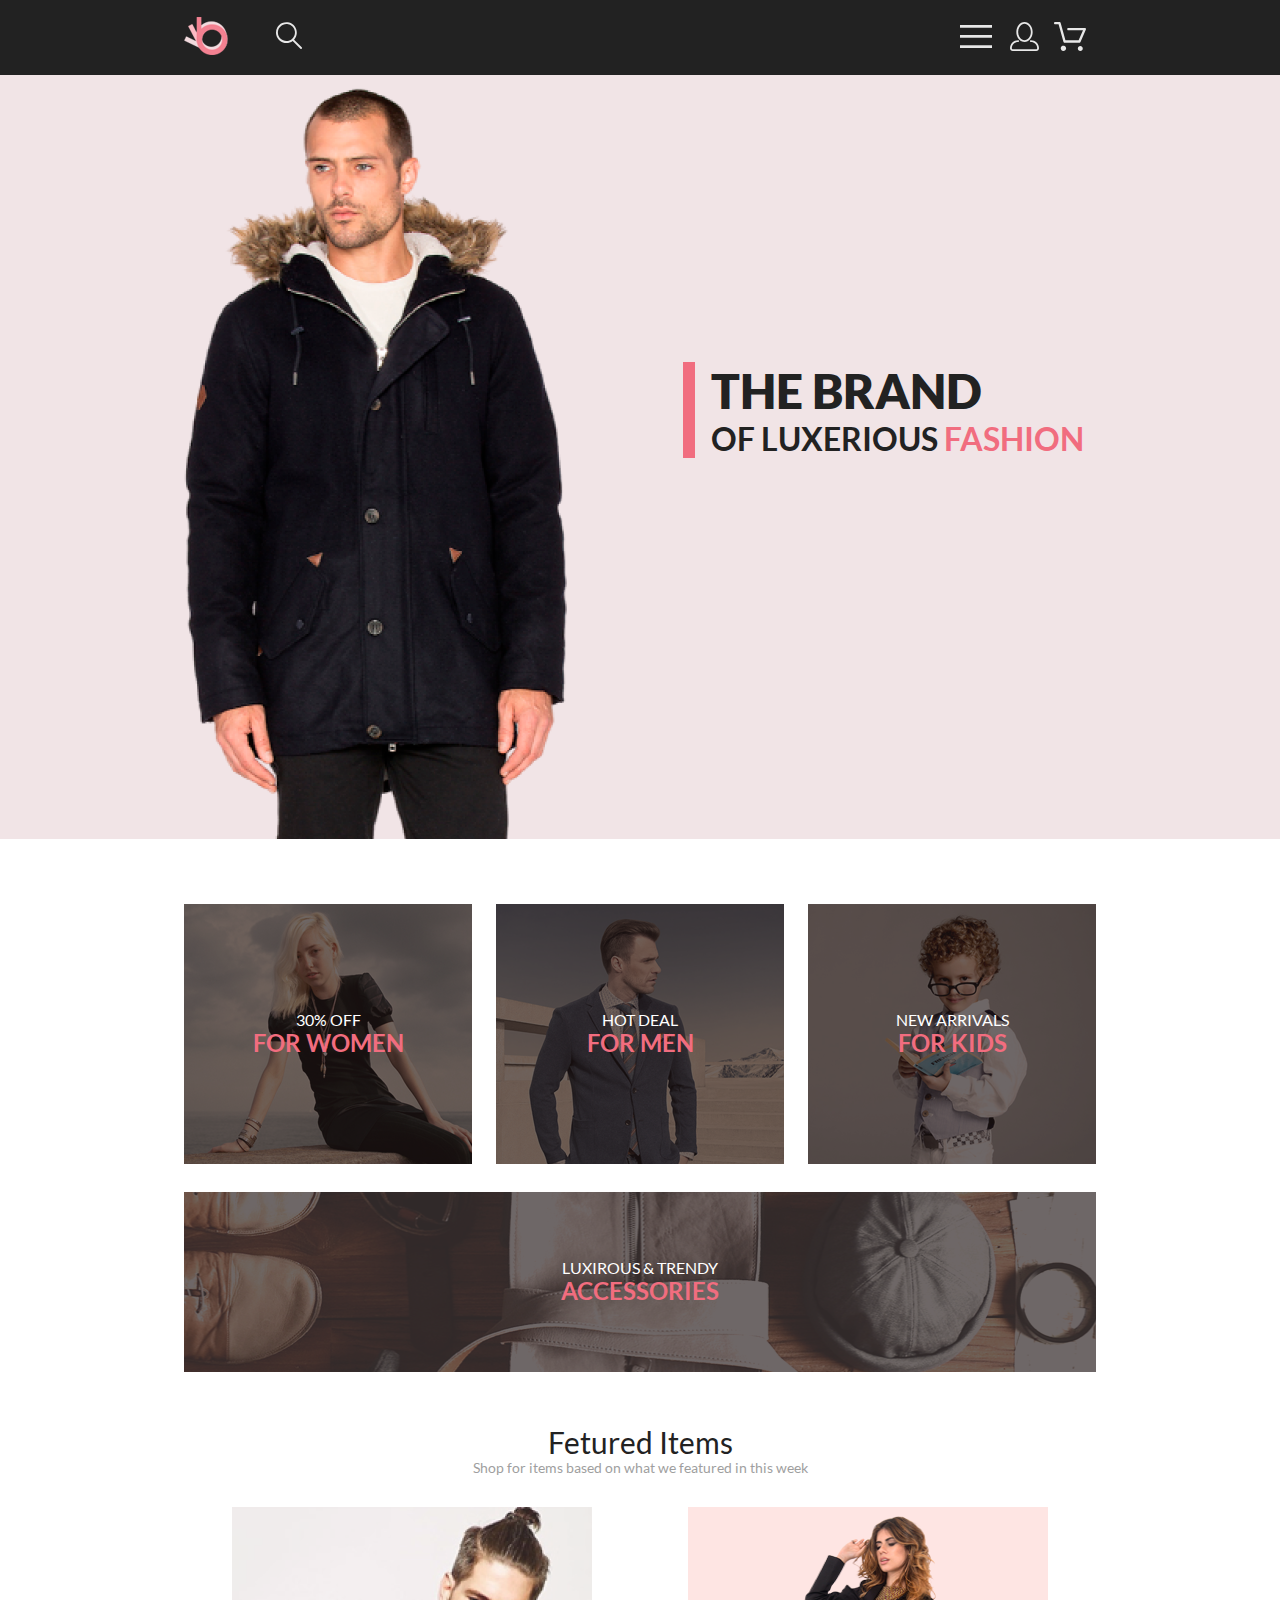
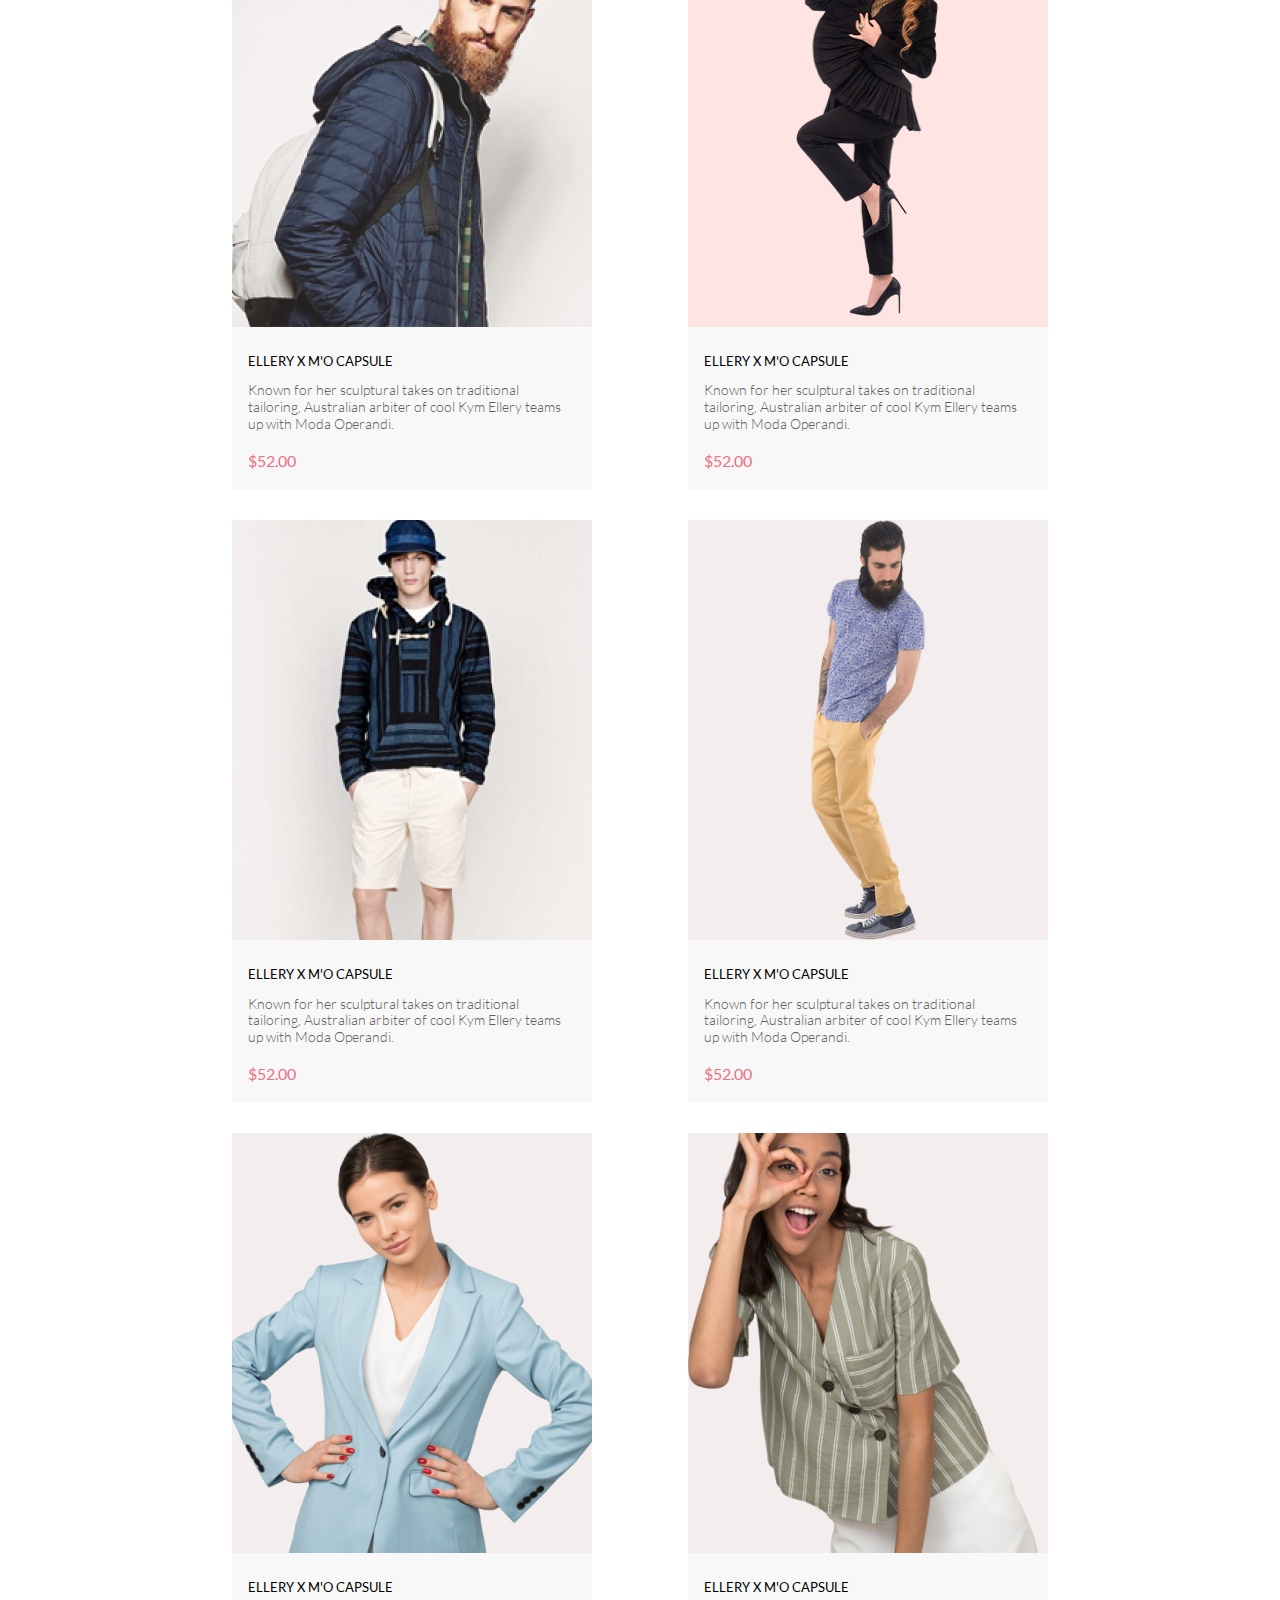
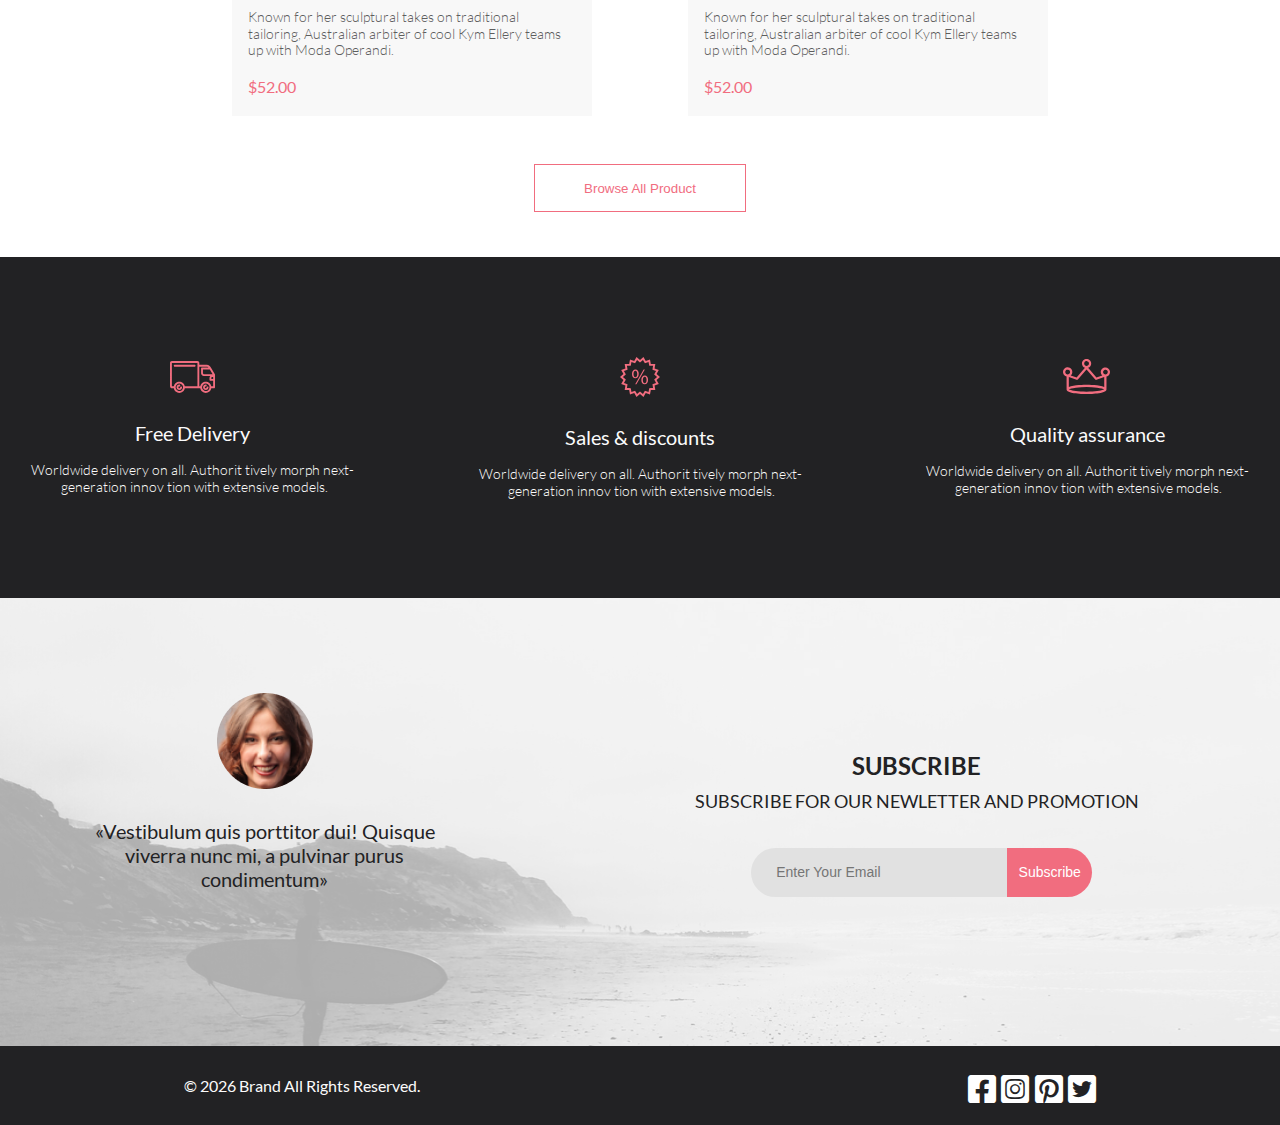
<file: src/index.html>
<!doctype html>
<html lang="en">
<head>
  <meta charset="UTF-8">
  <meta name="viewport"
        content="width=device-width, user-scalable=no, initial-scale=1.0, maximum-scale=1.0, minimum-scale=1.0">
  <meta http-equiv="X-UA-Compatible" content="ie=edge">
  <link rel="stylesheet" href="css/style.css"/>
  <link rel="stylesheet" href="css/all.min.css">
  <title>Главная</title>
</head>
<body>
<div class="container">
  <!--  header  -->
  <header class="page-header">
    <div class="logo-and-search">
      <a class="logo" href="index.html">
        <img src="image/logo.png" alt="logo" height="38">
      </a>
      <div class="search-container">
        <button class="search-icon">
          <svg width="27" height="28" viewBox="0 0 27 28" xmlns="http://www.w3.org/2000/svg">
            <path d="M19.0596 17.6259C20.6713 15.8658 21.6282 13.6048 21.7698 11.2225C21.9113 8.84018 21.2288 6.48173 19.8369 4.54318C18.445 2.60463 16.4285 1.20404 14.126 0.576619C11.8234 -0.0508009 9.3751 0.13316 7.19217 1.09761C5.00923 2.06205 3.22463 3.74825 2.13804 5.87302C1.05145 7.9978 0.729054 10.4318 1.225 12.7661C1.72094 15.1005 3.00501 17.1932 4.86158 18.6927C6.71814 20.1922 9.03413 21.0072 11.4206 21.0009C13.673 21.004 15.8645 20.27 17.6606 18.9109L25.4086 26.7179C25.4941 26.807 25.5965 26.8781 25.7099 26.927C25.8232 26.9759 25.9452 27.0017 26.0686 27.0029C26.1923 27.0033 26.3148 26.9782 26.4283 26.9292C26.5419 26.8801 26.6441 26.8082 26.7286 26.7179C26.9025 26.537 26.9997 26.2958 26.9997 26.0449C26.9997 25.794 26.9025 25.5528 26.7286 25.3719L19.0596 17.6259ZM2.88662 10.5009C2.89946 8.81563 3.41094 7.17187 4.35659 5.77685C5.30224 4.38183 6.63972 3.29801 8.20044 2.662C9.76115 2.02599 11.4752 1.86627 13.1266 2.20298C14.7779 2.53969 16.2926 3.35775 17.4797 4.55404C18.6668 5.75033 19.4732 7.27129 19.7972 8.92519C20.1212 10.5791 19.9483 12.2919 19.3002 13.8476C18.6522 15.4034 17.5581 16.7325 16.1559 17.6674C14.7536 18.6023 13.1059 19.1011 11.4206 19.1009C9.14916 19.0901 6.97482 18.1784 5.37484 16.566C3.77486 14.9537 2.87998 12.7724 2.88662 10.5009Z" />
          </svg>
        </button>
        <form class="search-form" action="#">
          <input class="search-text" type="search" placeholder="Enter Your Text">
          <input class="search-btn" type="submit" value="Search">
        </form>
      </div>
    </div>
    <div class="page-header-btn">
      <button onclick="myFunction()" class="menu-btn">
        <svg width="32" height="23" viewBox="0 0 32 23" xmlns="http://www.w3.org/2000/svg">
          <path d="M0 23V20.31H32V23H0ZM0 12.76V10.07H32V12.76H0ZM0 2.69V0H32V2.69H0Z" />
        </svg>
      </button>
      <a href="registration.html" class="account-btn">
        <svg width="29" height="29" viewBox="0 0 29 29" xmlns="http://www.w3.org/2000/svg">
          <path d="M14.5 19.937C19 19.937 22.656 15.464 22.656 9.968C22.656 4.472 19 0 14.5 0C13.3631 0.0217413 12.2463 0.303398 11.2351 0.823397C10.2239 1.34339 9.34507 2.08794 8.66602 3C7.12663 4.99573 6.30819 7.45381 6.34399 9.974C6.34399 15.465 10 19.937 14.5 19.937ZM14.5 1.813C18 1.813 20.844 5.472 20.844 9.969C20.844 14.466 17.998 18.125 14.5 18.125C11.002 18.125 8.15603 14.465 8.15503 9.969C8.15403 5.473 11 1.813 14.5 1.813ZM20.844 18.125C20.6036 18.125 20.373 18.2205 20.203 18.3905C20.033 18.5605 19.9375 18.7911 19.9375 19.0315C19.9375 19.2719 20.033 19.5025 20.203 19.6725C20.373 19.8425 20.6036 19.938 20.844 19.938C22.526 19.9399 24.1386 20.6088 25.3279 21.7982C26.5172 22.9875 27.1861 24.6 27.188 26.282C27.1875 26.5221 27.0918 26.7523 26.922 26.9221C26.7522 27.0918 26.5221 27.1875 26.282 27.188H2.71997C2.47985 27.1875 2.24975 27.0918 2.07996 26.9221C1.91016 26.7523 1.81449 26.5221 1.81396 26.282C1.81608 24.6001 2.48517 22.9877 3.67444 21.7985C4.86371 20.6092 6.47608 19.9401 8.15796 19.938C8.39824 19.938 8.62868 19.8425 8.79858 19.6726C8.96849 19.5027 9.06396 19.2723 9.06396 19.032C9.06396 18.7917 8.96849 18.5613 8.79858 18.3914C8.62868 18.2215 8.39824 18.126 8.15796 18.126C5.99541 18.1279 3.92201 18.9875 2.39258 20.5164C0.863144 22.0453 0.00264777 24.1185 0 26.281C0.000794067 27.0019 0.287502 27.693 0.797241 28.2027C1.30698 28.7125 1.99811 28.9992 2.71899 29H26.282C27.0027 28.9989 27.6936 28.7121 28.2031 28.2024C28.7126 27.6927 28.9992 27.0017 29 26.281C28.9974 24.1187 28.1372 22.0457 26.6083 20.5168C25.0793 18.9878 23.0063 18.1276 20.844 18.125Z" />
        </svg>
      </a>
      <a href="cart.html" class="cart-btn">
        <svg width="46" height="45" viewBox="0 0 46 45" xmlns="http://www.w3.org/2000/svg">
          <path d="M30.2009 37C29.5532 36.9738 28.9415 36.6948 28.4972 36.2227C28.0529 35.7506 27.8114 35.1232 27.8245 34.475C27.8376 33.8269 28.1043 33.2097 28.5673 32.7559C29.0303 32.3022 29.6527 32.048 30.301 32.048C30.9493 32.048 31.5717 32.3022 32.0347 32.7559C32.4977 33.2097 32.7644 33.8269 32.7775 34.475C32.7906 35.1232 32.549 35.7506 32.1047 36.2227C31.6604 36.6948 31.0488 36.9738 30.401 37H30.2009ZM10.7529 34.32C10.7529 33.79 10.9101 33.2718 11.2046 32.8311C11.4991 32.3904 11.9176 32.0469 12.4073 31.844C12.8971 31.6412 13.4359 31.5881 13.9558 31.6915C14.4757 31.7949 14.9532 32.0502 15.328 32.425C15.7028 32.7998 15.9581 33.2773 16.0615 33.7972C16.1649 34.317 16.1118 34.8559 15.9089 35.3456C15.7061 35.8353 15.3626 36.2539 14.9219 36.5483C14.4812 36.8428 13.963 37 13.433 37C13.0809 37.0003 12.7321 36.9311 12.4067 36.7966C12.0814 36.662 11.7857 36.4646 11.5366 36.2158C11.2875 35.9669 11.09 35.6713 10.9552 35.3461C10.8204 35.0208 10.751 34.6721 10.751 34.32H10.7529ZM14.553 28.686C14.2935 28.6868 14.0409 28.6024 13.8341 28.4457C13.6273 28.2891 13.4776 28.0689 13.408 27.819L8.57495 10.364H5.18201C4.86852 10.364 4.56786 10.2395 4.34619 10.0178C4.12452 9.79614 4 9.49549 4 9.18201C4 8.86852 4.12452 8.56787 4.34619 8.3462C4.56786 8.12454 4.86852 8.00001 5.18201 8.00001H9.46301C9.7225 7.99919 9.97504 8.08372 10.1818 8.24057C10.3885 8.39742 10.5378 8.61788 10.6069 8.86801L15.4399 26.323H28.6179L33.001 16.275H18.401C18.2428 16.2796 18.0854 16.2524 17.9379 16.1951C17.7904 16.1377 17.6559 16.0513 17.5424 15.9411C17.4288 15.8308 17.3386 15.6989 17.277 15.5532C17.2154 15.4074 17.1836 15.2508 17.1836 15.0925C17.1836 14.9343 17.2154 14.7776 17.277 14.6319C17.3386 14.4861 17.4288 14.3542 17.5424 14.2439C17.6559 14.1337 17.7904 14.0473 17.9379 13.9899C18.0854 13.9326 18.2428 13.9054 18.401 13.91H34.814C35.0097 13.91 35.2022 13.9587 35.3744 14.0517C35.5465 14.1448 35.6928 14.2793 35.7999 14.443C35.9078 14.6073 35.9734 14.7957 35.9908 14.9914C36.0083 15.1872 35.9771 15.3842 35.9 15.565L30.495 27.977C30.4026 28.1876 30.251 28.3668 30.0585 28.4927C29.866 28.6186 29.641 28.6858 29.411 28.686H14.553Z" />
        </svg>
      </a>
    </div>
  </header>
  <!--  main  -->
  <main>
    <!--  navbar  -->
    <nav class="for-menu">
      <div id="myDropdown" class="menu">
        <button onclick="myFunction()" class="close-btn">
          <svg width="13" height="13" viewBox="0 0 13 13" xmlns="http://www.w3.org/2000/svg">
            <path d="M7.4158 6.00409L11.7158 1.71409C11.9041 1.52579 12.0099 1.27039 12.0099 1.00409C12.0099 0.73779 11.9041 0.482395 11.7158 0.294092C11.5275 0.105788 11.2721 0 11.0058 0C10.7395 0 10.4841 0.105788 10.2958 0.294092L6.0058 4.59409L1.7158 0.294092C1.52749 0.105788 1.2721 -1.9841e-09 1.0058 0C0.739497 1.9841e-09 0.484102 0.105788 0.295798 0.294092C0.107495 0.482395 0.0017066 0.73779 0.0017066 1.00409C0.0017066 1.27039 0.107495 1.52579 0.295798 1.71409L4.5958 6.00409L0.295798 10.2941C0.20207 10.3871 0.127676 10.4977 0.0769072 10.6195C0.0261385 10.7414 0 10.8721 0 11.0041C0 11.1361 0.0261385 11.2668 0.0769072 11.3887C0.127676 11.5105 0.20207 11.6211 0.295798 11.7141C0.388761 11.8078 0.499362 11.8822 0.621222 11.933C0.743081 11.9838 0.873786 12.0099 1.0058 12.0099C1.13781 12.0099 1.26852 11.9838 1.39038 11.933C1.51223 11.8822 1.62284 11.8078 1.7158 11.7141L6.0058 7.41409L10.2958 11.7141C10.3888 11.8078 10.4994 11.8822 10.6212 11.933C10.7431 11.9838 10.8738 12.0099 11.0058 12.0099C11.1378 12.0099 11.2685 11.9838 11.3904 11.933C11.5122 11.8822 11.6228 11.8078 11.7158 11.7141C11.8095 11.6211 11.8839 11.5105 11.9347 11.3887C11.9855 11.2668 12.0116 11.1361 12.0116 11.0041C12.0116 10.8721 11.9855 10.7414 11.9347 10.6195C11.8839 10.4977 11.8095 10.3871 11.7158 10.2941L7.4158 6.00409Z" />
          </svg>
        </button>
        <ul class="ul-menu">
          <li class="li-first"><a href="#" class="link-menu li-colored">menu</a></li>
          <li><a href="#" class="link-menu">man</a>
            <ul class="sub-ul-menu">
              <li><a class="sub-link-menu" href="#">Accessories</a></li>
              <li><a class="sub-link-menu" href="#">Bags</a></li>
              <li><a class="sub-link-menu" href="#">Denim</a></li>
              <li><a class="sub-link-menu" href="#">T-Shirts</a></li>
            </ul>
          </li>
          <li><a href="#" class="link-menu">woman</a>
            <ul class="sub-ul-menu">
              <li><a class="sub-link-menu" href="#">Accessories</a></li>
              <li><a class="sub-link-menu" href="#">Jackets & Coats</a></li>
              <li><a class="sub-link-menu" href="#">Polos</a></li>
              <li><a class="sub-link-menu" href="#">T-Shirts</a></li>
              <li><a class="sub-link-menu" href="#">Shirts</a></li>
            </ul>
          </li>
          <li><a href="#" class="link-menu">kids</a>
            <ul class="sub-ul-menu">
              <li><a class="sub-link-menu" href="#">Accessories</a></li>
              <li><a class="sub-link-menu" href="#">Jackets & Coats</a></li>
              <li><a class="sub-link-menu" href="#">Polos</a></li>
              <li><a class="sub-link-menu" href="#">T-Shirts</a></li>
              <li><a class="sub-link-menu" href="#">Shirts</a></li>
              <li><a class="sub-link-menu" href="#">Bags</a></li>
            </ul>
          </li>
        </ul>
      </div>
    </nav>
    <!--  banner  -->
    <section id="myBlackout" class="banner">
      <div class="for-fashionable-man">
        <img src="image/man.png" alt="fashionable man">
      </div>
      <div class="banner-title">
        <a class="banner-link-title" href="#">
          <span class="banner-txt-title">the brand</span>
          <span class="banner-txt-subtitle">of luxerious <span class="span-colored">fashion</span></span>
        </a>
      </div>
    </section>
    <!--  categories  -->
    <section class="categories">
      <div class="categories-item item-for-women">
        <div class="blackout-layer">
          <a href="catalog.html" class="link-item">
            <span class="categories-item-subtitle">30% off</span>
            <span class="categories-item-title">for women</span>
          </a>
        </div>
      </div>
      <div class="categories-item item-for-men">
        <div class="blackout-layer">
          <a href="catalog.html" class="link-item">
            <span class="categories-item-subtitle">hot deal</span>
            <span class="categories-item-title">for men</span>
          </a>
        </div>
      </div>
      <div class="categories-item item-for-kids">
        <div class="blackout-layer">
          <a href="catalog.html" class="link-item">
            <span class="categories-item-subtitle">new arrivals</span>
            <span class="categories-item-title">for kids</span>
          </a>
        </div>
      </div>
      <div class="categories-item item-accessories">
        <div class="blackout-layer-accessories">
          <a href="catalog.html" class="link-item">
            <span class="categories-item-subtitle">luxirous &amp;&nbsp;trendy</span>
            <span class="categories-item-title">accessories</span>
          </a>
        </div>
      </div>
    </section>
    <!--  products  -->
    <section class="products">
      <span class="products-title">Fetured Items
        <p class="products-subtitle">Shop for items based on what we featured in this week</p>
      </span>
      <div class="products-block">
        <div class="products-item">
          <div class="for-add-cart-btn">
            <img class="products-item-photo" src="image/products-item-1.png" alt="products-item-1" height="420">
            <button class="add-cart-btn">
              <svg width="46" height="45" viewBox="0 0 46 45" xmlns="http://www.w3.org/2000/svg">
                <path d="M30.2009 37C29.5532 36.9738 28.9415 36.6948 28.4972 36.2227C28.0529 35.7506 27.8114 35.1232 27.8245 34.475C27.8376 33.8269 28.1043 33.2097 28.5673 32.7559C29.0303 32.3022 29.6527 32.048 30.301 32.048C30.9493 32.048 31.5717 32.3022 32.0347 32.7559C32.4977 33.2097 32.7644 33.8269 32.7775 34.475C32.7906 35.1232 32.549 35.7506 32.1047 36.2227C31.6604 36.6948 31.0488 36.9738 30.401 37H30.2009ZM10.7529 34.32C10.7529 33.79 10.9101 33.2718 11.2046 32.8311C11.4991 32.3904 11.9176 32.0469 12.4073 31.844C12.8971 31.6412 13.4359 31.5881 13.9558 31.6915C14.4757 31.7949 14.9532 32.0502 15.328 32.425C15.7028 32.7998 15.9581 33.2773 16.0615 33.7972C16.1649 34.317 16.1118 34.8559 15.9089 35.3456C15.7061 35.8353 15.3626 36.2539 14.9219 36.5483C14.4812 36.8428 13.963 37 13.433 37C13.0809 37.0003 12.7321 36.9311 12.4067 36.7966C12.0814 36.662 11.7857 36.4646 11.5366 36.2158C11.2875 35.9669 11.09 35.6713 10.9552 35.3461C10.8204 35.0208 10.751 34.6721 10.751 34.32H10.7529ZM14.553 28.686C14.2935 28.6868 14.0409 28.6024 13.8341 28.4457C13.6273 28.2891 13.4776 28.0689 13.408 27.819L8.57495 10.364H5.18201C4.86852 10.364 4.56786 10.2395 4.34619 10.0178C4.12452 9.79614 4 9.49549 4 9.18201C4 8.86852 4.12452 8.56787 4.34619 8.3462C4.56786 8.12454 4.86852 8.00001 5.18201 8.00001H9.46301C9.7225 7.99919 9.97504 8.08372 10.1818 8.24057C10.3885 8.39742 10.5378 8.61788 10.6069 8.86801L15.4399 26.323H28.6179L33.001 16.275H18.401C18.2428 16.2796 18.0854 16.2524 17.9379 16.1951C17.7904 16.1377 17.6559 16.0513 17.5424 15.9411C17.4288 15.8308 17.3386 15.6989 17.277 15.5532C17.2154 15.4074 17.1836 15.2508 17.1836 15.0925C17.1836 14.9343 17.2154 14.7776 17.277 14.6319C17.3386 14.4861 17.4288 14.3542 17.5424 14.2439C17.6559 14.1337 17.7904 14.0473 17.9379 13.9899C18.0854 13.9326 18.2428 13.9054 18.401 13.91H34.814C35.0097 13.91 35.2022 13.9587 35.3744 14.0517C35.5465 14.1448 35.6928 14.2793 35.7999 14.443C35.9078 14.6073 35.9734 14.7957 35.9908 14.9914C36.0083 15.1872 35.9771 15.3842 35.9 15.565L30.495 27.977C30.4026 28.1876 30.251 28.3668 30.0585 28.4927C29.866 28.6186 29.641 28.6858 29.411 28.686H14.553Z" />
              </svg>Add to Cart
            </button>
          </div>
          <a href="product.html" class="products-link">
            <span class="products-item-title">ellery x m'o capsule</span>
            <p class="products-item-txt">Known for her sculptural takes on traditional tailoring, Australian arbiter of cool Kym Ellery teams up with Moda Operandi.</p>
            <span class="products-item-price">$52.00</span>
          </a>
        </div>
        <div class="products-item">
          <div class="for-add-cart-btn">
            <img class="products-item-photo" src="image/products-item-2.png" alt="products-item-2" height="420">
            <button class="add-cart-btn">
              <svg width="46" height="45" viewBox="0 0 46 45" xmlns="http://www.w3.org/2000/svg">
                <path d="M30.2009 37C29.5532 36.9738 28.9415 36.6948 28.4972 36.2227C28.0529 35.7506 27.8114 35.1232 27.8245 34.475C27.8376 33.8269 28.1043 33.2097 28.5673 32.7559C29.0303 32.3022 29.6527 32.048 30.301 32.048C30.9493 32.048 31.5717 32.3022 32.0347 32.7559C32.4977 33.2097 32.7644 33.8269 32.7775 34.475C32.7906 35.1232 32.549 35.7506 32.1047 36.2227C31.6604 36.6948 31.0488 36.9738 30.401 37H30.2009ZM10.7529 34.32C10.7529 33.79 10.9101 33.2718 11.2046 32.8311C11.4991 32.3904 11.9176 32.0469 12.4073 31.844C12.8971 31.6412 13.4359 31.5881 13.9558 31.6915C14.4757 31.7949 14.9532 32.0502 15.328 32.425C15.7028 32.7998 15.9581 33.2773 16.0615 33.7972C16.1649 34.317 16.1118 34.8559 15.9089 35.3456C15.7061 35.8353 15.3626 36.2539 14.9219 36.5483C14.4812 36.8428 13.963 37 13.433 37C13.0809 37.0003 12.7321 36.9311 12.4067 36.7966C12.0814 36.662 11.7857 36.4646 11.5366 36.2158C11.2875 35.9669 11.09 35.6713 10.9552 35.3461C10.8204 35.0208 10.751 34.6721 10.751 34.32H10.7529ZM14.553 28.686C14.2935 28.6868 14.0409 28.6024 13.8341 28.4457C13.6273 28.2891 13.4776 28.0689 13.408 27.819L8.57495 10.364H5.18201C4.86852 10.364 4.56786 10.2395 4.34619 10.0178C4.12452 9.79614 4 9.49549 4 9.18201C4 8.86852 4.12452 8.56787 4.34619 8.3462C4.56786 8.12454 4.86852 8.00001 5.18201 8.00001H9.46301C9.7225 7.99919 9.97504 8.08372 10.1818 8.24057C10.3885 8.39742 10.5378 8.61788 10.6069 8.86801L15.4399 26.323H28.6179L33.001 16.275H18.401C18.2428 16.2796 18.0854 16.2524 17.9379 16.1951C17.7904 16.1377 17.6559 16.0513 17.5424 15.9411C17.4288 15.8308 17.3386 15.6989 17.277 15.5532C17.2154 15.4074 17.1836 15.2508 17.1836 15.0925C17.1836 14.9343 17.2154 14.7776 17.277 14.6319C17.3386 14.4861 17.4288 14.3542 17.5424 14.2439C17.6559 14.1337 17.7904 14.0473 17.9379 13.9899C18.0854 13.9326 18.2428 13.9054 18.401 13.91H34.814C35.0097 13.91 35.2022 13.9587 35.3744 14.0517C35.5465 14.1448 35.6928 14.2793 35.7999 14.443C35.9078 14.6073 35.9734 14.7957 35.9908 14.9914C36.0083 15.1872 35.9771 15.3842 35.9 15.565L30.495 27.977C30.4026 28.1876 30.251 28.3668 30.0585 28.4927C29.866 28.6186 29.641 28.6858 29.411 28.686H14.553Z" />
              </svg>Add to Cart
            </button>
          </div>
          <a href="product.html" class="products-link">
            <span class="products-item-title">ellery x m'o capsule</span>
            <p class="products-item-txt">Known for her sculptural takes on traditional tailoring, Australian arbiter of cool Kym Ellery teams up with Moda Operandi.</p>
            <span class="products-item-price">$52.00</span>
          </a>
        </div>
        <div class="products-item">
          <div class="for-add-cart-btn">
            <img class="products-item-photo" src="image/products-item-3.png" alt="products-item-3" height="420">
            <button class="add-cart-btn">
              <svg width="46" height="45" viewBox="0 0 46 45" xmlns="http://www.w3.org/2000/svg">
                <path d="M30.2009 37C29.5532 36.9738 28.9415 36.6948 28.4972 36.2227C28.0529 35.7506 27.8114 35.1232 27.8245 34.475C27.8376 33.8269 28.1043 33.2097 28.5673 32.7559C29.0303 32.3022 29.6527 32.048 30.301 32.048C30.9493 32.048 31.5717 32.3022 32.0347 32.7559C32.4977 33.2097 32.7644 33.8269 32.7775 34.475C32.7906 35.1232 32.549 35.7506 32.1047 36.2227C31.6604 36.6948 31.0488 36.9738 30.401 37H30.2009ZM10.7529 34.32C10.7529 33.79 10.9101 33.2718 11.2046 32.8311C11.4991 32.3904 11.9176 32.0469 12.4073 31.844C12.8971 31.6412 13.4359 31.5881 13.9558 31.6915C14.4757 31.7949 14.9532 32.0502 15.328 32.425C15.7028 32.7998 15.9581 33.2773 16.0615 33.7972C16.1649 34.317 16.1118 34.8559 15.9089 35.3456C15.7061 35.8353 15.3626 36.2539 14.9219 36.5483C14.4812 36.8428 13.963 37 13.433 37C13.0809 37.0003 12.7321 36.9311 12.4067 36.7966C12.0814 36.662 11.7857 36.4646 11.5366 36.2158C11.2875 35.9669 11.09 35.6713 10.9552 35.3461C10.8204 35.0208 10.751 34.6721 10.751 34.32H10.7529ZM14.553 28.686C14.2935 28.6868 14.0409 28.6024 13.8341 28.4457C13.6273 28.2891 13.4776 28.0689 13.408 27.819L8.57495 10.364H5.18201C4.86852 10.364 4.56786 10.2395 4.34619 10.0178C4.12452 9.79614 4 9.49549 4 9.18201C4 8.86852 4.12452 8.56787 4.34619 8.3462C4.56786 8.12454 4.86852 8.00001 5.18201 8.00001H9.46301C9.7225 7.99919 9.97504 8.08372 10.1818 8.24057C10.3885 8.39742 10.5378 8.61788 10.6069 8.86801L15.4399 26.323H28.6179L33.001 16.275H18.401C18.2428 16.2796 18.0854 16.2524 17.9379 16.1951C17.7904 16.1377 17.6559 16.0513 17.5424 15.9411C17.4288 15.8308 17.3386 15.6989 17.277 15.5532C17.2154 15.4074 17.1836 15.2508 17.1836 15.0925C17.1836 14.9343 17.2154 14.7776 17.277 14.6319C17.3386 14.4861 17.4288 14.3542 17.5424 14.2439C17.6559 14.1337 17.7904 14.0473 17.9379 13.9899C18.0854 13.9326 18.2428 13.9054 18.401 13.91H34.814C35.0097 13.91 35.2022 13.9587 35.3744 14.0517C35.5465 14.1448 35.6928 14.2793 35.7999 14.443C35.9078 14.6073 35.9734 14.7957 35.9908 14.9914C36.0083 15.1872 35.9771 15.3842 35.9 15.565L30.495 27.977C30.4026 28.1876 30.251 28.3668 30.0585 28.4927C29.866 28.6186 29.641 28.6858 29.411 28.686H14.553Z" />
              </svg>Add to Cart
            </button>
          </div>
          <a href="product.html" class="products-link">
            <span class="products-item-title">ellery x m'o capsule</span>
            <p class="products-item-txt">Known for her sculptural takes on traditional tailoring, Australian arbiter of cool Kym Ellery teams up with Moda Operandi.</p>
            <span class="products-item-price">$52.00</span>
          </a>
        </div>
        <div class="products-item">
          <div class="for-add-cart-btn">
            <img class="products-item-photo" src="image/products-item-4.png" alt="products-item-4" height="420">
            <button class="add-cart-btn">
              <svg width="46" height="45" viewBox="0 0 46 45" xmlns="http://www.w3.org/2000/svg">
                <path d="M30.2009 37C29.5532 36.9738 28.9415 36.6948 28.4972 36.2227C28.0529 35.7506 27.8114 35.1232 27.8245 34.475C27.8376 33.8269 28.1043 33.2097 28.5673 32.7559C29.0303 32.3022 29.6527 32.048 30.301 32.048C30.9493 32.048 31.5717 32.3022 32.0347 32.7559C32.4977 33.2097 32.7644 33.8269 32.7775 34.475C32.7906 35.1232 32.549 35.7506 32.1047 36.2227C31.6604 36.6948 31.0488 36.9738 30.401 37H30.2009ZM10.7529 34.32C10.7529 33.79 10.9101 33.2718 11.2046 32.8311C11.4991 32.3904 11.9176 32.0469 12.4073 31.844C12.8971 31.6412 13.4359 31.5881 13.9558 31.6915C14.4757 31.7949 14.9532 32.0502 15.328 32.425C15.7028 32.7998 15.9581 33.2773 16.0615 33.7972C16.1649 34.317 16.1118 34.8559 15.9089 35.3456C15.7061 35.8353 15.3626 36.2539 14.9219 36.5483C14.4812 36.8428 13.963 37 13.433 37C13.0809 37.0003 12.7321 36.9311 12.4067 36.7966C12.0814 36.662 11.7857 36.4646 11.5366 36.2158C11.2875 35.9669 11.09 35.6713 10.9552 35.3461C10.8204 35.0208 10.751 34.6721 10.751 34.32H10.7529ZM14.553 28.686C14.2935 28.6868 14.0409 28.6024 13.8341 28.4457C13.6273 28.2891 13.4776 28.0689 13.408 27.819L8.57495 10.364H5.18201C4.86852 10.364 4.56786 10.2395 4.34619 10.0178C4.12452 9.79614 4 9.49549 4 9.18201C4 8.86852 4.12452 8.56787 4.34619 8.3462C4.56786 8.12454 4.86852 8.00001 5.18201 8.00001H9.46301C9.7225 7.99919 9.97504 8.08372 10.1818 8.24057C10.3885 8.39742 10.5378 8.61788 10.6069 8.86801L15.4399 26.323H28.6179L33.001 16.275H18.401C18.2428 16.2796 18.0854 16.2524 17.9379 16.1951C17.7904 16.1377 17.6559 16.0513 17.5424 15.9411C17.4288 15.8308 17.3386 15.6989 17.277 15.5532C17.2154 15.4074 17.1836 15.2508 17.1836 15.0925C17.1836 14.9343 17.2154 14.7776 17.277 14.6319C17.3386 14.4861 17.4288 14.3542 17.5424 14.2439C17.6559 14.1337 17.7904 14.0473 17.9379 13.9899C18.0854 13.9326 18.2428 13.9054 18.401 13.91H34.814C35.0097 13.91 35.2022 13.9587 35.3744 14.0517C35.5465 14.1448 35.6928 14.2793 35.7999 14.443C35.9078 14.6073 35.9734 14.7957 35.9908 14.9914C36.0083 15.1872 35.9771 15.3842 35.9 15.565L30.495 27.977C30.4026 28.1876 30.251 28.3668 30.0585 28.4927C29.866 28.6186 29.641 28.6858 29.411 28.686H14.553Z" />
              </svg>Add to Cart
            </button>
          </div>
          <a href="product.html" class="products-link">
            <span class="products-item-title">ellery x m'o capsule</span>
            <p class="products-item-txt">Known for her sculptural takes on traditional tailoring, Australian arbiter of cool Kym Ellery teams up with Moda Operandi.</p>
            <span class="products-item-price">$52.00</span>
          </a>
        </div>
        <div class="products-item">
          <div class="for-add-cart-btn">
            <img class="products-item-photo" src="image/products-item-5.png" alt="products-item-5" height="420">
            <button class="add-cart-btn">
              <svg width="46" height="45" viewBox="0 0 46 45" xmlns="http://www.w3.org/2000/svg">
                <path d="M30.2009 37C29.5532 36.9738 28.9415 36.6948 28.4972 36.2227C28.0529 35.7506 27.8114 35.1232 27.8245 34.475C27.8376 33.8269 28.1043 33.2097 28.5673 32.7559C29.0303 32.3022 29.6527 32.048 30.301 32.048C30.9493 32.048 31.5717 32.3022 32.0347 32.7559C32.4977 33.2097 32.7644 33.8269 32.7775 34.475C32.7906 35.1232 32.549 35.7506 32.1047 36.2227C31.6604 36.6948 31.0488 36.9738 30.401 37H30.2009ZM10.7529 34.32C10.7529 33.79 10.9101 33.2718 11.2046 32.8311C11.4991 32.3904 11.9176 32.0469 12.4073 31.844C12.8971 31.6412 13.4359 31.5881 13.9558 31.6915C14.4757 31.7949 14.9532 32.0502 15.328 32.425C15.7028 32.7998 15.9581 33.2773 16.0615 33.7972C16.1649 34.317 16.1118 34.8559 15.9089 35.3456C15.7061 35.8353 15.3626 36.2539 14.9219 36.5483C14.4812 36.8428 13.963 37 13.433 37C13.0809 37.0003 12.7321 36.9311 12.4067 36.7966C12.0814 36.662 11.7857 36.4646 11.5366 36.2158C11.2875 35.9669 11.09 35.6713 10.9552 35.3461C10.8204 35.0208 10.751 34.6721 10.751 34.32H10.7529ZM14.553 28.686C14.2935 28.6868 14.0409 28.6024 13.8341 28.4457C13.6273 28.2891 13.4776 28.0689 13.408 27.819L8.57495 10.364H5.18201C4.86852 10.364 4.56786 10.2395 4.34619 10.0178C4.12452 9.79614 4 9.49549 4 9.18201C4 8.86852 4.12452 8.56787 4.34619 8.3462C4.56786 8.12454 4.86852 8.00001 5.18201 8.00001H9.46301C9.7225 7.99919 9.97504 8.08372 10.1818 8.24057C10.3885 8.39742 10.5378 8.61788 10.6069 8.86801L15.4399 26.323H28.6179L33.001 16.275H18.401C18.2428 16.2796 18.0854 16.2524 17.9379 16.1951C17.7904 16.1377 17.6559 16.0513 17.5424 15.9411C17.4288 15.8308 17.3386 15.6989 17.277 15.5532C17.2154 15.4074 17.1836 15.2508 17.1836 15.0925C17.1836 14.9343 17.2154 14.7776 17.277 14.6319C17.3386 14.4861 17.4288 14.3542 17.5424 14.2439C17.6559 14.1337 17.7904 14.0473 17.9379 13.9899C18.0854 13.9326 18.2428 13.9054 18.401 13.91H34.814C35.0097 13.91 35.2022 13.9587 35.3744 14.0517C35.5465 14.1448 35.6928 14.2793 35.7999 14.443C35.9078 14.6073 35.9734 14.7957 35.9908 14.9914C36.0083 15.1872 35.9771 15.3842 35.9 15.565L30.495 27.977C30.4026 28.1876 30.251 28.3668 30.0585 28.4927C29.866 28.6186 29.641 28.6858 29.411 28.686H14.553Z" />
              </svg>Add to Cart
            </button>
          </div>
          <a href="product.html" class="products-link">
            <span class="products-item-title">ellery x m'o capsule</span>
            <p class="products-item-txt">Known for her sculptural takes on traditional tailoring, Australian arbiter of cool Kym Ellery teams up with Moda Operandi.</p>
            <span class="products-item-price">$52.00</span>
          </a>
        </div>
        <div class="products-item">
          <div class="for-add-cart-btn">
            <img class="products-item-photo" src="image/products-item-6.png" alt="products-item-6" height="420">
            <button class="add-cart-btn">
              <svg width="46" height="45" viewBox="0 0 46 45" xmlns="http://www.w3.org/2000/svg">
                <path d="M30.2009 37C29.5532 36.9738 28.9415 36.6948 28.4972 36.2227C28.0529 35.7506 27.8114 35.1232 27.8245 34.475C27.8376 33.8269 28.1043 33.2097 28.5673 32.7559C29.0303 32.3022 29.6527 32.048 30.301 32.048C30.9493 32.048 31.5717 32.3022 32.0347 32.7559C32.4977 33.2097 32.7644 33.8269 32.7775 34.475C32.7906 35.1232 32.549 35.7506 32.1047 36.2227C31.6604 36.6948 31.0488 36.9738 30.401 37H30.2009ZM10.7529 34.32C10.7529 33.79 10.9101 33.2718 11.2046 32.8311C11.4991 32.3904 11.9176 32.0469 12.4073 31.844C12.8971 31.6412 13.4359 31.5881 13.9558 31.6915C14.4757 31.7949 14.9532 32.0502 15.328 32.425C15.7028 32.7998 15.9581 33.2773 16.0615 33.7972C16.1649 34.317 16.1118 34.8559 15.9089 35.3456C15.7061 35.8353 15.3626 36.2539 14.9219 36.5483C14.4812 36.8428 13.963 37 13.433 37C13.0809 37.0003 12.7321 36.9311 12.4067 36.7966C12.0814 36.662 11.7857 36.4646 11.5366 36.2158C11.2875 35.9669 11.09 35.6713 10.9552 35.3461C10.8204 35.0208 10.751 34.6721 10.751 34.32H10.7529ZM14.553 28.686C14.2935 28.6868 14.0409 28.6024 13.8341 28.4457C13.6273 28.2891 13.4776 28.0689 13.408 27.819L8.57495 10.364H5.18201C4.86852 10.364 4.56786 10.2395 4.34619 10.0178C4.12452 9.79614 4 9.49549 4 9.18201C4 8.86852 4.12452 8.56787 4.34619 8.3462C4.56786 8.12454 4.86852 8.00001 5.18201 8.00001H9.46301C9.7225 7.99919 9.97504 8.08372 10.1818 8.24057C10.3885 8.39742 10.5378 8.61788 10.6069 8.86801L15.4399 26.323H28.6179L33.001 16.275H18.401C18.2428 16.2796 18.0854 16.2524 17.9379 16.1951C17.7904 16.1377 17.6559 16.0513 17.5424 15.9411C17.4288 15.8308 17.3386 15.6989 17.277 15.5532C17.2154 15.4074 17.1836 15.2508 17.1836 15.0925C17.1836 14.9343 17.2154 14.7776 17.277 14.6319C17.3386 14.4861 17.4288 14.3542 17.5424 14.2439C17.6559 14.1337 17.7904 14.0473 17.9379 13.9899C18.0854 13.9326 18.2428 13.9054 18.401 13.91H34.814C35.0097 13.91 35.2022 13.9587 35.3744 14.0517C35.5465 14.1448 35.6928 14.2793 35.7999 14.443C35.9078 14.6073 35.9734 14.7957 35.9908 14.9914C36.0083 15.1872 35.9771 15.3842 35.9 15.565L30.495 27.977C30.4026 28.1876 30.251 28.3668 30.0585 28.4927C29.866 28.6186 29.641 28.6858 29.411 28.686H14.553Z" />
              </svg>Add to Cart
            </button>
          </div>
          <a href="product.html" class="products-link">
            <span class="products-item-title">ellery x m'o capsule</span>
            <p class="products-item-txt">Known for her sculptural takes on traditional tailoring, Australian arbiter of cool Kym Ellery teams up with Moda Operandi.</p>
            <span class="products-item-price">$52.00</span>
          </a>
        </div>
      </div>
      <button class="products-btn">Browse All Product</button>
    </section>
    <!--  features  -->
    <section class="features">
      <div class="features-item">
        <svg class="features-item-icon" width="46" height="32" viewBox="0 0 46 32" xmlns="http://www.w3.org/2000/svg">
          <path d="M30.2873 27.2429H14.8103C14.6031 28.5509 13.936 29.742 12.929 30.6021C11.922 31.4621 10.6411 31.9346 9.31682 31.9346C7.99252 31.9346 6.71166 31.4621 5.70464 30.6021C4.69762 29.742 4.03052 28.5509 3.82332 27.2429H1.88631C1.39149 27.2397 0.918139 27.0404 0.570025 26.6887C0.221911 26.337 0.0274507 25.8618 0.0293142 25.3669V1.87695C0.0271852 1.38195 0.221516 0.906335 0.569658 0.554443C0.917801 0.202551 1.39131 0.00317363 1.88631 0H27.4373C27.9322 0.00317353 28.4056 0.202522 28.7536 0.554443C29.1016 0.906364 29.2957 1.38204 29.2933 1.87695V3.78198H36.4143C36.4947 3.78164 36.5747 3.79208 36.6523 3.81299C38.9523 4.01299 40.1093 5.2129 41.3293 7.2749L44.8883 13.3689C44.9732 13.5136 45.018 13.6782 45.0183 13.8459V26.304C45.0194 26.5515 44.9221 26.7892 44.7479 26.9651C44.5737 27.141 44.3369 27.2406 44.0893 27.2419H41.2753C41.0681 28.5499 40.401 29.741 39.394 30.6011C38.387 31.4611 37.1061 31.9336 35.7818 31.9336C34.4575 31.9336 33.1767 31.4611 32.1696 30.6011C31.1626 29.741 30.4955 28.5499 30.2883 27.2419L30.2873 27.2429ZM32.0653 26.304C32.0732 27.0369 32.2977 27.7511 32.7107 28.3567C33.1236 28.9623 33.7065 29.4322 34.3859 29.7073C35.0653 29.9824 35.811 30.0503 36.5289 29.9026C37.2469 29.7548 37.9051 29.398 38.4207 28.877C38.9363 28.3559 39.2862 27.6941 39.4265 26.9746C39.5667 26.2551 39.491 25.5103 39.2088 24.8337C38.9267 24.1572 38.4507 23.5794 37.8408 23.1729C37.2309 22.7663 36.5143 22.5491 35.7813 22.5488C34.791 22.5552 33.8436 22.9543 33.1469 23.6582C32.4503 24.3621 32.0613 25.3136 32.0653 26.304ZM5.60134 26.304C5.60923 27.0369 5.83376 27.7511 6.24669 28.3567C6.65962 28.9623 7.2425 29.4322 7.92192 29.7073C8.60135 29.9824 9.34697 30.0503 10.0649 29.9026C10.7829 29.7548 11.4411 29.398 11.9567 28.877C12.4723 28.3559 12.8222 27.6941 12.9625 26.9746C13.1027 26.2551 13.027 25.5103 12.7448 24.8337C12.4627 24.1572 11.9867 23.5794 11.3768 23.1729C10.7669 22.7663 10.0503 22.5491 9.31731 22.5488C8.32679 22.5549 7.37915 22.9537 6.6823 23.6577C5.98545 24.3617 5.59634 25.3134 5.60033 26.304H5.60134ZM41.2733 25.366H43.1593V19.7478H40.4233C40.3007 19.7473 40.1794 19.7227 40.0664 19.6753C39.9533 19.6279 39.8507 19.5585 39.7644 19.4714C39.6781 19.3843 39.6099 19.281 39.5635 19.1675C39.5172 19.054 39.4937 18.9324 39.4943 18.8098V16.9629C39.494 16.2423 39.7696 15.5488 40.2643 15.0249H33.8853C33.8081 15.0248 33.7312 15.015 33.6563 14.9958C32.9516 14.933 32.2961 14.6081 31.8194 14.0852C31.3428 13.5623 31.0798 12.8794 31.0823 12.1719V7.47192C31.0817 7.34927 31.1052 7.22758 31.1515 7.11401C31.1978 7.00044 31.2661 6.89725 31.3523 6.81006C31.4386 6.72286 31.5412 6.6535 31.6543 6.60596C31.7674 6.55841 31.8887 6.53361 32.0113 6.53296H38.4943C38.15 6.21428 37.7426 5.97123 37.2986 5.81982C36.8545 5.66842 36.3836 5.61187 35.9163 5.65381H29.2933V25.3618H30.2873C30.4945 24.0538 31.1616 22.8627 32.1687 22.0027C33.1757 21.1426 34.4565 20.6702 35.7808 20.6702C37.1051 20.6702 38.386 21.1426 39.393 22.0027C40.4 22.8627 41.0671 24.0538 41.2743 25.3618L41.2733 25.366ZM14.8093 25.366H27.4363V1.87598H1.88631V25.366H3.82332C4.03052 24.058 4.69762 22.8666 5.70464 22.0066C6.71166 21.1465 7.99252 20.6741 9.31682 20.6741C10.6411 20.6741 11.922 21.1465 12.929 22.0066C13.936 22.8666 14.6031 24.058 14.8103 25.366H14.8093ZM41.3513 16.9658V17.875H43.1593V16.0278H42.2803C42.0335 16.0294 41.7973 16.1288 41.6234 16.304C41.4495 16.4792 41.352 16.716 41.3523 16.9629L41.3513 16.9658ZM32.9383 12.1738C32.9372 12.4263 33.0363 12.6691 33.2139 12.8486C33.3914 13.0282 33.6328 13.13 33.8853 13.1318C33.9492 13.1316 34.0129 13.1384 34.0753 13.1519H42.6003L39.8343 8.41602H32.9343L32.9383 12.1738ZM33.0313 26.3059C33.0284 25.5734 33.3162 24.8695 33.8316 24.3489C34.3469 23.8283 35.0478 23.5333 35.7803 23.5288C36.0291 23.5288 36.2677 23.6278 36.4436 23.8037C36.6195 23.9796 36.7183 24.218 36.7183 24.4668C36.7183 24.7156 36.6195 24.9542 36.4436 25.1301C36.2677 25.306 36.0291 25.4048 35.7803 25.4048C35.602 25.4032 35.4272 25.4548 35.2782 25.5527C35.1291 25.6507 35.0125 25.7905 34.9432 25.9548C34.8738 26.1191 34.8548 26.3005 34.8887 26.4756C34.9225 26.6507 35.0076 26.8118 35.1331 26.9385C35.2586 27.0651 35.419 27.1516 35.5938 27.187C35.7686 27.2224 35.9499 27.2051 36.1149 27.1372C36.2798 27.0693 36.4208 26.9538 36.5201 26.8057C36.6193 26.6575 36.6723 26.4833 36.6723 26.3049C36.6723 26.0587 36.7701 25.8226 36.9443 25.6484C37.1184 25.4743 37.3546 25.3765 37.6008 25.3765C37.8471 25.3765 38.0832 25.4743 38.2574 25.6484C38.4315 25.8226 38.5293 26.0587 38.5293 26.3049C38.5293 27.0343 38.2396 27.7338 37.7239 28.2495C37.2081 28.7652 36.5087 29.0549 35.7793 29.0549C35.05 29.0549 34.3505 28.7652 33.8348 28.2495C33.319 27.7338 33.0293 27.0343 33.0293 26.3049L33.0313 26.3059ZM6.56731 26.3059C6.56438 25.5734 6.8522 24.8695 7.36757 24.3489C7.88294 23.8283 8.58378 23.5333 9.31633 23.5288C9.5651 23.5288 9.80369 23.6278 9.9796 23.8037C10.1555 23.9796 10.2543 24.218 10.2543 24.4668C10.2543 24.7156 10.1555 24.9542 9.9796 25.1301C9.80369 25.306 9.5651 25.4048 9.31633 25.4048C9.138 25.4032 8.96319 25.4548 8.81413 25.5527C8.66508 25.6507 8.54849 25.7905 8.47914 25.9548C8.4098 26.1191 8.39082 26.3005 8.42464 26.4756C8.45846 26.6507 8.54354 26.8118 8.66908 26.9385C8.79463 27.0651 8.95498 27.1516 9.12978 27.187C9.30458 27.2224 9.48595 27.2051 9.65087 27.1372C9.81579 27.0693 9.95683 26.9538 10.0561 26.8057C10.1553 26.6575 10.2083 26.4833 10.2083 26.3049C10.2083 26.0587 10.3061 25.8226 10.4803 25.6484C10.6544 25.4743 10.8906 25.3765 11.1368 25.3765C11.3831 25.3765 11.6193 25.4743 11.7934 25.6484C11.9675 25.8226 12.0653 26.0587 12.0653 26.3049C12.0653 27.0343 11.7756 27.7338 11.2599 28.2495C10.7441 28.7652 10.0447 29.0549 9.31532 29.0549C8.58598 29.0549 7.8865 28.7652 7.37078 28.2495C6.85505 27.7338 6.56532 27.0343 6.56532 26.3049L6.56731 26.3059ZM4.70934 5.65991C4.46056 5.65991 4.22198 5.56116 4.04607 5.38525C3.87016 5.20934 3.77132 4.9707 3.77132 4.72192C3.77132 4.47315 3.87016 4.2345 4.04607 4.05859C4.22198 3.88268 4.46056 3.78394 4.70934 3.78394H24.6093C24.8581 3.78394 25.0967 3.88268 25.2726 4.05859C25.4485 4.2345 25.5473 4.47315 25.5473 4.72192C25.5473 4.9707 25.4485 5.20934 25.2726 5.38525C25.0967 5.56116 24.8581 5.65991 24.6093 5.65991H4.70934Z"/>
        </svg>
        <span class="features-item-title">Free Delivery</span>
        <p class="features-item-txt">Worldwide delivery on all. Authorit tively morph next-&nbsp;generation innov tion with extensive models.</p>
      </div>
      <div class="features-item">
        <svg class="features-item-icon" width="40" height="40" viewBox="0 0 40 40" xmlns="http://www.w3.org/2000/svg">
          <path d="M19.994 37.0239L16.523 39.9238L14.235 36.0039L9.995 37.5159L9.17297 33.0359L4.67999 32.991L5.41199 28.491L1.20398 26.8909L3.414 22.925L0 19.96L3.41199 16.9929L1.20203 13.0278L5.41101 11.428L4.67798 6.93286L9.172 6.88892L9.99402 2.40894L14.234 3.91992L16.522 0L19.993 2.8999L23.464 0L25.753 3.9209L29.993 2.40894L30.814 6.88989L35.308 6.93481L34.576 11.4299L38.784 13.03L36.574 16.9958L39.986 19.9609L36.574 22.928L38.783 26.894L34.574 28.4939L35.307 32.988L30.812 33.033L29.991 37.5139L25.753 36.0029L23.464 39.9229L19.994 37.0239ZM21.2 35.541L22.961 37.012L24.122 35.022L24.914 33.666L26.382 34.189L28.533 34.957L28.95 32.6838L29.235 31.1289L30.796 31.113L33.078 31.092L32.706 28.8098L32.452 27.25L33.911 26.696L36.045 25.8828L34.925 23.873L34.159 22.498L35.342 21.4709L37.076 19.9609L35.343 18.4609L34.16 17.4319L34.926 16.0559L36.047 14.0449L33.913 13.2339L32.454 12.6809L32.709 11.1208L33.081 8.83984L30.799 8.81689L29.239 8.80103L28.954 7.24683L28.538 4.97388L26.386 5.74097L24.918 6.26392L24.125 4.90698L22.963 2.91699L21.201 4.38794L19.996 5.39282L18.791 4.38794L17.03 2.91699L15.869 4.90601L15.077 6.26294L13.608 5.73999L11.458 4.97192L11.04 7.24585L10.755 8.80005L9.19501 8.81592L6.914 8.83789L7.28601 11.1199L7.53998 12.678L6.08099 13.2329L3.94598 14.0439L5.06702 16.0549L5.83301 17.4299L4.65002 18.459L2.91602 19.967L4.64899 21.4739L5.83197 22.5029L5.06598 23.8779L3.94501 25.8879L6.078 26.698L7.53802 27.2529L7.28302 28.812L6.91199 31.0959L9.19299 31.1189L10.753 31.135L11.038 32.6899L11.455 34.9619L13.607 34.1948L15.076 33.6719L15.868 35.0288L17.03 37.019L18.791 35.5479L19.996 34.543L21.2 35.541ZM21.318 23.02C21.318 20.093 22.883 18.4648 24.777 18.4648C26.783 18.4648 28.077 20.0279 28.077 22.7949C28.077 25.8539 26.492 27.3718 24.662 27.3718C22.883 27.3718 21.338 25.922 21.318 23.02ZM22.839 22.9319C22.816 24.7829 23.521 26.1899 24.711 26.1899C25.988 26.1899 26.561 24.8049 26.561 22.8899C26.561 21.1249 26.054 19.6528 24.711 19.6528C23.5 19.6488 22.839 21.1029 22.839 22.9309V22.9319ZM15.194 27.332L23.609 12.613H24.842L16.427 27.332H15.194ZM11.979 16.99C11.979 14.09 13.542 12.458 15.437 12.458C17.437 12.458 18.763 14.022 18.763 16.79C18.763 19.848 17.177 21.365 15.327 21.365C13.544 21.365 12 19.915 11.979 16.991V16.99ZM13.521 16.9238C13.477 18.7748 14.162 20.1809 15.371 20.1829C16.648 20.1829 17.221 18.7988 17.221 16.8828C17.221 15.1168 16.714 13.645 15.371 13.645C14.162 13.642 13.521 15.092 13.521 16.925V16.9238Z"/>
        </svg>
        <span class="features-item-title">Sales &amp;&nbsp;discounts</span>
        <p class="features-item-txt">Worldwide delivery on all. Authorit tively morph next-&nbsp;generation innov tion with extensive models.</p>
      </div>
      <div class="features-item">
        <svg class="features-item-icon" width="48" height="35" viewBox="0 0 48 35" xmlns="http://www.w3.org/2000/svg">
          <path d="M42.3938 8.53564C41.1774 8.52335 40.0058 8.99349 39.1351 9.84302C38.2644 10.6925 37.7655 11.8522 37.7479 13.0686C37.751 13.7086 37.892 14.3405 38.1612 14.9211C38.4304 15.5018 38.8215 16.0176 39.3079 16.4336L33.4479 18.4888L25.1089 8.80566C26.0042 8.50693 26.784 7.93646 27.3396 7.17358C27.8953 6.41071 28.1992 5.49331 28.2089 4.54956C28.1837 3.33432 27.6832 2.17743 26.8149 1.3269C25.9465 0.476377 24.7794 0 23.5639 0C22.3484 0 21.1813 0.476377 20.3129 1.3269C19.4446 2.17743 18.9441 3.33432 18.9189 4.54956C18.9285 5.48395 19.2261 6.39274 19.771 7.15186C20.316 7.91097 21.0817 8.48368 21.9639 8.79175L13.6119 18.4917L7.75396 16.4368C8.24003 16.0206 8.63074 15.5045 8.89959 14.9238C9.16843 14.3432 9.30908 13.7116 9.31194 13.0718C9.33497 12.195 9.10937 11.3296 8.6613 10.5757C8.21324 9.82172 7.56095 9.2099 6.77983 8.81104C5.99872 8.41217 5.12072 8.2424 4.24724 8.32153C3.37376 8.40067 2.54051 8.72555 1.8438 9.2583C1.14709 9.79105 0.61538 10.5101 0.310108 11.3323C0.00483695 12.1545 -0.0615238 13.0462 0.118702 13.9045C0.298928 14.7629 0.718349 15.5526 1.32854 16.1826C1.93873 16.8126 2.7148 17.2571 3.56694 17.4646V29.7556C3.5743 29.8376 3.59101 29.9184 3.61687 29.9966C3.58394 30.1233 3.56721 30.2538 3.56694 30.3848C3.56694 34.7968 21.4859 34.9268 23.5289 34.9268C25.5719 34.9268 43.4909 34.7978 43.4909 30.3848C43.4902 30.2539 43.4733 30.1234 43.4408 29.9966C43.4685 29.9189 43.4853 29.8379 43.4909 29.7556V17.4646C44.5898 17.2244 45.5595 16.5828 46.2103 15.6653C46.861 14.7478 47.1458 13.6204 47.0091 12.5039C46.8724 11.3874 46.3239 10.3621 45.471 9.62866C44.6181 8.89526 43.5223 8.50653 42.3979 8.53857L42.3938 8.53564ZM21.1749 4.55176C21.1633 4.07755 21.2934 3.61062 21.5485 3.21069C21.8036 2.81076 22.172 2.49591 22.6069 2.3064C23.0417 2.11688 23.5232 2.06132 23.9898 2.14673C24.4564 2.23214 24.887 2.45463 25.2265 2.78589C25.566 3.11715 25.7991 3.542 25.8959 4.00635C25.9928 4.4707 25.9491 4.95345 25.7703 5.39282C25.5916 5.8322 25.2859 6.20831 24.8924 6.47314C24.4988 6.73798 24.0353 6.8795 23.561 6.87964C22.9362 6.88605 22.3343 6.64481 21.8871 6.2085C21.44 5.77218 21.1838 5.17647 21.1749 4.55176ZM13.5849 20.8276C13.8019 20.9026 14.0362 20.9113 14.2581 20.8525C14.48 20.7938 14.6794 20.6701 14.8309 20.4976L23.5309 10.3977L32.2309 20.4976C32.3821 20.6702 32.5813 20.7938 32.803 20.8528C33.0248 20.9117 33.2589 20.9033 33.4759 20.8286L41.2339 18.1038V28.0408C36.3489 25.9188 25.1249 25.8406 23.5339 25.8406C21.9429 25.8406 10.7149 25.9198 5.83391 28.0408V18.1038L13.5849 20.8276ZM23.5279 32.7166C14.8279 32.7166 9.27888 31.7057 6.97087 30.8547C6.6198 30.7373 6.28407 30.578 5.97087 30.3806C6.69287 29.8596 9.03194 29.1487 12.9369 28.6487C19.9723 27.844 27.0765 27.844 34.1119 28.6487C38.0119 29.1487 40.357 29.8596 41.077 30.3806C40.7663 30.5794 40.4321 30.7388 40.082 30.8547C37.78 31.7037 32.2359 32.7166 23.5279 32.7166ZM2.28093 13.0686C2.2698 12.5945 2.40025 12.1279 2.65557 11.7283C2.91089 11.3286 3.27952 11.0139 3.71441 10.8247C4.14929 10.6355 4.63063 10.5801 5.0971 10.6658C5.56356 10.7514 5.99399 10.9743 6.3333 11.3057C6.67261 11.637 6.90543 12.0618 7.00212 12.5261C7.09882 12.9904 7.05498 13.4731 6.87615 13.9124C6.69732 14.3516 6.39159 14.7277 5.9981 14.9924C5.6046 15.2572 5.14118 15.3986 4.66692 15.3987C4.04176 15.4054 3.43941 15.1638 2.99212 14.7271C2.54482 14.2903 2.28911 13.6937 2.28093 13.0686ZM42.3938 15.3987C41.9359 15.3875 41.4914 15.2414 41.116 14.9788C40.7406 14.7162 40.451 14.3487 40.2834 13.9224C40.1158 13.496 40.0776 13.0297 40.1738 12.5818C40.2699 12.1339 40.496 11.7241 40.8238 11.4041C41.1516 11.084 41.5664 10.8677 42.0165 10.7822C42.4666 10.6968 42.9319 10.7459 43.3542 10.9236C43.7765 11.1013 44.137 11.3997 44.3906 11.7812C44.6442 12.1628 44.7796 12.6105 44.78 13.0686C44.7713 13.6935 44.5153 14.2895 44.068 14.7261C43.6208 15.1626 43.0188 15.4041 42.3938 15.3977V15.3987Z"/>
        </svg>
        <span class="features-item-title">Quality assurance</span>
        <p class="features-item-txt">Worldwide delivery on all. Authorit tively morph next-&nbsp;generation innov tion with extensive models.</p>
      </div>
    </section>
    <!--  feedback  -->
    <section class="feedback">
      <div class="feedback-review">
        <div class="feedback-review-avatar"></div>
        <p class="feedback-review-txt">&laquo;Vestibulum quis porttitor dui! Quisque viverra nunc&nbsp;mi,
          <span>a&nbsp;pulvinar purus condimentum&raquo;</span>
        </p>
      </div>
      <div class="subscribing">
        <span class="subscribing-title">subscribe</span>
        <span class="subscribing-subtitle">subscribe for our newletter and promotion</span>
        <form action="#" class="subscribing-form search-form">
          <input class="subscribing-form-email" type="email" placeholder="Enter Your Email" required>
          <input class="subscribing-form-btn" type="submit" value="Subscribe">
        </form>
      </div>
    </section>
  </main>
<!--  footer  -->
  <footer class="page-footer">
    <p class="footer-copyright">&copy;&nbsp;<script>document.write(new Date().getFullYear())</script> Brand All Rights Reserved.</p>
    <div class="footer-social-list">
      <a href="#" class="fab fa-facebook-square"></a>
      <a href="#" class="fab fa-instagram-square"></a>
      <a href="#" class="fab fa-pinterest-square"></a>
      <a href="#" class="fab fa-twitter-square"></a>
    </div>
  </footer>
</div>
<script src="js/script.js"></script>
</body>
</html>
</file>
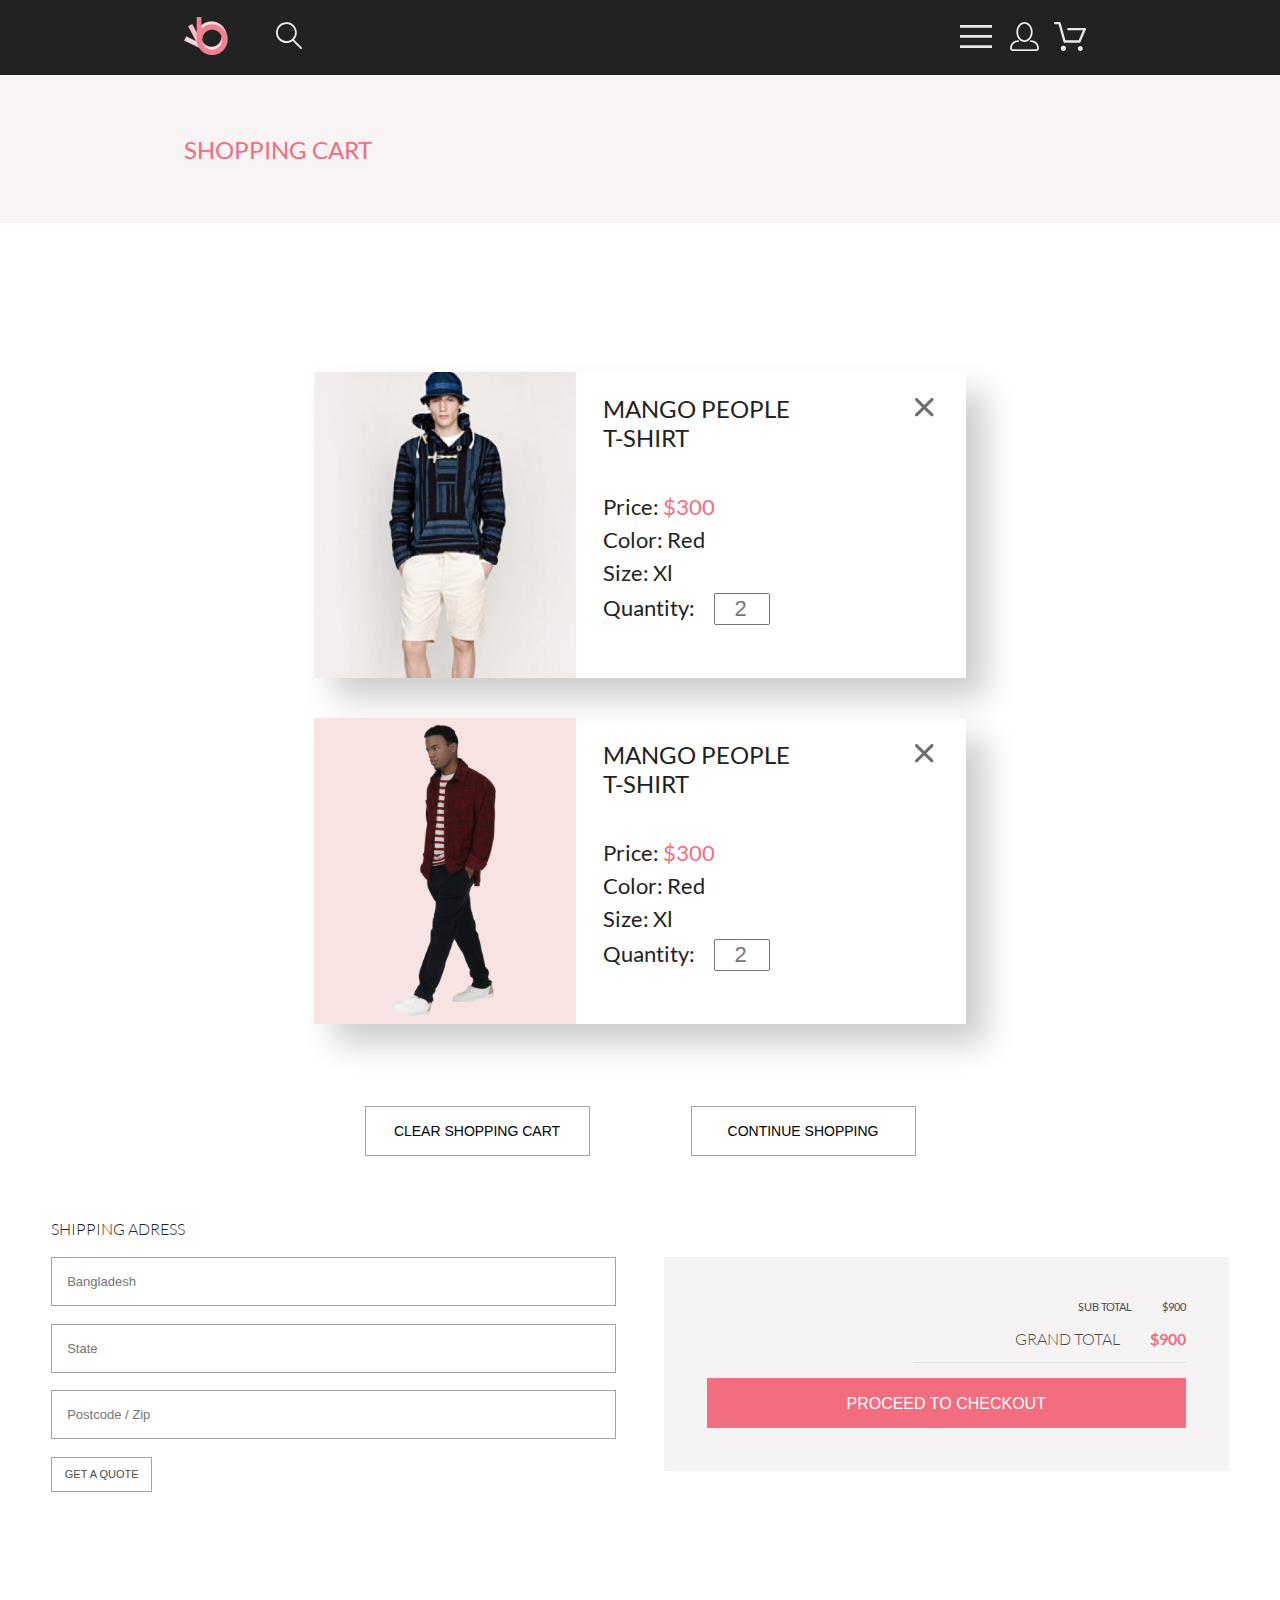
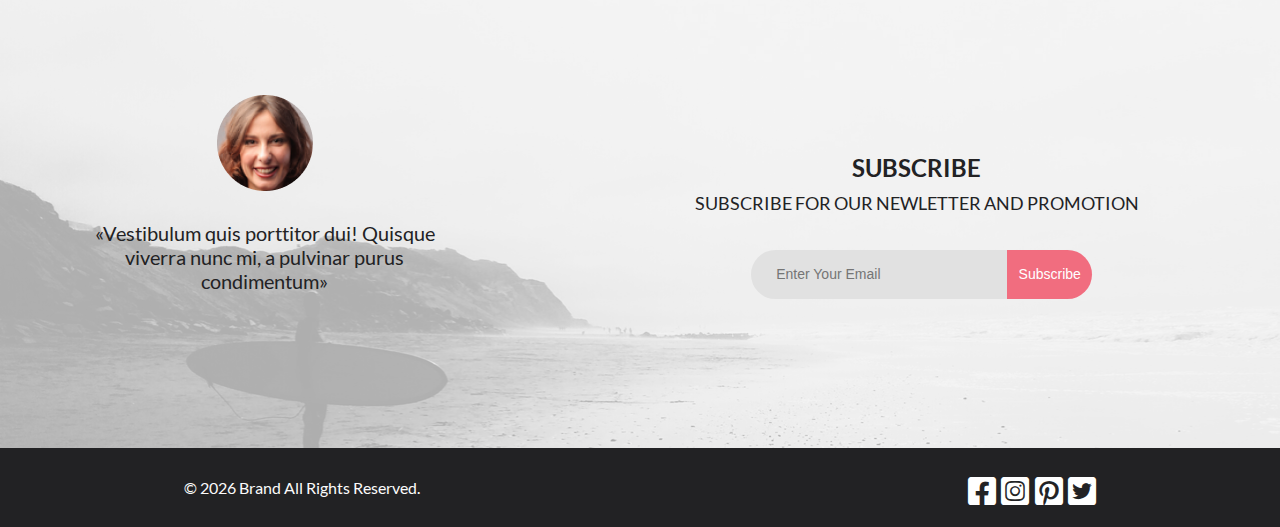
<file: src/cart.html>
<!doctype html>
<html lang="en">
<head>
  <meta charset="UTF-8">
  <meta name="viewport"
        content="width=device-width, user-scalable=no, initial-scale=1.0, maximum-scale=1.0, minimum-scale=1.0">
  <meta http-equiv="X-UA-Compatible" content="ie=edge">
  <link rel="stylesheet" href="css/style.css"/>
  <link rel="stylesheet" href="css/all.min.css">
  <title>Корзина</title>
</head>
<body>
<div class="container">
  <!--  header  -->
  <header class="page-header">
    <div class="logo-and-search">
      <a class="logo" href="index.html">
        <img src="image/logo.png" alt="logo" height="38">
      </a>
      <div class="search-container">
        <button class="search-icon">
          <svg width="27" height="28" viewBox="0 0 27 28" xmlns="http://www.w3.org/2000/svg">
            <path d="M19.0596 17.6259C20.6713 15.8658 21.6282 13.6048 21.7698 11.2225C21.9113 8.84018 21.2288 6.48173 19.8369 4.54318C18.445 2.60463 16.4285 1.20404 14.126 0.576619C11.8234 -0.0508009 9.3751 0.13316 7.19217 1.09761C5.00923 2.06205 3.22463 3.74825 2.13804 5.87302C1.05145 7.9978 0.729054 10.4318 1.225 12.7661C1.72094 15.1005 3.00501 17.1932 4.86158 18.6927C6.71814 20.1922 9.03413 21.0072 11.4206 21.0009C13.673 21.004 15.8645 20.27 17.6606 18.9109L25.4086 26.7179C25.4941 26.807 25.5965 26.8781 25.7099 26.927C25.8232 26.9759 25.9452 27.0017 26.0686 27.0029C26.1923 27.0033 26.3148 26.9782 26.4283 26.9292C26.5419 26.8801 26.6441 26.8082 26.7286 26.7179C26.9025 26.537 26.9997 26.2958 26.9997 26.0449C26.9997 25.794 26.9025 25.5528 26.7286 25.3719L19.0596 17.6259ZM2.88662 10.5009C2.89946 8.81563 3.41094 7.17187 4.35659 5.77685C5.30224 4.38183 6.63972 3.29801 8.20044 2.662C9.76115 2.02599 11.4752 1.86627 13.1266 2.20298C14.7779 2.53969 16.2926 3.35775 17.4797 4.55404C18.6668 5.75033 19.4732 7.27129 19.7972 8.92519C20.1212 10.5791 19.9483 12.2919 19.3002 13.8476C18.6522 15.4034 17.5581 16.7325 16.1559 17.6674C14.7536 18.6023 13.1059 19.1011 11.4206 19.1009C9.14916 19.0901 6.97482 18.1784 5.37484 16.566C3.77486 14.9537 2.87998 12.7724 2.88662 10.5009Z" />
          </svg>
        </button>
        <form class="search-form" action="#">
          <input class="search-text" type="search" placeholder="Enter Your Text">
          <input class="search-btn" type="submit" value="Search">
        </form>
      </div>
    </div>
    <div class="page-header-btn">
      <button onclick="myFunction()" class="menu-btn">
        <svg width="32" height="23" viewBox="0 0 32 23" xmlns="http://www.w3.org/2000/svg">
          <path d="M0 23V20.31H32V23H0ZM0 12.76V10.07H32V12.76H0ZM0 2.69V0H32V2.69H0Z" />
        </svg>
      </button>
      <a href="registration.html" class="account-btn">
        <svg width="29" height="29" viewBox="0 0 29 29" xmlns="http://www.w3.org/2000/svg">
          <path d="M14.5 19.937C19 19.937 22.656 15.464 22.656 9.968C22.656 4.472 19 0 14.5 0C13.3631 0.0217413 12.2463 0.303398 11.2351 0.823397C10.2239 1.34339 9.34507 2.08794 8.66602 3C7.12663 4.99573 6.30819 7.45381 6.34399 9.974C6.34399 15.465 10 19.937 14.5 19.937ZM14.5 1.813C18 1.813 20.844 5.472 20.844 9.969C20.844 14.466 17.998 18.125 14.5 18.125C11.002 18.125 8.15603 14.465 8.15503 9.969C8.15403 5.473 11 1.813 14.5 1.813ZM20.844 18.125C20.6036 18.125 20.373 18.2205 20.203 18.3905C20.033 18.5605 19.9375 18.7911 19.9375 19.0315C19.9375 19.2719 20.033 19.5025 20.203 19.6725C20.373 19.8425 20.6036 19.938 20.844 19.938C22.526 19.9399 24.1386 20.6088 25.3279 21.7982C26.5172 22.9875 27.1861 24.6 27.188 26.282C27.1875 26.5221 27.0918 26.7523 26.922 26.9221C26.7522 27.0918 26.5221 27.1875 26.282 27.188H2.71997C2.47985 27.1875 2.24975 27.0918 2.07996 26.9221C1.91016 26.7523 1.81449 26.5221 1.81396 26.282C1.81608 24.6001 2.48517 22.9877 3.67444 21.7985C4.86371 20.6092 6.47608 19.9401 8.15796 19.938C8.39824 19.938 8.62868 19.8425 8.79858 19.6726C8.96849 19.5027 9.06396 19.2723 9.06396 19.032C9.06396 18.7917 8.96849 18.5613 8.79858 18.3914C8.62868 18.2215 8.39824 18.126 8.15796 18.126C5.99541 18.1279 3.92201 18.9875 2.39258 20.5164C0.863144 22.0453 0.00264777 24.1185 0 26.281C0.000794067 27.0019 0.287502 27.693 0.797241 28.2027C1.30698 28.7125 1.99811 28.9992 2.71899 29H26.282C27.0027 28.9989 27.6936 28.7121 28.2031 28.2024C28.7126 27.6927 28.9992 27.0017 29 26.281C28.9974 24.1187 28.1372 22.0457 26.6083 20.5168C25.0793 18.9878 23.0063 18.1276 20.844 18.125Z" />
        </svg>
      </a>
      <a href="cart.html" class="cart-btn">
        <svg width="46" height="45" viewBox="0 0 46 45" xmlns="http://www.w3.org/2000/svg">
          <path d="M30.2009 37C29.5532 36.9738 28.9415 36.6948 28.4972 36.2227C28.0529 35.7506 27.8114 35.1232 27.8245 34.475C27.8376 33.8269 28.1043 33.2097 28.5673 32.7559C29.0303 32.3022 29.6527 32.048 30.301 32.048C30.9493 32.048 31.5717 32.3022 32.0347 32.7559C32.4977 33.2097 32.7644 33.8269 32.7775 34.475C32.7906 35.1232 32.549 35.7506 32.1047 36.2227C31.6604 36.6948 31.0488 36.9738 30.401 37H30.2009ZM10.7529 34.32C10.7529 33.79 10.9101 33.2718 11.2046 32.8311C11.4991 32.3904 11.9176 32.0469 12.4073 31.844C12.8971 31.6412 13.4359 31.5881 13.9558 31.6915C14.4757 31.7949 14.9532 32.0502 15.328 32.425C15.7028 32.7998 15.9581 33.2773 16.0615 33.7972C16.1649 34.317 16.1118 34.8559 15.9089 35.3456C15.7061 35.8353 15.3626 36.2539 14.9219 36.5483C14.4812 36.8428 13.963 37 13.433 37C13.0809 37.0003 12.7321 36.9311 12.4067 36.7966C12.0814 36.662 11.7857 36.4646 11.5366 36.2158C11.2875 35.9669 11.09 35.6713 10.9552 35.3461C10.8204 35.0208 10.751 34.6721 10.751 34.32H10.7529ZM14.553 28.686C14.2935 28.6868 14.0409 28.6024 13.8341 28.4457C13.6273 28.2891 13.4776 28.0689 13.408 27.819L8.57495 10.364H5.18201C4.86852 10.364 4.56786 10.2395 4.34619 10.0178C4.12452 9.79614 4 9.49549 4 9.18201C4 8.86852 4.12452 8.56787 4.34619 8.3462C4.56786 8.12454 4.86852 8.00001 5.18201 8.00001H9.46301C9.7225 7.99919 9.97504 8.08372 10.1818 8.24057C10.3885 8.39742 10.5378 8.61788 10.6069 8.86801L15.4399 26.323H28.6179L33.001 16.275H18.401C18.2428 16.2796 18.0854 16.2524 17.9379 16.1951C17.7904 16.1377 17.6559 16.0513 17.5424 15.9411C17.4288 15.8308 17.3386 15.6989 17.277 15.5532C17.2154 15.4074 17.1836 15.2508 17.1836 15.0925C17.1836 14.9343 17.2154 14.7776 17.277 14.6319C17.3386 14.4861 17.4288 14.3542 17.5424 14.2439C17.6559 14.1337 17.7904 14.0473 17.9379 13.9899C18.0854 13.9326 18.2428 13.9054 18.401 13.91H34.814C35.0097 13.91 35.2022 13.9587 35.3744 14.0517C35.5465 14.1448 35.6928 14.2793 35.7999 14.443C35.9078 14.6073 35.9734 14.7957 35.9908 14.9914C36.0083 15.1872 35.9771 15.3842 35.9 15.565L30.495 27.977C30.4026 28.1876 30.251 28.3668 30.0585 28.4927C29.866 28.6186 29.641 28.6858 29.411 28.686H14.553Z" />
        </svg>
      </a>
    </div>
  </header>
  <!--  main  -->
  <main>
    <!--  navbar  -->
    <nav class="for-menu">
      <div id="myDropdown" class="menu">
        <button onclick="myFunction()" class="close-btn">
          <svg width="13" height="13" viewBox="0 0 13 13" xmlns="http://www.w3.org/2000/svg">
            <path d="M7.4158 6.00409L11.7158 1.71409C11.9041 1.52579 12.0099 1.27039 12.0099 1.00409C12.0099 0.73779 11.9041 0.482395 11.7158 0.294092C11.5275 0.105788 11.2721 0 11.0058 0C10.7395 0 10.4841 0.105788 10.2958 0.294092L6.0058 4.59409L1.7158 0.294092C1.52749 0.105788 1.2721 -1.9841e-09 1.0058 0C0.739497 1.9841e-09 0.484102 0.105788 0.295798 0.294092C0.107495 0.482395 0.0017066 0.73779 0.0017066 1.00409C0.0017066 1.27039 0.107495 1.52579 0.295798 1.71409L4.5958 6.00409L0.295798 10.2941C0.20207 10.3871 0.127676 10.4977 0.0769072 10.6195C0.0261385 10.7414 0 10.8721 0 11.0041C0 11.1361 0.0261385 11.2668 0.0769072 11.3887C0.127676 11.5105 0.20207 11.6211 0.295798 11.7141C0.388761 11.8078 0.499362 11.8822 0.621222 11.933C0.743081 11.9838 0.873786 12.0099 1.0058 12.0099C1.13781 12.0099 1.26852 11.9838 1.39038 11.933C1.51223 11.8822 1.62284 11.8078 1.7158 11.7141L6.0058 7.41409L10.2958 11.7141C10.3888 11.8078 10.4994 11.8822 10.6212 11.933C10.7431 11.9838 10.8738 12.0099 11.0058 12.0099C11.1378 12.0099 11.2685 11.9838 11.3904 11.933C11.5122 11.8822 11.6228 11.8078 11.7158 11.7141C11.8095 11.6211 11.8839 11.5105 11.9347 11.3887C11.9855 11.2668 12.0116 11.1361 12.0116 11.0041C12.0116 10.8721 11.9855 10.7414 11.9347 10.6195C11.8839 10.4977 11.8095 10.3871 11.7158 10.2941L7.4158 6.00409Z" />
          </svg>
        </button>
        <ul class="ul-menu">
          <li class="li-first"><a href="#" class="link-menu li-colored">menu</a></li>
          <li><a href="#" class="link-menu">man</a>
            <ul class="sub-ul-menu">
              <li><a class="sub-link-menu" href="#">Accessories</a></li>
              <li><a class="sub-link-menu" href="#">Bags</a></li>
              <li><a class="sub-link-menu" href="#">Denim</a></li>
              <li><a class="sub-link-menu" href="#">T-Shirts</a></li>
            </ul>
          </li>
          <li><a href="#" class="link-menu">woman</a>
            <ul class="sub-ul-menu">
              <li><a class="sub-link-menu" href="#">Accessories</a></li>
              <li><a class="sub-link-menu" href="#">Jackets & Coats</a></li>
              <li><a class="sub-link-menu" href="#">Polos</a></li>
              <li><a class="sub-link-menu" href="#">T-Shirts</a></li>
              <li><a class="sub-link-menu" href="#">Shirts</a></li>
            </ul>
          </li>
          <li><a href="#" class="link-menu">kids</a>
            <ul class="sub-ul-menu">
              <li><a class="sub-link-menu" href="#">Accessories</a></li>
              <li><a class="sub-link-menu" href="#">Jackets & Coats</a></li>
              <li><a class="sub-link-menu" href="#">Polos</a></li>
              <li><a class="sub-link-menu" href="#">T-Shirts</a></li>
              <li><a class="sub-link-menu" href="#">Shirts</a></li>
              <li><a class="sub-link-menu" href="#">Bags</a></li>
            </ul>
          </li>
        </ul>
      </div>
    </nav>
    <!--  arrivals  -->
    <section class="arrivals arrivals-cart">
      <span class="arrivals-title">shopping cart</span>
    </section>
    <!--  cart  -->
    <section class="shopping-cart">
      <div class="carts-product">
        <div class="shopping-cart-product">
          <img class="products-item-photo" src="image/products-item-3.png" alt="catalog-item-3" height="306">
          <div class="cart-product-text">
            <span class="title-cart-content">mango  people  t-shirt</span>
            <span class="cart-product-characteristics">Price: <span class="span-colored">$300</span></span>
            <span class="cart-product-characteristics">Color: Red</span>
            <span class="cart-product-characteristics">Size: Xl</span>
            <form action="#" class="cart-product-characteristics product-quantity">
              <label for="quantity">Quantity:</label>
              <input type="number" name="quantity" id="quantity" class="quantity" placeholder="2">
            </form>
          </div>
          <button class="close-btn">
            <svg width="20" height="20" viewBox="0 0 13 13" xmlns="http://www.w3.org/2000/svg">
              <path d="M7.4158 6.00409L11.7158 1.71409C11.9041 1.52579 12.0099 1.27039 12.0099 1.00409C12.0099 0.73779 11.9041 0.482395 11.7158 0.294092C11.5275 0.105788 11.2721 0 11.0058 0C10.7395 0 10.4841 0.105788 10.2958 0.294092L6.0058 4.59409L1.7158 0.294092C1.52749 0.105788 1.2721 -1.9841e-09 1.0058 0C0.739497 1.9841e-09 0.484102 0.105788 0.295798 0.294092C0.107495 0.482395 0.0017066 0.73779 0.0017066 1.00409C0.0017066 1.27039 0.107495 1.52579 0.295798 1.71409L4.5958 6.00409L0.295798 10.2941C0.20207 10.3871 0.127676 10.4977 0.0769072 10.6195C0.0261385 10.7414 0 10.8721 0 11.0041C0 11.1361 0.0261385 11.2668 0.0769072 11.3887C0.127676 11.5105 0.20207 11.6211 0.295798 11.7141C0.388761 11.8078 0.499362 11.8822 0.621222 11.933C0.743081 11.9838 0.873786 12.0099 1.0058 12.0099C1.13781 12.0099 1.26852 11.9838 1.39038 11.933C1.51223 11.8822 1.62284 11.8078 1.7158 11.7141L6.0058 7.41409L10.2958 11.7141C10.3888 11.8078 10.4994 11.8822 10.6212 11.933C10.7431 11.9838 10.8738 12.0099 11.0058 12.0099C11.1378 12.0099 11.2685 11.9838 11.3904 11.933C11.5122 11.8822 11.6228 11.8078 11.7158 11.7141C11.8095 11.6211 11.8839 11.5105 11.9347 11.3887C11.9855 11.2668 12.0116 11.1361 12.0116 11.0041C12.0116 10.8721 11.9855 10.7414 11.9347 10.6195C11.8839 10.4977 11.8095 10.3871 11.7158 10.2941L7.4158 6.00409Z" />
            </svg>
          </button>
        </div>
        <div class="shopping-cart-product">
          <img class="products-item-photo" src="image/catalog-item-2.png" alt="catalog-item-2" height="306">
          <div class="cart-product-text">
            <span class="title-cart-content">mango  people  t-shirt</span>
            <span class="cart-product-characteristics">Price: <span class="span-colored">$300</span></span>
            <span class="cart-product-characteristics">Color: Red</span>
            <span class="cart-product-characteristics">Size: Xl</span>
            <form action="#" class="cart-product-characteristics product-quantity">
              <label for="quantity-two">Quantity:</label>
              <input type="number" name="quantity" id="quantity-two" class="quantity" placeholder="2">
            </form>
          </div>
          <button class="close-btn">
            <svg width="20" height="20" viewBox="0 0 13 13" xmlns="http://www.w3.org/2000/svg">
              <path d="M7.4158 6.00409L11.7158 1.71409C11.9041 1.52579 12.0099 1.27039 12.0099 1.00409C12.0099 0.73779 11.9041 0.482395 11.7158 0.294092C11.5275 0.105788 11.2721 0 11.0058 0C10.7395 0 10.4841 0.105788 10.2958 0.294092L6.0058 4.59409L1.7158 0.294092C1.52749 0.105788 1.2721 -1.9841e-09 1.0058 0C0.739497 1.9841e-09 0.484102 0.105788 0.295798 0.294092C0.107495 0.482395 0.0017066 0.73779 0.0017066 1.00409C0.0017066 1.27039 0.107495 1.52579 0.295798 1.71409L4.5958 6.00409L0.295798 10.2941C0.20207 10.3871 0.127676 10.4977 0.0769072 10.6195C0.0261385 10.7414 0 10.8721 0 11.0041C0 11.1361 0.0261385 11.2668 0.0769072 11.3887C0.127676 11.5105 0.20207 11.6211 0.295798 11.7141C0.388761 11.8078 0.499362 11.8822 0.621222 11.933C0.743081 11.9838 0.873786 12.0099 1.0058 12.0099C1.13781 12.0099 1.26852 11.9838 1.39038 11.933C1.51223 11.8822 1.62284 11.8078 1.7158 11.7141L6.0058 7.41409L10.2958 11.7141C10.3888 11.8078 10.4994 11.8822 10.6212 11.933C10.7431 11.9838 10.8738 12.0099 11.0058 12.0099C11.1378 12.0099 11.2685 11.9838 11.3904 11.933C11.5122 11.8822 11.6228 11.8078 11.7158 11.7141C11.8095 11.6211 11.8839 11.5105 11.9347 11.3887C11.9855 11.2668 12.0116 11.1361 12.0116 11.0041C12.0116 10.8721 11.9855 10.7414 11.9347 10.6195C11.8839 10.4977 11.8095 10.3871 11.7158 10.2941L7.4158 6.00409Z" />
            </svg>
          </button>
        </div>
        <div class="shopping-cart-btn">
          <button class="cart-content-btn">clear shopping cart</button>
          <button class="cart-content-btn">continue shopping</button>
        </div>
      </div>
      <div class="cart-form">
        <form class="shopping-cart-form" action="#" method="post">
          <span class="cart-form-title">shipping adress</span>
          <input class="cart-form-input cart-form-input-one" type="text" placeholder="Bangladesh">
          <input class="cart-form-input" type="text" placeholder="State">
          <input class="cart-form-input" type="text" placeholder="Postcode / Zip">
          <input class="cart-form-btn" type="submit" value="get a quote">
        </form>
        <div class="shopping-cart-checkout">
          <span class="cart-checkout-subtotal">sub total<span class="shop-cart-price">$900</span></span>
          <span class="cart-checkout-grandtotal">grand total<span class="span-colored">$900</span></span>
          <button class="checkout-btn">proceed to checkout</button>
        </div>
      </div>
    </section>
    <!--  feedback  -->
    <section class="feedback">
      <div class="feedback-review">
        <div class="feedback-review-avatar"></div>
        <p class="feedback-review-txt">&laquo;Vestibulum quis porttitor dui! Quisque viverra nunc&nbsp;mi,
          <span>a&nbsp;pulvinar purus condimentum&raquo;</span>
        </p>
      </div>
      <div class="subscribing">
        <span class="subscribing-title">subscribe</span>
        <span class="subscribing-subtitle">subscribe for our newletter and promotion</span>
        <form action="#" class="subscribing-form search-form">
          <input class="subscribing-form-email" type="email" placeholder="Enter Your Email" required>
          <input class="subscribing-form-btn" type="submit" value="Subscribe">
        </form>
      </div>
    </section>
  </main>
  <!--  footer  -->
  <footer class="page-footer">
    <p class="footer-copyright">&copy;&nbsp;<script>document.write(new Date().getFullYear())</script>
      Brand All Rights Reserved.
    </p>
    <div class="footer-social-list">
      <a href="#" class="fab fa-facebook-square"></a>
      <a href="#" class="fab fa-instagram-square"></a>
      <a href="#" class="fab fa-pinterest-square"></a>
      <a href="#" class="fab fa-twitter-square"></a>
    </div>
  </footer>
</div>
<script src="js/script.js"></script>
</body>
</html>
</file>
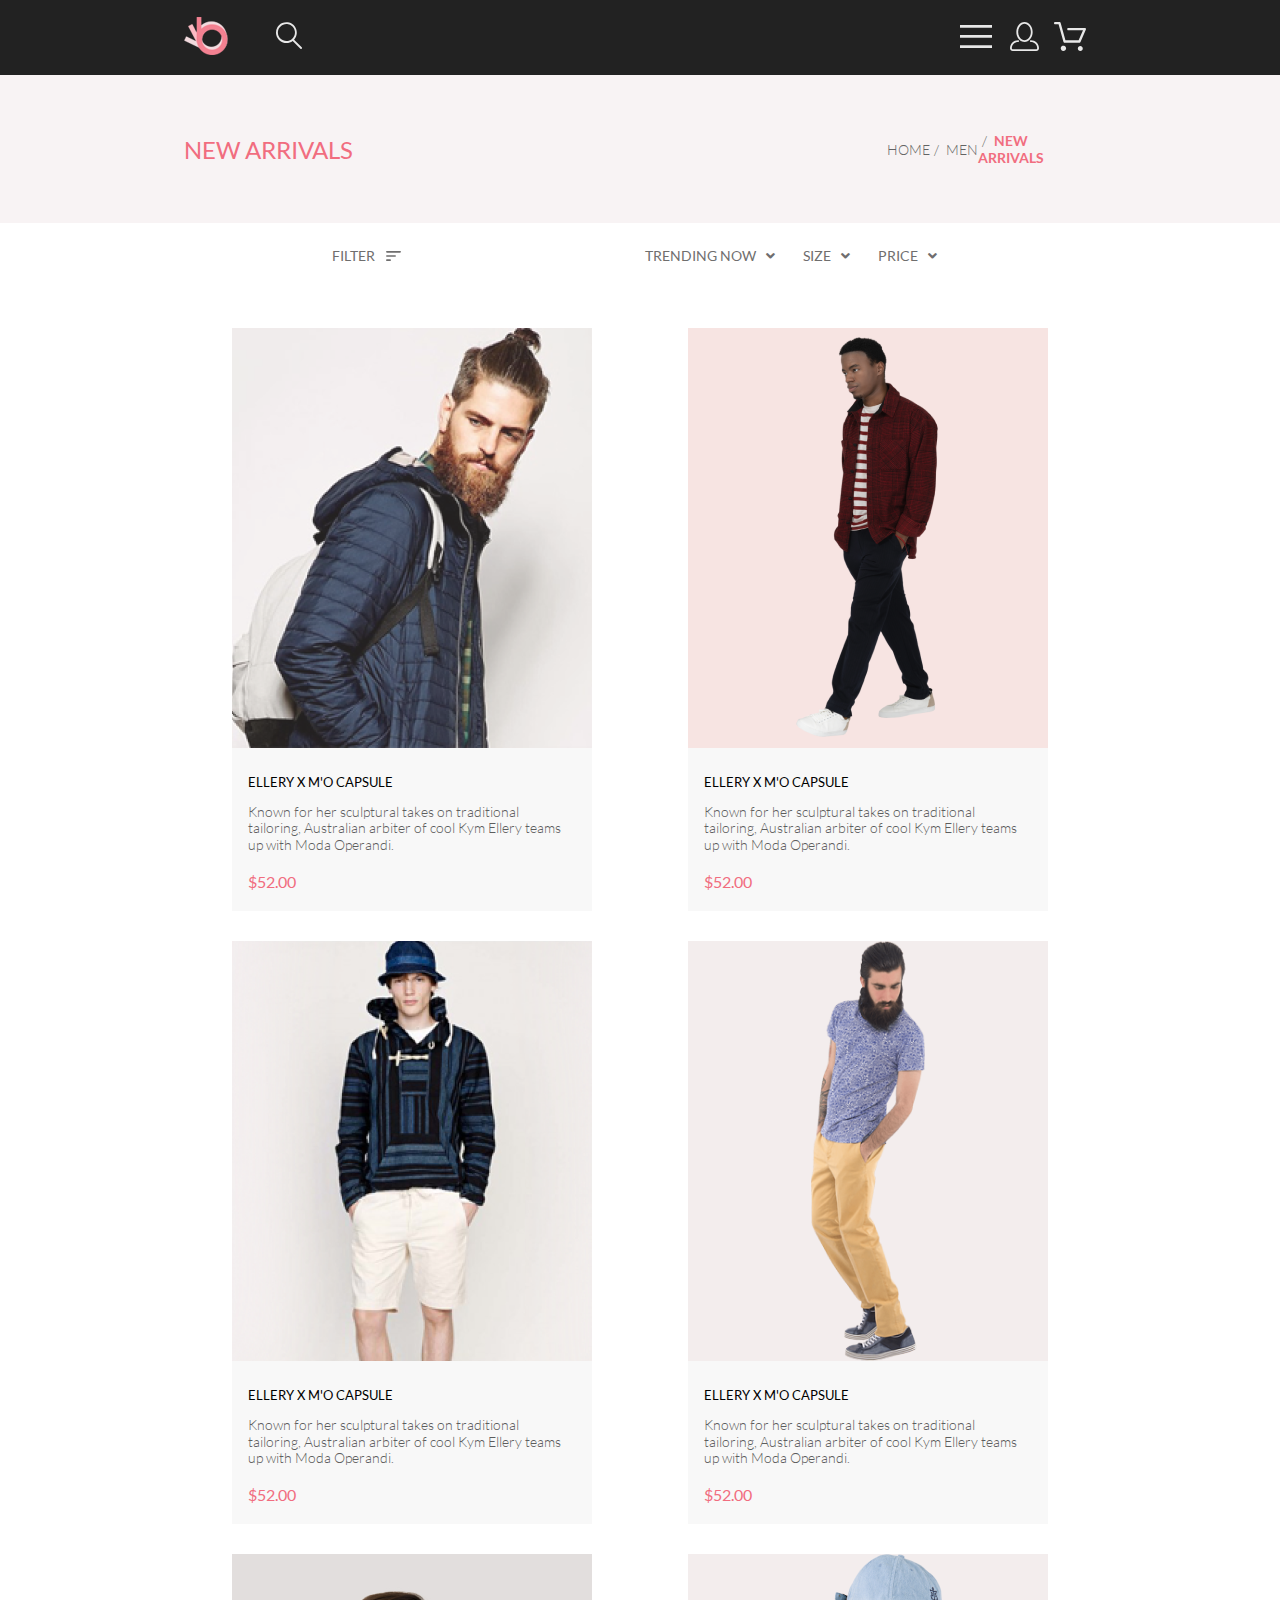
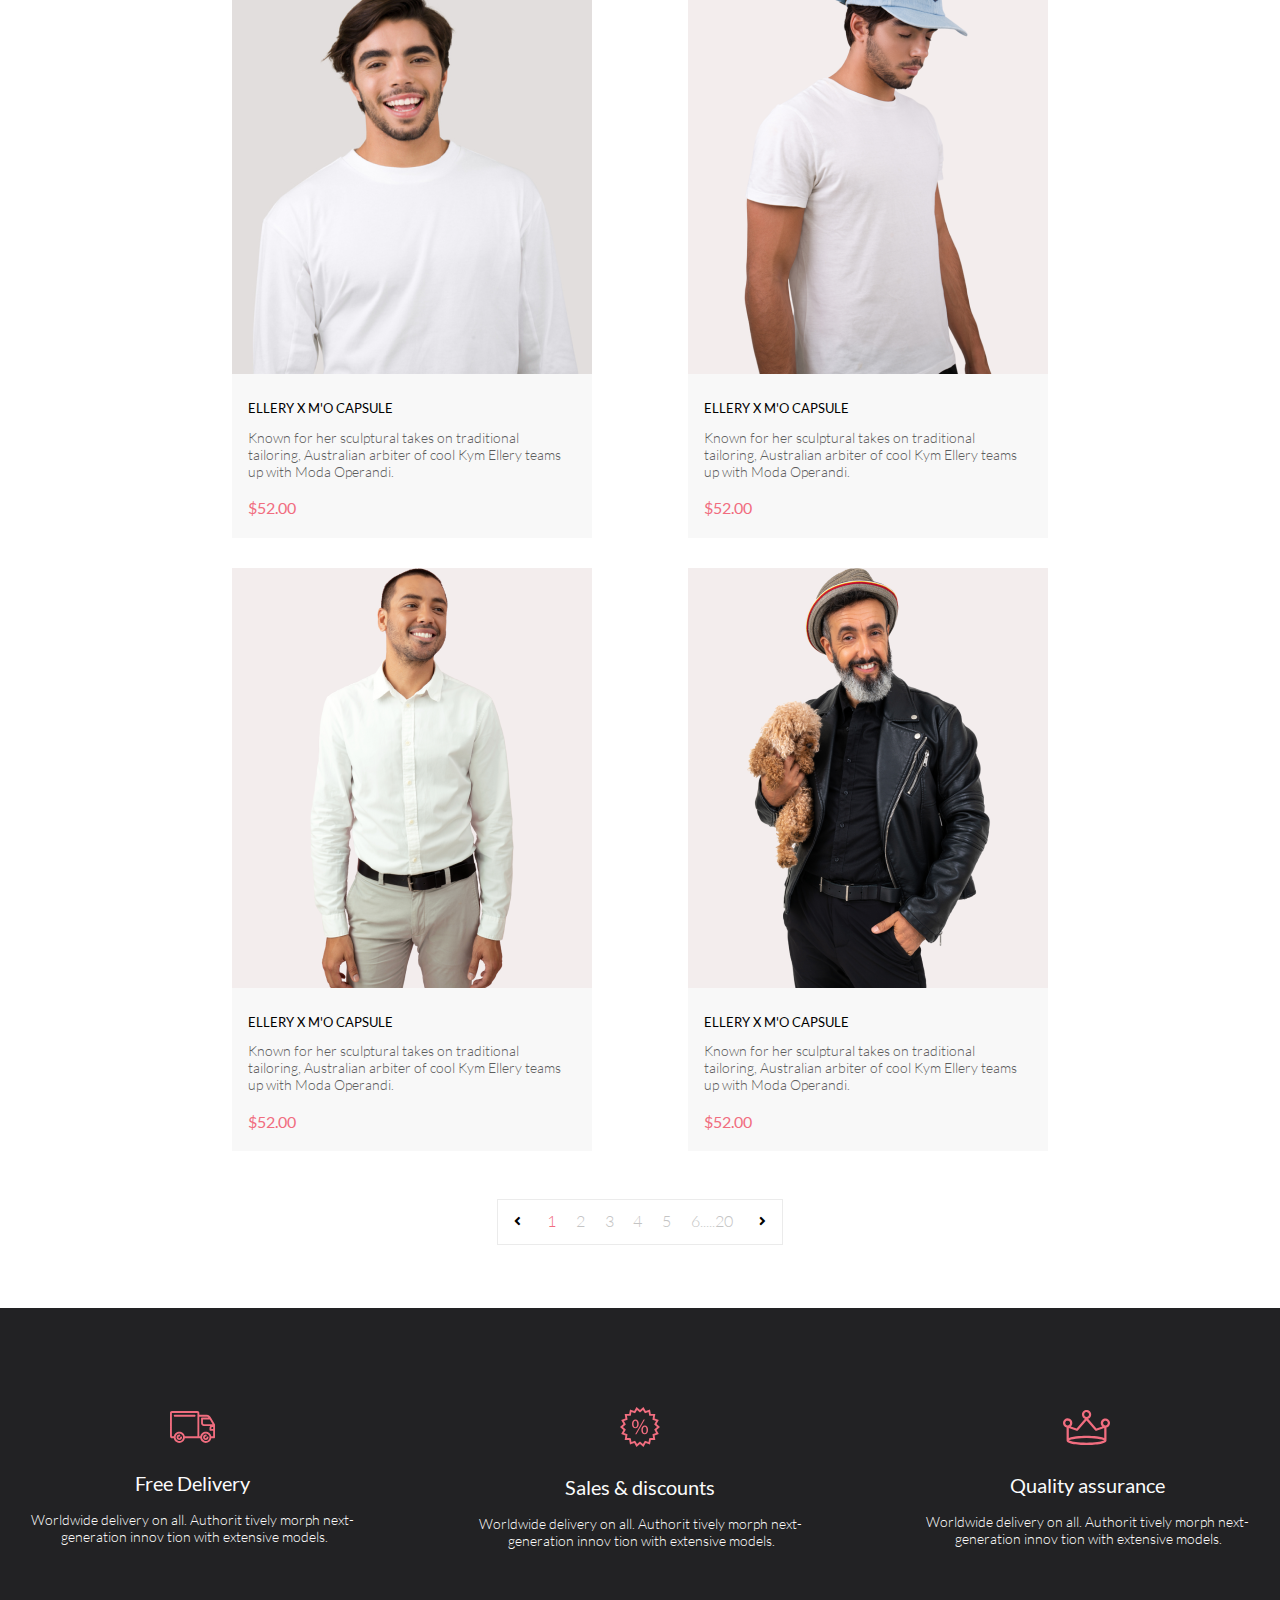
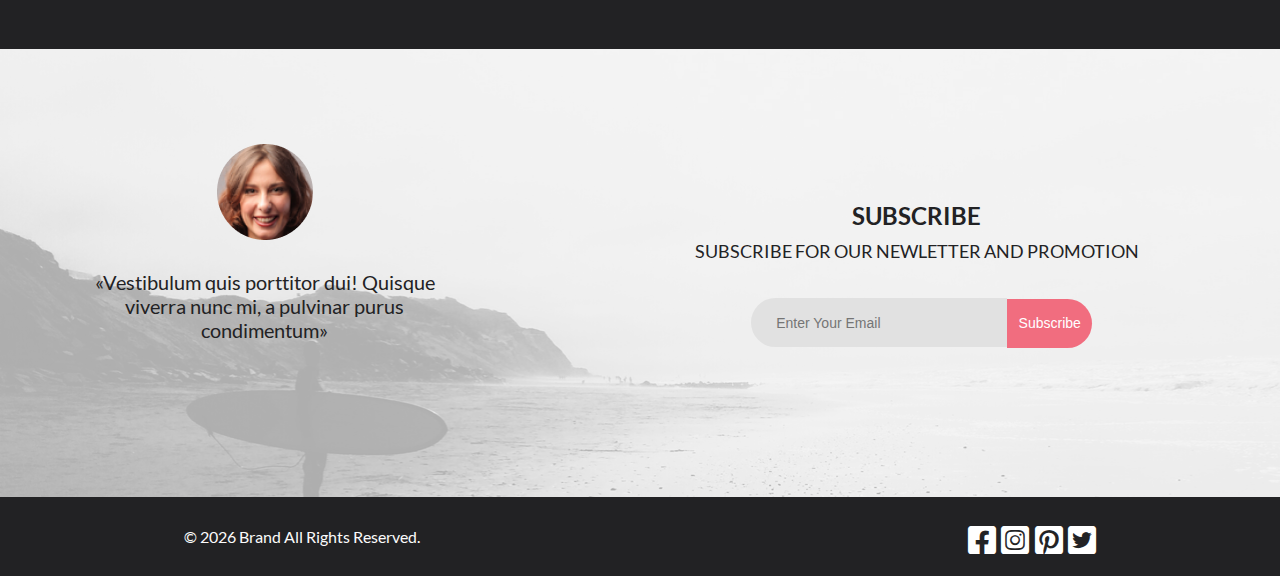
<file: src/catalog.html>
<!doctype html>
<html lang="en">
<head>
  <meta charset="UTF-8">
  <meta name="viewport"
        content="width=device-width, user-scalable=no, initial-scale=1.0, maximum-scale=1.0, minimum-scale=1.0">
  <meta http-equiv="X-UA-Compatible" content="ie=edge">
  <link rel="stylesheet" href="css/style.css"/>
  <link rel="stylesheet" href="css/all.min.css">
  <title>Каталог</title>
</head>
<body>
<div class="container">
  <!--  header  -->
  <header class="page-header">
    <div class="logo-and-search">
      <a class="logo" href="index.html">
        <img src="image/logo.png" alt="logo" height="38">
      </a>
      <div class="search-container">
        <button class="search-icon">
          <svg width="27" height="28" viewBox="0 0 27 28" xmlns="http://www.w3.org/2000/svg">
            <path d="M19.0596 17.6259C20.6713 15.8658 21.6282 13.6048 21.7698 11.2225C21.9113 8.84018 21.2288 6.48173 19.8369 4.54318C18.445 2.60463 16.4285 1.20404 14.126 0.576619C11.8234 -0.0508009 9.3751 0.13316 7.19217 1.09761C5.00923 2.06205 3.22463 3.74825 2.13804 5.87302C1.05145 7.9978 0.729054 10.4318 1.225 12.7661C1.72094 15.1005 3.00501 17.1932 4.86158 18.6927C6.71814 20.1922 9.03413 21.0072 11.4206 21.0009C13.673 21.004 15.8645 20.27 17.6606 18.9109L25.4086 26.7179C25.4941 26.807 25.5965 26.8781 25.7099 26.927C25.8232 26.9759 25.9452 27.0017 26.0686 27.0029C26.1923 27.0033 26.3148 26.9782 26.4283 26.9292C26.5419 26.8801 26.6441 26.8082 26.7286 26.7179C26.9025 26.537 26.9997 26.2958 26.9997 26.0449C26.9997 25.794 26.9025 25.5528 26.7286 25.3719L19.0596 17.6259ZM2.88662 10.5009C2.89946 8.81563 3.41094 7.17187 4.35659 5.77685C5.30224 4.38183 6.63972 3.29801 8.20044 2.662C9.76115 2.02599 11.4752 1.86627 13.1266 2.20298C14.7779 2.53969 16.2926 3.35775 17.4797 4.55404C18.6668 5.75033 19.4732 7.27129 19.7972 8.92519C20.1212 10.5791 19.9483 12.2919 19.3002 13.8476C18.6522 15.4034 17.5581 16.7325 16.1559 17.6674C14.7536 18.6023 13.1059 19.1011 11.4206 19.1009C9.14916 19.0901 6.97482 18.1784 5.37484 16.566C3.77486 14.9537 2.87998 12.7724 2.88662 10.5009Z" />
          </svg>
        </button>
        <form class="search-form" action="#">
          <input class="search-text" type="search" placeholder="Enter Your Text">
          <input class="search-btn" type="submit" value="Search">
        </form>
      </div>
    </div>
    <div class="page-header-btn">
      <button onclick="myFunction()" class="menu-btn">
        <svg width="32" height="23" viewBox="0 0 32 23" xmlns="http://www.w3.org/2000/svg">
          <path d="M0 23V20.31H32V23H0ZM0 12.76V10.07H32V12.76H0ZM0 2.69V0H32V2.69H0Z" />
        </svg>
      </button>
      <a href="registration.html" class="account-btn">
        <svg width="29" height="29" viewBox="0 0 29 29" xmlns="http://www.w3.org/2000/svg">
          <path d="M14.5 19.937C19 19.937 22.656 15.464 22.656 9.968C22.656 4.472 19 0 14.5 0C13.3631 0.0217413 12.2463 0.303398 11.2351 0.823397C10.2239 1.34339 9.34507 2.08794 8.66602 3C7.12663 4.99573 6.30819 7.45381 6.34399 9.974C6.34399 15.465 10 19.937 14.5 19.937ZM14.5 1.813C18 1.813 20.844 5.472 20.844 9.969C20.844 14.466 17.998 18.125 14.5 18.125C11.002 18.125 8.15603 14.465 8.15503 9.969C8.15403 5.473 11 1.813 14.5 1.813ZM20.844 18.125C20.6036 18.125 20.373 18.2205 20.203 18.3905C20.033 18.5605 19.9375 18.7911 19.9375 19.0315C19.9375 19.2719 20.033 19.5025 20.203 19.6725C20.373 19.8425 20.6036 19.938 20.844 19.938C22.526 19.9399 24.1386 20.6088 25.3279 21.7982C26.5172 22.9875 27.1861 24.6 27.188 26.282C27.1875 26.5221 27.0918 26.7523 26.922 26.9221C26.7522 27.0918 26.5221 27.1875 26.282 27.188H2.71997C2.47985 27.1875 2.24975 27.0918 2.07996 26.9221C1.91016 26.7523 1.81449 26.5221 1.81396 26.282C1.81608 24.6001 2.48517 22.9877 3.67444 21.7985C4.86371 20.6092 6.47608 19.9401 8.15796 19.938C8.39824 19.938 8.62868 19.8425 8.79858 19.6726C8.96849 19.5027 9.06396 19.2723 9.06396 19.032C9.06396 18.7917 8.96849 18.5613 8.79858 18.3914C8.62868 18.2215 8.39824 18.126 8.15796 18.126C5.99541 18.1279 3.92201 18.9875 2.39258 20.5164C0.863144 22.0453 0.00264777 24.1185 0 26.281C0.000794067 27.0019 0.287502 27.693 0.797241 28.2027C1.30698 28.7125 1.99811 28.9992 2.71899 29H26.282C27.0027 28.9989 27.6936 28.7121 28.2031 28.2024C28.7126 27.6927 28.9992 27.0017 29 26.281C28.9974 24.1187 28.1372 22.0457 26.6083 20.5168C25.0793 18.9878 23.0063 18.1276 20.844 18.125Z" />
        </svg>
      </a>
      <a href="cart.html" class="cart-btn">
        <svg width="46" height="45" viewBox="0 0 46 45" xmlns="http://www.w3.org/2000/svg">
          <path d="M30.2009 37C29.5532 36.9738 28.9415 36.6948 28.4972 36.2227C28.0529 35.7506 27.8114 35.1232 27.8245 34.475C27.8376 33.8269 28.1043 33.2097 28.5673 32.7559C29.0303 32.3022 29.6527 32.048 30.301 32.048C30.9493 32.048 31.5717 32.3022 32.0347 32.7559C32.4977 33.2097 32.7644 33.8269 32.7775 34.475C32.7906 35.1232 32.549 35.7506 32.1047 36.2227C31.6604 36.6948 31.0488 36.9738 30.401 37H30.2009ZM10.7529 34.32C10.7529 33.79 10.9101 33.2718 11.2046 32.8311C11.4991 32.3904 11.9176 32.0469 12.4073 31.844C12.8971 31.6412 13.4359 31.5881 13.9558 31.6915C14.4757 31.7949 14.9532 32.0502 15.328 32.425C15.7028 32.7998 15.9581 33.2773 16.0615 33.7972C16.1649 34.317 16.1118 34.8559 15.9089 35.3456C15.7061 35.8353 15.3626 36.2539 14.9219 36.5483C14.4812 36.8428 13.963 37 13.433 37C13.0809 37.0003 12.7321 36.9311 12.4067 36.7966C12.0814 36.662 11.7857 36.4646 11.5366 36.2158C11.2875 35.9669 11.09 35.6713 10.9552 35.3461C10.8204 35.0208 10.751 34.6721 10.751 34.32H10.7529ZM14.553 28.686C14.2935 28.6868 14.0409 28.6024 13.8341 28.4457C13.6273 28.2891 13.4776 28.0689 13.408 27.819L8.57495 10.364H5.18201C4.86852 10.364 4.56786 10.2395 4.34619 10.0178C4.12452 9.79614 4 9.49549 4 9.18201C4 8.86852 4.12452 8.56787 4.34619 8.3462C4.56786 8.12454 4.86852 8.00001 5.18201 8.00001H9.46301C9.7225 7.99919 9.97504 8.08372 10.1818 8.24057C10.3885 8.39742 10.5378 8.61788 10.6069 8.86801L15.4399 26.323H28.6179L33.001 16.275H18.401C18.2428 16.2796 18.0854 16.2524 17.9379 16.1951C17.7904 16.1377 17.6559 16.0513 17.5424 15.9411C17.4288 15.8308 17.3386 15.6989 17.277 15.5532C17.2154 15.4074 17.1836 15.2508 17.1836 15.0925C17.1836 14.9343 17.2154 14.7776 17.277 14.6319C17.3386 14.4861 17.4288 14.3542 17.5424 14.2439C17.6559 14.1337 17.7904 14.0473 17.9379 13.9899C18.0854 13.9326 18.2428 13.9054 18.401 13.91H34.814C35.0097 13.91 35.2022 13.9587 35.3744 14.0517C35.5465 14.1448 35.6928 14.2793 35.7999 14.443C35.9078 14.6073 35.9734 14.7957 35.9908 14.9914C36.0083 15.1872 35.9771 15.3842 35.9 15.565L30.495 27.977C30.4026 28.1876 30.251 28.3668 30.0585 28.4927C29.866 28.6186 29.641 28.6858 29.411 28.686H14.553Z" />
        </svg>
      </a>
    </div>
  </header>
  <!--  main  -->
  <main>
    <!--  navbar  -->
    <nav class="for-menu">
      <div id="myDropdown" class="menu">
        <button onclick="myFunction()" class="close-btn">
          <svg width="13" height="13" viewBox="0 0 13 13" xmlns="http://www.w3.org/2000/svg">
            <path d="M7.4158 6.00409L11.7158 1.71409C11.9041 1.52579 12.0099 1.27039 12.0099 1.00409C12.0099 0.73779 11.9041 0.482395 11.7158 0.294092C11.5275 0.105788 11.2721 0 11.0058 0C10.7395 0 10.4841 0.105788 10.2958 0.294092L6.0058 4.59409L1.7158 0.294092C1.52749 0.105788 1.2721 -1.9841e-09 1.0058 0C0.739497 1.9841e-09 0.484102 0.105788 0.295798 0.294092C0.107495 0.482395 0.0017066 0.73779 0.0017066 1.00409C0.0017066 1.27039 0.107495 1.52579 0.295798 1.71409L4.5958 6.00409L0.295798 10.2941C0.20207 10.3871 0.127676 10.4977 0.0769072 10.6195C0.0261385 10.7414 0 10.8721 0 11.0041C0 11.1361 0.0261385 11.2668 0.0769072 11.3887C0.127676 11.5105 0.20207 11.6211 0.295798 11.7141C0.388761 11.8078 0.499362 11.8822 0.621222 11.933C0.743081 11.9838 0.873786 12.0099 1.0058 12.0099C1.13781 12.0099 1.26852 11.9838 1.39038 11.933C1.51223 11.8822 1.62284 11.8078 1.7158 11.7141L6.0058 7.41409L10.2958 11.7141C10.3888 11.8078 10.4994 11.8822 10.6212 11.933C10.7431 11.9838 10.8738 12.0099 11.0058 12.0099C11.1378 12.0099 11.2685 11.9838 11.3904 11.933C11.5122 11.8822 11.6228 11.8078 11.7158 11.7141C11.8095 11.6211 11.8839 11.5105 11.9347 11.3887C11.9855 11.2668 12.0116 11.1361 12.0116 11.0041C12.0116 10.8721 11.9855 10.7414 11.9347 10.6195C11.8839 10.4977 11.8095 10.3871 11.7158 10.2941L7.4158 6.00409Z" />
          </svg>
        </button>
        <ul class="ul-menu">
          <li class="li-first"><a href="#" class="link-menu li-colored">menu</a></li>
          <li><a href="#" class="link-menu">man</a>
            <ul class="sub-ul-menu">
              <li><a class="sub-link-menu" href="#">Accessories</a></li>
              <li><a class="sub-link-menu" href="#">Bags</a></li>
              <li><a class="sub-link-menu" href="#">Denim</a></li>
              <li><a class="sub-link-menu" href="#">T-Shirts</a></li>
            </ul>
          </li>
          <li><a href="#" class="link-menu">woman</a>
            <ul class="sub-ul-menu">
              <li><a class="sub-link-menu" href="#">Accessories</a></li>
              <li><a class="sub-link-menu" href="#">Jackets & Coats</a></li>
              <li><a class="sub-link-menu" href="#">Polos</a></li>
              <li><a class="sub-link-menu" href="#">T-Shirts</a></li>
              <li><a class="sub-link-menu" href="#">Shirts</a></li>
            </ul>
          </li>
          <li><a href="#" class="link-menu">kids</a>
            <ul class="sub-ul-menu">
              <li><a class="sub-link-menu" href="#">Accessories</a></li>
              <li><a class="sub-link-menu" href="#">Jackets & Coats</a></li>
              <li><a class="sub-link-menu" href="#">Polos</a></li>
              <li><a class="sub-link-menu" href="#">T-Shirts</a></li>
              <li><a class="sub-link-menu" href="#">Shirts</a></li>
              <li><a class="sub-link-menu" href="#">Bags</a></li>
            </ul>
          </li>
        </ul>
      </div>
    </nav>
    <!--  arrivals  -->
    <section class="arrivals">
      <span class="arrivals-title">new arrivals</span>
      <ul class="arrivals-breadcrumbs">
        <li><a class="breadcrumbs-link" href="#">home</a></li>
        <li><a class="breadcrumbs-link" href="#">men</a></li>
        <li>new arrivals</li>
      </ul>
    </section>
    <!--  products  -->
    <section class="products catalog-prod">
      <nav class="products-nav">
        <ul class="topmenu">
          <li class="submenu-dropdown">
            <span class="filter">filter</span>
              <svg class="filter-svg" width="15" height="10" viewBox="0 0 15 10" xmlns="http://www.w3.org/2000/svg">
                <path d="M0.833333 10H4.16667C4.625 10 5 9.625 5 9.16667C5 8.70833 4.625 8.33333 4.16667 8.33333H0.833333C0.375 8.33333 0 8.70833 0 9.16667C0 9.625 0.375 10 0.833333 10ZM0 0.833333C0 1.29167 0.375 1.66667 0.833333 1.66667H14.1667C14.625 1.66667 15 1.29167 15 0.833333C15 0.375 14.625 0 14.1667 0H0.833333C0.375 0 0 0.375 0 0.833333ZM0.833333 5.83333H9.16667C9.625 5.83333 10 5.45833 10 5C10 4.54167 9.625 4.16667 9.16667 4.16667H0.833333C0.375 4.16667 0 4.54167 0 5C0 5.45833 0.375 5.83333 0.833333 5.83333Z" />
              </svg>
            <div class="submenu">
              <span class="sub-filter">filter
                <svg class="sub-filter-svg" width="15" height="10" viewBox="0 0 15 10" xmlns="http://www.w3.org/2000/svg">
                  <path d="M0.833333 10H4.16667C4.625 10 5 9.625 5 9.16667C5 8.70833 4.625 8.33333 4.16667 8.33333H0.833333C0.375 8.33333 0 8.70833 0 9.16667C0 9.625 0.375 10 0.833333 10ZM0 0.833333C0 1.29167 0.375 1.66667 0.833333 1.66667H14.1667C14.625 1.66667 15 1.29167 15 0.833333C15 0.375 14.625 0 14.1667 0H0.833333C0.375 0 0 0.375 0 0.833333ZM0.833333 5.83333H9.16667C9.625 5.83333 10 5.45833 10 5C10 4.54167 9.625 4.16667 9.16667 4.16667H0.833333C0.375 4.16667 0 4.54167 0 5C0 5.45833 0.375 5.83333 0.833333 5.83333Z" />
                </svg>
              </span>
              <ul class="submenu-list">
                <li class="submenu-points"><span class="points">category</span>
                  <ul class="sub-points">
                    <li>
                      <a href="#">Accessories</a>
                    </li>
                    <li>
                      <a href="#">Bags</a>
                    </li>
                    <li>
                      <a href="#">Denim</a>
                    </li>
                    <li>
                      <a href="#">Hoodies & Sweatshirts</a>
                    </li>
                    <li>
                      <a href="#">Jackets & Coats</a>
                    </li>
                    <li>
                      <a href="#">Polos</a>
                    </li>
                    <li>
                      <a href="#">Shirts</a>
                    </li>
                    <li>
                      <a href="#">Shoes</a>
                    </li>
                    <li>
                      <a href="#">Sweaters & Knits</a>
                    </li>
                    <li>
                      <a href="#">T-Shirts</a>
                    </li>
                    <li>
                      <a href="#">Tanks</a>
                    </li>
                  </ul>
                </li>
                <li class="submenu-points"><span class="points">brand</span></li>
                <li class="submenu-points"><span class="points">designer</span></li>
              </ul>
            </div>
          </li>
        </ul>
        <span class="submenu-dropdown topmenu">trending now<i class="fas fa-angle-down fas-submenu"></i></span>
        <ul class="submenu-dropdown topmenu">
          <li class="submenu-dropdown">size<i class="fas fa-angle-down fas-submenu"></i>
            <form class="submenu-form" action="#">
              <div class="submenu-form-size">
                <input class="form-size-input" id="xs" type="checkbox" name="size" value="xs">
                <label for="xs">xs</label>
              </div>
              <div class="submenu-form-size">
                <input class="form-size-input" id="s" type="checkbox" name="size" value="s">
                <label for="s">s</label>
              </div>
              <div class="submenu-form-size">
                <input class="form-size-input" id="m" type="checkbox" name="size" value="m">
                <label for="m">m</label>
              </div>
              <div class="submenu-form-size">
                <input class="form-size-input" id="l" type="checkbox" name="size" value="l">
                <label for="l">l</label>
              </div>
            </form>
          </li>
        </ul>
        <span class="submenu-dropdown topmenu">price<i class="fas fa-angle-down fas-submenu"></i></span>
      </nav>
      <div class="products-block products-block-catalog">
        <div class="products-item">
          <div class="for-add-cart-btn">
            <img class="products-item-photo" src="image/products-item-1.png" alt="catalog-item-1" height="420">
            <button class="add-cart-btn">
              <svg width="46" height="45" viewBox="0 0 46 45" xmlns="http://www.w3.org/2000/svg">
                <path
                  d="M30.2009 37C29.5532 36.9738 28.9415 36.6948 28.4972 36.2227C28.0529 35.7506 27.8114 35.1232 27.8245 34.475C27.8376 33.8269 28.1043 33.2097 28.5673 32.7559C29.0303 32.3022 29.6527 32.048 30.301 32.048C30.9493 32.048 31.5717 32.3022 32.0347 32.7559C32.4977 33.2097 32.7644 33.8269 32.7775 34.475C32.7906 35.1232 32.549 35.7506 32.1047 36.2227C31.6604 36.6948 31.0488 36.9738 30.401 37H30.2009ZM10.7529 34.32C10.7529 33.79 10.9101 33.2718 11.2046 32.8311C11.4991 32.3904 11.9176 32.0469 12.4073 31.844C12.8971 31.6412 13.4359 31.5881 13.9558 31.6915C14.4757 31.7949 14.9532 32.0502 15.328 32.425C15.7028 32.7998 15.9581 33.2773 16.0615 33.7972C16.1649 34.317 16.1118 34.8559 15.9089 35.3456C15.7061 35.8353 15.3626 36.2539 14.9219 36.5483C14.4812 36.8428 13.963 37 13.433 37C13.0809 37.0003 12.7321 36.9311 12.4067 36.7966C12.0814 36.662 11.7857 36.4646 11.5366 36.2158C11.2875 35.9669 11.09 35.6713 10.9552 35.3461C10.8204 35.0208 10.751 34.6721 10.751 34.32H10.7529ZM14.553 28.686C14.2935 28.6868 14.0409 28.6024 13.8341 28.4457C13.6273 28.2891 13.4776 28.0689 13.408 27.819L8.57495 10.364H5.18201C4.86852 10.364 4.56786 10.2395 4.34619 10.0178C4.12452 9.79614 4 9.49549 4 9.18201C4 8.86852 4.12452 8.56787 4.34619 8.3462C4.56786 8.12454 4.86852 8.00001 5.18201 8.00001H9.46301C9.7225 7.99919 9.97504 8.08372 10.1818 8.24057C10.3885 8.39742 10.5378 8.61788 10.6069 8.86801L15.4399 26.323H28.6179L33.001 16.275H18.401C18.2428 16.2796 18.0854 16.2524 17.9379 16.1951C17.7904 16.1377 17.6559 16.0513 17.5424 15.9411C17.4288 15.8308 17.3386 15.6989 17.277 15.5532C17.2154 15.4074 17.1836 15.2508 17.1836 15.0925C17.1836 14.9343 17.2154 14.7776 17.277 14.6319C17.3386 14.4861 17.4288 14.3542 17.5424 14.2439C17.6559 14.1337 17.7904 14.0473 17.9379 13.9899C18.0854 13.9326 18.2428 13.9054 18.401 13.91H34.814C35.0097 13.91 35.2022 13.9587 35.3744 14.0517C35.5465 14.1448 35.6928 14.2793 35.7999 14.443C35.9078 14.6073 35.9734 14.7957 35.9908 14.9914C36.0083 15.1872 35.9771 15.3842 35.9 15.565L30.495 27.977C30.4026 28.1876 30.251 28.3668 30.0585 28.4927C29.866 28.6186 29.641 28.6858 29.411 28.686H14.553Z"/>
              </svg>
              Add to Cart
            </button>
          </div>
          <a href="product.html" class="products-link">
            <span class="products-item-title">ellery x m'o capsule</span>
            <p class="products-item-txt">Known for her sculptural takes on traditional tailoring, Australian arbiter of
              cool Kym Ellery teams up with Moda Operandi.</p>
            <span class="products-item-price">$52.00</span>
          </a>
        </div>
        <div class="products-item">
          <div class="for-add-cart-btn">
            <img class="products-item-photo" src="image/catalog-item-2.png" alt="catalog-item-2" height="420">
            <button class="add-cart-btn">
              <svg width="46" height="45" viewBox="0 0 46 45" xmlns="http://www.w3.org/2000/svg">
                <path
                  d="M30.2009 37C29.5532 36.9738 28.9415 36.6948 28.4972 36.2227C28.0529 35.7506 27.8114 35.1232 27.8245 34.475C27.8376 33.8269 28.1043 33.2097 28.5673 32.7559C29.0303 32.3022 29.6527 32.048 30.301 32.048C30.9493 32.048 31.5717 32.3022 32.0347 32.7559C32.4977 33.2097 32.7644 33.8269 32.7775 34.475C32.7906 35.1232 32.549 35.7506 32.1047 36.2227C31.6604 36.6948 31.0488 36.9738 30.401 37H30.2009ZM10.7529 34.32C10.7529 33.79 10.9101 33.2718 11.2046 32.8311C11.4991 32.3904 11.9176 32.0469 12.4073 31.844C12.8971 31.6412 13.4359 31.5881 13.9558 31.6915C14.4757 31.7949 14.9532 32.0502 15.328 32.425C15.7028 32.7998 15.9581 33.2773 16.0615 33.7972C16.1649 34.317 16.1118 34.8559 15.9089 35.3456C15.7061 35.8353 15.3626 36.2539 14.9219 36.5483C14.4812 36.8428 13.963 37 13.433 37C13.0809 37.0003 12.7321 36.9311 12.4067 36.7966C12.0814 36.662 11.7857 36.4646 11.5366 36.2158C11.2875 35.9669 11.09 35.6713 10.9552 35.3461C10.8204 35.0208 10.751 34.6721 10.751 34.32H10.7529ZM14.553 28.686C14.2935 28.6868 14.0409 28.6024 13.8341 28.4457C13.6273 28.2891 13.4776 28.0689 13.408 27.819L8.57495 10.364H5.18201C4.86852 10.364 4.56786 10.2395 4.34619 10.0178C4.12452 9.79614 4 9.49549 4 9.18201C4 8.86852 4.12452 8.56787 4.34619 8.3462C4.56786 8.12454 4.86852 8.00001 5.18201 8.00001H9.46301C9.7225 7.99919 9.97504 8.08372 10.1818 8.24057C10.3885 8.39742 10.5378 8.61788 10.6069 8.86801L15.4399 26.323H28.6179L33.001 16.275H18.401C18.2428 16.2796 18.0854 16.2524 17.9379 16.1951C17.7904 16.1377 17.6559 16.0513 17.5424 15.9411C17.4288 15.8308 17.3386 15.6989 17.277 15.5532C17.2154 15.4074 17.1836 15.2508 17.1836 15.0925C17.1836 14.9343 17.2154 14.7776 17.277 14.6319C17.3386 14.4861 17.4288 14.3542 17.5424 14.2439C17.6559 14.1337 17.7904 14.0473 17.9379 13.9899C18.0854 13.9326 18.2428 13.9054 18.401 13.91H34.814C35.0097 13.91 35.2022 13.9587 35.3744 14.0517C35.5465 14.1448 35.6928 14.2793 35.7999 14.443C35.9078 14.6073 35.9734 14.7957 35.9908 14.9914C36.0083 15.1872 35.9771 15.3842 35.9 15.565L30.495 27.977C30.4026 28.1876 30.251 28.3668 30.0585 28.4927C29.866 28.6186 29.641 28.6858 29.411 28.686H14.553Z"/>
              </svg>
              Add to Cart
            </button>
          </div>
          <a href="product.html" class="products-link">
            <span class="products-item-title">ellery x m'o capsule</span>
            <p class="products-item-txt">Known for her sculptural takes on traditional tailoring, Australian arbiter of
              cool Kym Ellery teams up with Moda Operandi.</p>
            <span class="products-item-price">$52.00</span>
          </a>
        </div>
        <div class="products-item">
          <div class="for-add-cart-btn">
            <img class="products-item-photo" src="image/products-item-3.png" alt="catalog-item-3" height="420">
            <button class="add-cart-btn">
              <svg width="46" height="45" viewBox="0 0 46 45" xmlns="http://www.w3.org/2000/svg">
                <path
                  d="M30.2009 37C29.5532 36.9738 28.9415 36.6948 28.4972 36.2227C28.0529 35.7506 27.8114 35.1232 27.8245 34.475C27.8376 33.8269 28.1043 33.2097 28.5673 32.7559C29.0303 32.3022 29.6527 32.048 30.301 32.048C30.9493 32.048 31.5717 32.3022 32.0347 32.7559C32.4977 33.2097 32.7644 33.8269 32.7775 34.475C32.7906 35.1232 32.549 35.7506 32.1047 36.2227C31.6604 36.6948 31.0488 36.9738 30.401 37H30.2009ZM10.7529 34.32C10.7529 33.79 10.9101 33.2718 11.2046 32.8311C11.4991 32.3904 11.9176 32.0469 12.4073 31.844C12.8971 31.6412 13.4359 31.5881 13.9558 31.6915C14.4757 31.7949 14.9532 32.0502 15.328 32.425C15.7028 32.7998 15.9581 33.2773 16.0615 33.7972C16.1649 34.317 16.1118 34.8559 15.9089 35.3456C15.7061 35.8353 15.3626 36.2539 14.9219 36.5483C14.4812 36.8428 13.963 37 13.433 37C13.0809 37.0003 12.7321 36.9311 12.4067 36.7966C12.0814 36.662 11.7857 36.4646 11.5366 36.2158C11.2875 35.9669 11.09 35.6713 10.9552 35.3461C10.8204 35.0208 10.751 34.6721 10.751 34.32H10.7529ZM14.553 28.686C14.2935 28.6868 14.0409 28.6024 13.8341 28.4457C13.6273 28.2891 13.4776 28.0689 13.408 27.819L8.57495 10.364H5.18201C4.86852 10.364 4.56786 10.2395 4.34619 10.0178C4.12452 9.79614 4 9.49549 4 9.18201C4 8.86852 4.12452 8.56787 4.34619 8.3462C4.56786 8.12454 4.86852 8.00001 5.18201 8.00001H9.46301C9.7225 7.99919 9.97504 8.08372 10.1818 8.24057C10.3885 8.39742 10.5378 8.61788 10.6069 8.86801L15.4399 26.323H28.6179L33.001 16.275H18.401C18.2428 16.2796 18.0854 16.2524 17.9379 16.1951C17.7904 16.1377 17.6559 16.0513 17.5424 15.9411C17.4288 15.8308 17.3386 15.6989 17.277 15.5532C17.2154 15.4074 17.1836 15.2508 17.1836 15.0925C17.1836 14.9343 17.2154 14.7776 17.277 14.6319C17.3386 14.4861 17.4288 14.3542 17.5424 14.2439C17.6559 14.1337 17.7904 14.0473 17.9379 13.9899C18.0854 13.9326 18.2428 13.9054 18.401 13.91H34.814C35.0097 13.91 35.2022 13.9587 35.3744 14.0517C35.5465 14.1448 35.6928 14.2793 35.7999 14.443C35.9078 14.6073 35.9734 14.7957 35.9908 14.9914C36.0083 15.1872 35.9771 15.3842 35.9 15.565L30.495 27.977C30.4026 28.1876 30.251 28.3668 30.0585 28.4927C29.866 28.6186 29.641 28.6858 29.411 28.686H14.553Z"/>
              </svg>
              Add to Cart
            </button>
          </div>
          <a href="product.html" class="products-link">
            <span class="products-item-title">ellery x m'o capsule</span>
            <p class="products-item-txt">Known for her sculptural takes on traditional tailoring, Australian arbiter of
              cool Kym Ellery teams up with Moda Operandi.</p>
            <span class="products-item-price">$52.00</span>
          </a>
        </div>
        <div class="products-item">
          <div class="for-add-cart-btn">
            <img class="products-item-photo" src="image/products-item-4.png" alt="catalog-item-4" height="420">
            <button class="add-cart-btn">
              <svg width="46" height="45" viewBox="0 0 46 45" xmlns="http://www.w3.org/2000/svg">
                <path
                  d="M30.2009 37C29.5532 36.9738 28.9415 36.6948 28.4972 36.2227C28.0529 35.7506 27.8114 35.1232 27.8245 34.475C27.8376 33.8269 28.1043 33.2097 28.5673 32.7559C29.0303 32.3022 29.6527 32.048 30.301 32.048C30.9493 32.048 31.5717 32.3022 32.0347 32.7559C32.4977 33.2097 32.7644 33.8269 32.7775 34.475C32.7906 35.1232 32.549 35.7506 32.1047 36.2227C31.6604 36.6948 31.0488 36.9738 30.401 37H30.2009ZM10.7529 34.32C10.7529 33.79 10.9101 33.2718 11.2046 32.8311C11.4991 32.3904 11.9176 32.0469 12.4073 31.844C12.8971 31.6412 13.4359 31.5881 13.9558 31.6915C14.4757 31.7949 14.9532 32.0502 15.328 32.425C15.7028 32.7998 15.9581 33.2773 16.0615 33.7972C16.1649 34.317 16.1118 34.8559 15.9089 35.3456C15.7061 35.8353 15.3626 36.2539 14.9219 36.5483C14.4812 36.8428 13.963 37 13.433 37C13.0809 37.0003 12.7321 36.9311 12.4067 36.7966C12.0814 36.662 11.7857 36.4646 11.5366 36.2158C11.2875 35.9669 11.09 35.6713 10.9552 35.3461C10.8204 35.0208 10.751 34.6721 10.751 34.32H10.7529ZM14.553 28.686C14.2935 28.6868 14.0409 28.6024 13.8341 28.4457C13.6273 28.2891 13.4776 28.0689 13.408 27.819L8.57495 10.364H5.18201C4.86852 10.364 4.56786 10.2395 4.34619 10.0178C4.12452 9.79614 4 9.49549 4 9.18201C4 8.86852 4.12452 8.56787 4.34619 8.3462C4.56786 8.12454 4.86852 8.00001 5.18201 8.00001H9.46301C9.7225 7.99919 9.97504 8.08372 10.1818 8.24057C10.3885 8.39742 10.5378 8.61788 10.6069 8.86801L15.4399 26.323H28.6179L33.001 16.275H18.401C18.2428 16.2796 18.0854 16.2524 17.9379 16.1951C17.7904 16.1377 17.6559 16.0513 17.5424 15.9411C17.4288 15.8308 17.3386 15.6989 17.277 15.5532C17.2154 15.4074 17.1836 15.2508 17.1836 15.0925C17.1836 14.9343 17.2154 14.7776 17.277 14.6319C17.3386 14.4861 17.4288 14.3542 17.5424 14.2439C17.6559 14.1337 17.7904 14.0473 17.9379 13.9899C18.0854 13.9326 18.2428 13.9054 18.401 13.91H34.814C35.0097 13.91 35.2022 13.9587 35.3744 14.0517C35.5465 14.1448 35.6928 14.2793 35.7999 14.443C35.9078 14.6073 35.9734 14.7957 35.9908 14.9914C36.0083 15.1872 35.9771 15.3842 35.9 15.565L30.495 27.977C30.4026 28.1876 30.251 28.3668 30.0585 28.4927C29.866 28.6186 29.641 28.6858 29.411 28.686H14.553Z"/>
              </svg>
              Add to Cart
            </button>
          </div>
          <a href="product.html" class="products-link">
            <span class="products-item-title">ellery x m'o capsule</span>
            <p class="products-item-txt">Known for her sculptural takes on traditional tailoring, Australian arbiter of
              cool Kym Ellery teams up with Moda Operandi.</p>
            <span class="products-item-price">$52.00</span>
          </a>
        </div>
        <div class="products-item">
          <div class="for-add-cart-btn">
            <img class="products-item-photo" src="image/catalog-item-5.png" alt="catalog-item-5" height="420">
            <button class="add-cart-btn">
              <svg width="46" height="45" viewBox="0 0 46 45" xmlns="http://www.w3.org/2000/svg">
                <path
                  d="M30.2009 37C29.5532 36.9738 28.9415 36.6948 28.4972 36.2227C28.0529 35.7506 27.8114 35.1232 27.8245 34.475C27.8376 33.8269 28.1043 33.2097 28.5673 32.7559C29.0303 32.3022 29.6527 32.048 30.301 32.048C30.9493 32.048 31.5717 32.3022 32.0347 32.7559C32.4977 33.2097 32.7644 33.8269 32.7775 34.475C32.7906 35.1232 32.549 35.7506 32.1047 36.2227C31.6604 36.6948 31.0488 36.9738 30.401 37H30.2009ZM10.7529 34.32C10.7529 33.79 10.9101 33.2718 11.2046 32.8311C11.4991 32.3904 11.9176 32.0469 12.4073 31.844C12.8971 31.6412 13.4359 31.5881 13.9558 31.6915C14.4757 31.7949 14.9532 32.0502 15.328 32.425C15.7028 32.7998 15.9581 33.2773 16.0615 33.7972C16.1649 34.317 16.1118 34.8559 15.9089 35.3456C15.7061 35.8353 15.3626 36.2539 14.9219 36.5483C14.4812 36.8428 13.963 37 13.433 37C13.0809 37.0003 12.7321 36.9311 12.4067 36.7966C12.0814 36.662 11.7857 36.4646 11.5366 36.2158C11.2875 35.9669 11.09 35.6713 10.9552 35.3461C10.8204 35.0208 10.751 34.6721 10.751 34.32H10.7529ZM14.553 28.686C14.2935 28.6868 14.0409 28.6024 13.8341 28.4457C13.6273 28.2891 13.4776 28.0689 13.408 27.819L8.57495 10.364H5.18201C4.86852 10.364 4.56786 10.2395 4.34619 10.0178C4.12452 9.79614 4 9.49549 4 9.18201C4 8.86852 4.12452 8.56787 4.34619 8.3462C4.56786 8.12454 4.86852 8.00001 5.18201 8.00001H9.46301C9.7225 7.99919 9.97504 8.08372 10.1818 8.24057C10.3885 8.39742 10.5378 8.61788 10.6069 8.86801L15.4399 26.323H28.6179L33.001 16.275H18.401C18.2428 16.2796 18.0854 16.2524 17.9379 16.1951C17.7904 16.1377 17.6559 16.0513 17.5424 15.9411C17.4288 15.8308 17.3386 15.6989 17.277 15.5532C17.2154 15.4074 17.1836 15.2508 17.1836 15.0925C17.1836 14.9343 17.2154 14.7776 17.277 14.6319C17.3386 14.4861 17.4288 14.3542 17.5424 14.2439C17.6559 14.1337 17.7904 14.0473 17.9379 13.9899C18.0854 13.9326 18.2428 13.9054 18.401 13.91H34.814C35.0097 13.91 35.2022 13.9587 35.3744 14.0517C35.5465 14.1448 35.6928 14.2793 35.7999 14.443C35.9078 14.6073 35.9734 14.7957 35.9908 14.9914C36.0083 15.1872 35.9771 15.3842 35.9 15.565L30.495 27.977C30.4026 28.1876 30.251 28.3668 30.0585 28.4927C29.866 28.6186 29.641 28.6858 29.411 28.686H14.553Z"/>
              </svg>
              Add to Cart
            </button>
          </div>
          <a href="product.html" class="products-link">
            <span class="products-item-title">ellery x m'o capsule</span>
            <p class="products-item-txt">Known for her sculptural takes on traditional tailoring, Australian arbiter of
              cool Kym Ellery teams up with Moda Operandi.</p>
            <span class="products-item-price">$52.00</span>
          </a>
        </div>
        <div class="products-item">
          <div class="for-add-cart-btn">
            <img class="products-item-photo" src="image/catalog-item-6.png" alt="catalog-item-6" height="420">
            <button class="add-cart-btn">
              <svg width="46" height="45" viewBox="0 0 46 45" xmlns="http://www.w3.org/2000/svg">
                <path d="M30.2009 37C29.5532 36.9738 28.9415 36.6948 28.4972 36.2227C28.0529 35.7506 27.8114 35.1232 27.8245 34.475C27.8376 33.8269 28.1043 33.2097 28.5673 32.7559C29.0303 32.3022 29.6527 32.048 30.301 32.048C30.9493 32.048 31.5717 32.3022 32.0347 32.7559C32.4977 33.2097 32.7644 33.8269 32.7775 34.475C32.7906 35.1232 32.549 35.7506 32.1047 36.2227C31.6604 36.6948 31.0488 36.9738 30.401 37H30.2009ZM10.7529 34.32C10.7529 33.79 10.9101 33.2718 11.2046 32.8311C11.4991 32.3904 11.9176 32.0469 12.4073 31.844C12.8971 31.6412 13.4359 31.5881 13.9558 31.6915C14.4757 31.7949 14.9532 32.0502 15.328 32.425C15.7028 32.7998 15.9581 33.2773 16.0615 33.7972C16.1649 34.317 16.1118 34.8559 15.9089 35.3456C15.7061 35.8353 15.3626 36.2539 14.9219 36.5483C14.4812 36.8428 13.963 37 13.433 37C13.0809 37.0003 12.7321 36.9311 12.4067 36.7966C12.0814 36.662 11.7857 36.4646 11.5366 36.2158C11.2875 35.9669 11.09 35.6713 10.9552 35.3461C10.8204 35.0208 10.751 34.6721 10.751 34.32H10.7529ZM14.553 28.686C14.2935 28.6868 14.0409 28.6024 13.8341 28.4457C13.6273 28.2891 13.4776 28.0689 13.408 27.819L8.57495 10.364H5.18201C4.86852 10.364 4.56786 10.2395 4.34619 10.0178C4.12452 9.79614 4 9.49549 4 9.18201C4 8.86852 4.12452 8.56787 4.34619 8.3462C4.56786 8.12454 4.86852 8.00001 5.18201 8.00001H9.46301C9.7225 7.99919 9.97504 8.08372 10.1818 8.24057C10.3885 8.39742 10.5378 8.61788 10.6069 8.86801L15.4399 26.323H28.6179L33.001 16.275H18.401C18.2428 16.2796 18.0854 16.2524 17.9379 16.1951C17.7904 16.1377 17.6559 16.0513 17.5424 15.9411C17.4288 15.8308 17.3386 15.6989 17.277 15.5532C17.2154 15.4074 17.1836 15.2508 17.1836 15.0925C17.1836 14.9343 17.2154 14.7776 17.277 14.6319C17.3386 14.4861 17.4288 14.3542 17.5424 14.2439C17.6559 14.1337 17.7904 14.0473 17.9379 13.9899C18.0854 13.9326 18.2428 13.9054 18.401 13.91H34.814C35.0097 13.91 35.2022 13.9587 35.3744 14.0517C35.5465 14.1448 35.6928 14.2793 35.7999 14.443C35.9078 14.6073 35.9734 14.7957 35.9908 14.9914C36.0083 15.1872 35.9771 15.3842 35.9 15.565L30.495 27.977C30.4026 28.1876 30.251 28.3668 30.0585 28.4927C29.866 28.6186 29.641 28.6858 29.411 28.686H14.553Z" />
              </svg>Add to Cart
            </button>
          </div>
          <a href="product.html" class="products-link">
            <span class="products-item-title">ellery x m'o capsule</span>
            <p class="products-item-txt">Known for her sculptural takes on traditional tailoring, Australian arbiter of cool Kym Ellery teams up with Moda Operandi.</p>
            <span class="products-item-price">$52.00</span>
          </a>
        </div>
        <div class="products-item">
          <div class="for-add-cart-btn">
            <img class="products-item-photo" src="image/catalog-item-7.png" alt="catalog-item-7" height="420">
            <button class="add-cart-btn">
              <svg width="46" height="45" viewBox="0 0 46 45" xmlns="http://www.w3.org/2000/svg">
                <path d="M30.2009 37C29.5532 36.9738 28.9415 36.6948 28.4972 36.2227C28.0529 35.7506 27.8114 35.1232 27.8245 34.475C27.8376 33.8269 28.1043 33.2097 28.5673 32.7559C29.0303 32.3022 29.6527 32.048 30.301 32.048C30.9493 32.048 31.5717 32.3022 32.0347 32.7559C32.4977 33.2097 32.7644 33.8269 32.7775 34.475C32.7906 35.1232 32.549 35.7506 32.1047 36.2227C31.6604 36.6948 31.0488 36.9738 30.401 37H30.2009ZM10.7529 34.32C10.7529 33.79 10.9101 33.2718 11.2046 32.8311C11.4991 32.3904 11.9176 32.0469 12.4073 31.844C12.8971 31.6412 13.4359 31.5881 13.9558 31.6915C14.4757 31.7949 14.9532 32.0502 15.328 32.425C15.7028 32.7998 15.9581 33.2773 16.0615 33.7972C16.1649 34.317 16.1118 34.8559 15.9089 35.3456C15.7061 35.8353 15.3626 36.2539 14.9219 36.5483C14.4812 36.8428 13.963 37 13.433 37C13.0809 37.0003 12.7321 36.9311 12.4067 36.7966C12.0814 36.662 11.7857 36.4646 11.5366 36.2158C11.2875 35.9669 11.09 35.6713 10.9552 35.3461C10.8204 35.0208 10.751 34.6721 10.751 34.32H10.7529ZM14.553 28.686C14.2935 28.6868 14.0409 28.6024 13.8341 28.4457C13.6273 28.2891 13.4776 28.0689 13.408 27.819L8.57495 10.364H5.18201C4.86852 10.364 4.56786 10.2395 4.34619 10.0178C4.12452 9.79614 4 9.49549 4 9.18201C4 8.86852 4.12452 8.56787 4.34619 8.3462C4.56786 8.12454 4.86852 8.00001 5.18201 8.00001H9.46301C9.7225 7.99919 9.97504 8.08372 10.1818 8.24057C10.3885 8.39742 10.5378 8.61788 10.6069 8.86801L15.4399 26.323H28.6179L33.001 16.275H18.401C18.2428 16.2796 18.0854 16.2524 17.9379 16.1951C17.7904 16.1377 17.6559 16.0513 17.5424 15.9411C17.4288 15.8308 17.3386 15.6989 17.277 15.5532C17.2154 15.4074 17.1836 15.2508 17.1836 15.0925C17.1836 14.9343 17.2154 14.7776 17.277 14.6319C17.3386 14.4861 17.4288 14.3542 17.5424 14.2439C17.6559 14.1337 17.7904 14.0473 17.9379 13.9899C18.0854 13.9326 18.2428 13.9054 18.401 13.91H34.814C35.0097 13.91 35.2022 13.9587 35.3744 14.0517C35.5465 14.1448 35.6928 14.2793 35.7999 14.443C35.9078 14.6073 35.9734 14.7957 35.9908 14.9914C36.0083 15.1872 35.9771 15.3842 35.9 15.565L30.495 27.977C30.4026 28.1876 30.251 28.3668 30.0585 28.4927C29.866 28.6186 29.641 28.6858 29.411 28.686H14.553Z" />
              </svg>Add to Cart
            </button>
          </div>
          <a href="product.html" class="products-link">
            <span class="products-item-title">ellery x m'o capsule</span>
            <p class="products-item-txt">Known for her sculptural takes on traditional tailoring, Australian arbiter of cool Kym Ellery teams up with Moda Operandi.</p>
            <span class="products-item-price">$52.00</span>
          </a>
        </div>
        <div class="products-item">
          <div class="for-add-cart-btn">
            <img class="products-item-photo" src="image/catalog-item-8.png" alt="catalog-item-8" height="420">
            <button class="add-cart-btn">
              <svg width="46" height="45" viewBox="0 0 46 45" xmlns="http://www.w3.org/2000/svg">
                <path d="M30.2009 37C29.5532 36.9738 28.9415 36.6948 28.4972 36.2227C28.0529 35.7506 27.8114 35.1232 27.8245 34.475C27.8376 33.8269 28.1043 33.2097 28.5673 32.7559C29.0303 32.3022 29.6527 32.048 30.301 32.048C30.9493 32.048 31.5717 32.3022 32.0347 32.7559C32.4977 33.2097 32.7644 33.8269 32.7775 34.475C32.7906 35.1232 32.549 35.7506 32.1047 36.2227C31.6604 36.6948 31.0488 36.9738 30.401 37H30.2009ZM10.7529 34.32C10.7529 33.79 10.9101 33.2718 11.2046 32.8311C11.4991 32.3904 11.9176 32.0469 12.4073 31.844C12.8971 31.6412 13.4359 31.5881 13.9558 31.6915C14.4757 31.7949 14.9532 32.0502 15.328 32.425C15.7028 32.7998 15.9581 33.2773 16.0615 33.7972C16.1649 34.317 16.1118 34.8559 15.9089 35.3456C15.7061 35.8353 15.3626 36.2539 14.9219 36.5483C14.4812 36.8428 13.963 37 13.433 37C13.0809 37.0003 12.7321 36.9311 12.4067 36.7966C12.0814 36.662 11.7857 36.4646 11.5366 36.2158C11.2875 35.9669 11.09 35.6713 10.9552 35.3461C10.8204 35.0208 10.751 34.6721 10.751 34.32H10.7529ZM14.553 28.686C14.2935 28.6868 14.0409 28.6024 13.8341 28.4457C13.6273 28.2891 13.4776 28.0689 13.408 27.819L8.57495 10.364H5.18201C4.86852 10.364 4.56786 10.2395 4.34619 10.0178C4.12452 9.79614 4 9.49549 4 9.18201C4 8.86852 4.12452 8.56787 4.34619 8.3462C4.56786 8.12454 4.86852 8.00001 5.18201 8.00001H9.46301C9.7225 7.99919 9.97504 8.08372 10.1818 8.24057C10.3885 8.39742 10.5378 8.61788 10.6069 8.86801L15.4399 26.323H28.6179L33.001 16.275H18.401C18.2428 16.2796 18.0854 16.2524 17.9379 16.1951C17.7904 16.1377 17.6559 16.0513 17.5424 15.9411C17.4288 15.8308 17.3386 15.6989 17.277 15.5532C17.2154 15.4074 17.1836 15.2508 17.1836 15.0925C17.1836 14.9343 17.2154 14.7776 17.277 14.6319C17.3386 14.4861 17.4288 14.3542 17.5424 14.2439C17.6559 14.1337 17.7904 14.0473 17.9379 13.9899C18.0854 13.9326 18.2428 13.9054 18.401 13.91H34.814C35.0097 13.91 35.2022 13.9587 35.3744 14.0517C35.5465 14.1448 35.6928 14.2793 35.7999 14.443C35.9078 14.6073 35.9734 14.7957 35.9908 14.9914C36.0083 15.1872 35.9771 15.3842 35.9 15.565L30.495 27.977C30.4026 28.1876 30.251 28.3668 30.0585 28.4927C29.866 28.6186 29.641 28.6858 29.411 28.686H14.553Z" />
              </svg>Add to Cart
            </button>
          </div>
          <a href="product.html" class="products-link">
            <span class="products-item-title">ellery x m'o capsule</span>
            <p class="products-item-txt">Known for her sculptural takes on traditional tailoring, Australian arbiter of cool Kym Ellery teams up with Moda Operandi.</p>
            <span class="products-item-price">$52.00</span>
          </a>
        </div>
        <div class="products-item cat-products-item-nine">
          <div class="for-add-cart-btn">
            <img class="products-item-photo" src="image/catalog-item-9.png" alt="catalog-item-9" height="420">
            <button class="add-cart-btn">
              <svg width="46" height="45" viewBox="0 0 46 45" xmlns="http://www.w3.org/2000/svg">
                <path d="M30.2009 37C29.5532 36.9738 28.9415 36.6948 28.4972 36.2227C28.0529 35.7506 27.8114 35.1232 27.8245 34.475C27.8376 33.8269 28.1043 33.2097 28.5673 32.7559C29.0303 32.3022 29.6527 32.048 30.301 32.048C30.9493 32.048 31.5717 32.3022 32.0347 32.7559C32.4977 33.2097 32.7644 33.8269 32.7775 34.475C32.7906 35.1232 32.549 35.7506 32.1047 36.2227C31.6604 36.6948 31.0488 36.9738 30.401 37H30.2009ZM10.7529 34.32C10.7529 33.79 10.9101 33.2718 11.2046 32.8311C11.4991 32.3904 11.9176 32.0469 12.4073 31.844C12.8971 31.6412 13.4359 31.5881 13.9558 31.6915C14.4757 31.7949 14.9532 32.0502 15.328 32.425C15.7028 32.7998 15.9581 33.2773 16.0615 33.7972C16.1649 34.317 16.1118 34.8559 15.9089 35.3456C15.7061 35.8353 15.3626 36.2539 14.9219 36.5483C14.4812 36.8428 13.963 37 13.433 37C13.0809 37.0003 12.7321 36.9311 12.4067 36.7966C12.0814 36.662 11.7857 36.4646 11.5366 36.2158C11.2875 35.9669 11.09 35.6713 10.9552 35.3461C10.8204 35.0208 10.751 34.6721 10.751 34.32H10.7529ZM14.553 28.686C14.2935 28.6868 14.0409 28.6024 13.8341 28.4457C13.6273 28.2891 13.4776 28.0689 13.408 27.819L8.57495 10.364H5.18201C4.86852 10.364 4.56786 10.2395 4.34619 10.0178C4.12452 9.79614 4 9.49549 4 9.18201C4 8.86852 4.12452 8.56787 4.34619 8.3462C4.56786 8.12454 4.86852 8.00001 5.18201 8.00001H9.46301C9.7225 7.99919 9.97504 8.08372 10.1818 8.24057C10.3885 8.39742 10.5378 8.61788 10.6069 8.86801L15.4399 26.323H28.6179L33.001 16.275H18.401C18.2428 16.2796 18.0854 16.2524 17.9379 16.1951C17.7904 16.1377 17.6559 16.0513 17.5424 15.9411C17.4288 15.8308 17.3386 15.6989 17.277 15.5532C17.2154 15.4074 17.1836 15.2508 17.1836 15.0925C17.1836 14.9343 17.2154 14.7776 17.277 14.6319C17.3386 14.4861 17.4288 14.3542 17.5424 14.2439C17.6559 14.1337 17.7904 14.0473 17.9379 13.9899C18.0854 13.9326 18.2428 13.9054 18.401 13.91H34.814C35.0097 13.91 35.2022 13.9587 35.3744 14.0517C35.5465 14.1448 35.6928 14.2793 35.7999 14.443C35.9078 14.6073 35.9734 14.7957 35.9908 14.9914C36.0083 15.1872 35.9771 15.3842 35.9 15.565L30.495 27.977C30.4026 28.1876 30.251 28.3668 30.0585 28.4927C29.866 28.6186 29.641 28.6858 29.411 28.686H14.553Z" />
              </svg>Add to Cart
            </button>
          </div>
          <a href="product.html" class="products-link">
            <span class="products-item-title">ellery x m'o capsule</span>
            <p class="products-item-txt">Known for her sculptural takes on traditional tailoring, Australian arbiter of cool Kym Ellery teams up with Moda Operandi.</p>
            <span class="products-item-price">$52.00</span>
          </a>
        </div>
      </div>
      <div class="catalog-pagination">
        <button class="angle-btn">
          <i class="fas fa-angle-left cat-pag-angle"></i>
        </button>
        <a href="#" class="active">1</a>
        <a href="#">2</a>
        <a href="#">3</a>
        <a href="#">4</a>
        <a href="#">5</a>
        <a href="#">6.....20</a>
        <button class="angle-btn">
          <i class="fas fa-angle-right cat-pag-angle"></i>
        </button>
      </div>
    </section>
    <!--  features  -->
    <section class="features">
      <div class="features-item">
        <svg class="features-item-icon" width="46" height="32" viewBox="0 0 46 32" xmlns="http://www.w3.org/2000/svg">
          <path
            d="M30.2873 27.2429H14.8103C14.6031 28.5509 13.936 29.742 12.929 30.6021C11.922 31.4621 10.6411 31.9346 9.31682 31.9346C7.99252 31.9346 6.71166 31.4621 5.70464 30.6021C4.69762 29.742 4.03052 28.5509 3.82332 27.2429H1.88631C1.39149 27.2397 0.918139 27.0404 0.570025 26.6887C0.221911 26.337 0.0274507 25.8618 0.0293142 25.3669V1.87695C0.0271852 1.38195 0.221516 0.906335 0.569658 0.554443C0.917801 0.202551 1.39131 0.00317363 1.88631 0H27.4373C27.9322 0.00317353 28.4056 0.202522 28.7536 0.554443C29.1016 0.906364 29.2957 1.38204 29.2933 1.87695V3.78198H36.4143C36.4947 3.78164 36.5747 3.79208 36.6523 3.81299C38.9523 4.01299 40.1093 5.2129 41.3293 7.2749L44.8883 13.3689C44.9732 13.5136 45.018 13.6782 45.0183 13.8459V26.304C45.0194 26.5515 44.9221 26.7892 44.7479 26.9651C44.5737 27.141 44.3369 27.2406 44.0893 27.2419H41.2753C41.0681 28.5499 40.401 29.741 39.394 30.6011C38.387 31.4611 37.1061 31.9336 35.7818 31.9336C34.4575 31.9336 33.1767 31.4611 32.1696 30.6011C31.1626 29.741 30.4955 28.5499 30.2883 27.2419L30.2873 27.2429ZM32.0653 26.304C32.0732 27.0369 32.2977 27.7511 32.7107 28.3567C33.1236 28.9623 33.7065 29.4322 34.3859 29.7073C35.0653 29.9824 35.811 30.0503 36.5289 29.9026C37.2469 29.7548 37.9051 29.398 38.4207 28.877C38.9363 28.3559 39.2862 27.6941 39.4265 26.9746C39.5667 26.2551 39.491 25.5103 39.2088 24.8337C38.9267 24.1572 38.4507 23.5794 37.8408 23.1729C37.2309 22.7663 36.5143 22.5491 35.7813 22.5488C34.791 22.5552 33.8436 22.9543 33.1469 23.6582C32.4503 24.3621 32.0613 25.3136 32.0653 26.304ZM5.60134 26.304C5.60923 27.0369 5.83376 27.7511 6.24669 28.3567C6.65962 28.9623 7.2425 29.4322 7.92192 29.7073C8.60135 29.9824 9.34697 30.0503 10.0649 29.9026C10.7829 29.7548 11.4411 29.398 11.9567 28.877C12.4723 28.3559 12.8222 27.6941 12.9625 26.9746C13.1027 26.2551 13.027 25.5103 12.7448 24.8337C12.4627 24.1572 11.9867 23.5794 11.3768 23.1729C10.7669 22.7663 10.0503 22.5491 9.31731 22.5488C8.32679 22.5549 7.37915 22.9537 6.6823 23.6577C5.98545 24.3617 5.59634 25.3134 5.60033 26.304H5.60134ZM41.2733 25.366H43.1593V19.7478H40.4233C40.3007 19.7473 40.1794 19.7227 40.0664 19.6753C39.9533 19.6279 39.8507 19.5585 39.7644 19.4714C39.6781 19.3843 39.6099 19.281 39.5635 19.1675C39.5172 19.054 39.4937 18.9324 39.4943 18.8098V16.9629C39.494 16.2423 39.7696 15.5488 40.2643 15.0249H33.8853C33.8081 15.0248 33.7312 15.015 33.6563 14.9958C32.9516 14.933 32.2961 14.6081 31.8194 14.0852C31.3428 13.5623 31.0798 12.8794 31.0823 12.1719V7.47192C31.0817 7.34927 31.1052 7.22758 31.1515 7.11401C31.1978 7.00044 31.2661 6.89725 31.3523 6.81006C31.4386 6.72286 31.5412 6.6535 31.6543 6.60596C31.7674 6.55841 31.8887 6.53361 32.0113 6.53296H38.4943C38.15 6.21428 37.7426 5.97123 37.2986 5.81982C36.8545 5.66842 36.3836 5.61187 35.9163 5.65381H29.2933V25.3618H30.2873C30.4945 24.0538 31.1616 22.8627 32.1687 22.0027C33.1757 21.1426 34.4565 20.6702 35.7808 20.6702C37.1051 20.6702 38.386 21.1426 39.393 22.0027C40.4 22.8627 41.0671 24.0538 41.2743 25.3618L41.2733 25.366ZM14.8093 25.366H27.4363V1.87598H1.88631V25.366H3.82332C4.03052 24.058 4.69762 22.8666 5.70464 22.0066C6.71166 21.1465 7.99252 20.6741 9.31682 20.6741C10.6411 20.6741 11.922 21.1465 12.929 22.0066C13.936 22.8666 14.6031 24.058 14.8103 25.366H14.8093ZM41.3513 16.9658V17.875H43.1593V16.0278H42.2803C42.0335 16.0294 41.7973 16.1288 41.6234 16.304C41.4495 16.4792 41.352 16.716 41.3523 16.9629L41.3513 16.9658ZM32.9383 12.1738C32.9372 12.4263 33.0363 12.6691 33.2139 12.8486C33.3914 13.0282 33.6328 13.13 33.8853 13.1318C33.9492 13.1316 34.0129 13.1384 34.0753 13.1519H42.6003L39.8343 8.41602H32.9343L32.9383 12.1738ZM33.0313 26.3059C33.0284 25.5734 33.3162 24.8695 33.8316 24.3489C34.3469 23.8283 35.0478 23.5333 35.7803 23.5288C36.0291 23.5288 36.2677 23.6278 36.4436 23.8037C36.6195 23.9796 36.7183 24.218 36.7183 24.4668C36.7183 24.7156 36.6195 24.9542 36.4436 25.1301C36.2677 25.306 36.0291 25.4048 35.7803 25.4048C35.602 25.4032 35.4272 25.4548 35.2782 25.5527C35.1291 25.6507 35.0125 25.7905 34.9432 25.9548C34.8738 26.1191 34.8548 26.3005 34.8887 26.4756C34.9225 26.6507 35.0076 26.8118 35.1331 26.9385C35.2586 27.0651 35.419 27.1516 35.5938 27.187C35.7686 27.2224 35.9499 27.2051 36.1149 27.1372C36.2798 27.0693 36.4208 26.9538 36.5201 26.8057C36.6193 26.6575 36.6723 26.4833 36.6723 26.3049C36.6723 26.0587 36.7701 25.8226 36.9443 25.6484C37.1184 25.4743 37.3546 25.3765 37.6008 25.3765C37.8471 25.3765 38.0832 25.4743 38.2574 25.6484C38.4315 25.8226 38.5293 26.0587 38.5293 26.3049C38.5293 27.0343 38.2396 27.7338 37.7239 28.2495C37.2081 28.7652 36.5087 29.0549 35.7793 29.0549C35.05 29.0549 34.3505 28.7652 33.8348 28.2495C33.319 27.7338 33.0293 27.0343 33.0293 26.3049L33.0313 26.3059ZM6.56731 26.3059C6.56438 25.5734 6.8522 24.8695 7.36757 24.3489C7.88294 23.8283 8.58378 23.5333 9.31633 23.5288C9.5651 23.5288 9.80369 23.6278 9.9796 23.8037C10.1555 23.9796 10.2543 24.218 10.2543 24.4668C10.2543 24.7156 10.1555 24.9542 9.9796 25.1301C9.80369 25.306 9.5651 25.4048 9.31633 25.4048C9.138 25.4032 8.96319 25.4548 8.81413 25.5527C8.66508 25.6507 8.54849 25.7905 8.47914 25.9548C8.4098 26.1191 8.39082 26.3005 8.42464 26.4756C8.45846 26.6507 8.54354 26.8118 8.66908 26.9385C8.79463 27.0651 8.95498 27.1516 9.12978 27.187C9.30458 27.2224 9.48595 27.2051 9.65087 27.1372C9.81579 27.0693 9.95683 26.9538 10.0561 26.8057C10.1553 26.6575 10.2083 26.4833 10.2083 26.3049C10.2083 26.0587 10.3061 25.8226 10.4803 25.6484C10.6544 25.4743 10.8906 25.3765 11.1368 25.3765C11.3831 25.3765 11.6193 25.4743 11.7934 25.6484C11.9675 25.8226 12.0653 26.0587 12.0653 26.3049C12.0653 27.0343 11.7756 27.7338 11.2599 28.2495C10.7441 28.7652 10.0447 29.0549 9.31532 29.0549C8.58598 29.0549 7.8865 28.7652 7.37078 28.2495C6.85505 27.7338 6.56532 27.0343 6.56532 26.3049L6.56731 26.3059ZM4.70934 5.65991C4.46056 5.65991 4.22198 5.56116 4.04607 5.38525C3.87016 5.20934 3.77132 4.9707 3.77132 4.72192C3.77132 4.47315 3.87016 4.2345 4.04607 4.05859C4.22198 3.88268 4.46056 3.78394 4.70934 3.78394H24.6093C24.8581 3.78394 25.0967 3.88268 25.2726 4.05859C25.4485 4.2345 25.5473 4.47315 25.5473 4.72192C25.5473 4.9707 25.4485 5.20934 25.2726 5.38525C25.0967 5.56116 24.8581 5.65991 24.6093 5.65991H4.70934Z"/>
        </svg>
        <span class="features-item-title">Free Delivery</span>
        <p class="features-item-txt">Worldwide delivery on all. Authorit tively morph next-&nbsp;generation innov tion
          with extensive models.</p>
      </div>
      <div class="features-item">
        <svg class="features-item-icon" width="40" height="40" viewBox="0 0 40 40" xmlns="http://www.w3.org/2000/svg">
          <path
            d="M19.994 37.0239L16.523 39.9238L14.235 36.0039L9.995 37.5159L9.17297 33.0359L4.67999 32.991L5.41199 28.491L1.20398 26.8909L3.414 22.925L0 19.96L3.41199 16.9929L1.20203 13.0278L5.41101 11.428L4.67798 6.93286L9.172 6.88892L9.99402 2.40894L14.234 3.91992L16.522 0L19.993 2.8999L23.464 0L25.753 3.9209L29.993 2.40894L30.814 6.88989L35.308 6.93481L34.576 11.4299L38.784 13.03L36.574 16.9958L39.986 19.9609L36.574 22.928L38.783 26.894L34.574 28.4939L35.307 32.988L30.812 33.033L29.991 37.5139L25.753 36.0029L23.464 39.9229L19.994 37.0239ZM21.2 35.541L22.961 37.012L24.122 35.022L24.914 33.666L26.382 34.189L28.533 34.957L28.95 32.6838L29.235 31.1289L30.796 31.113L33.078 31.092L32.706 28.8098L32.452 27.25L33.911 26.696L36.045 25.8828L34.925 23.873L34.159 22.498L35.342 21.4709L37.076 19.9609L35.343 18.4609L34.16 17.4319L34.926 16.0559L36.047 14.0449L33.913 13.2339L32.454 12.6809L32.709 11.1208L33.081 8.83984L30.799 8.81689L29.239 8.80103L28.954 7.24683L28.538 4.97388L26.386 5.74097L24.918 6.26392L24.125 4.90698L22.963 2.91699L21.201 4.38794L19.996 5.39282L18.791 4.38794L17.03 2.91699L15.869 4.90601L15.077 6.26294L13.608 5.73999L11.458 4.97192L11.04 7.24585L10.755 8.80005L9.19501 8.81592L6.914 8.83789L7.28601 11.1199L7.53998 12.678L6.08099 13.2329L3.94598 14.0439L5.06702 16.0549L5.83301 17.4299L4.65002 18.459L2.91602 19.967L4.64899 21.4739L5.83197 22.5029L5.06598 23.8779L3.94501 25.8879L6.078 26.698L7.53802 27.2529L7.28302 28.812L6.91199 31.0959L9.19299 31.1189L10.753 31.135L11.038 32.6899L11.455 34.9619L13.607 34.1948L15.076 33.6719L15.868 35.0288L17.03 37.019L18.791 35.5479L19.996 34.543L21.2 35.541ZM21.318 23.02C21.318 20.093 22.883 18.4648 24.777 18.4648C26.783 18.4648 28.077 20.0279 28.077 22.7949C28.077 25.8539 26.492 27.3718 24.662 27.3718C22.883 27.3718 21.338 25.922 21.318 23.02ZM22.839 22.9319C22.816 24.7829 23.521 26.1899 24.711 26.1899C25.988 26.1899 26.561 24.8049 26.561 22.8899C26.561 21.1249 26.054 19.6528 24.711 19.6528C23.5 19.6488 22.839 21.1029 22.839 22.9309V22.9319ZM15.194 27.332L23.609 12.613H24.842L16.427 27.332H15.194ZM11.979 16.99C11.979 14.09 13.542 12.458 15.437 12.458C17.437 12.458 18.763 14.022 18.763 16.79C18.763 19.848 17.177 21.365 15.327 21.365C13.544 21.365 12 19.915 11.979 16.991V16.99ZM13.521 16.9238C13.477 18.7748 14.162 20.1809 15.371 20.1829C16.648 20.1829 17.221 18.7988 17.221 16.8828C17.221 15.1168 16.714 13.645 15.371 13.645C14.162 13.642 13.521 15.092 13.521 16.925V16.9238Z"/>
        </svg>
        <span class="features-item-title">Sales &amp;&nbsp;discounts</span>
        <p class="features-item-txt">Worldwide delivery on all. Authorit tively morph next-&nbsp;generation innov tion
          with extensive models.</p>
      </div>
      <div class="features-item">
        <svg class="features-item-icon" width="48" height="35" viewBox="0 0 48 35" xmlns="http://www.w3.org/2000/svg">
          <path
            d="M42.3938 8.53564C41.1774 8.52335 40.0058 8.99349 39.1351 9.84302C38.2644 10.6925 37.7655 11.8522 37.7479 13.0686C37.751 13.7086 37.892 14.3405 38.1612 14.9211C38.4304 15.5018 38.8215 16.0176 39.3079 16.4336L33.4479 18.4888L25.1089 8.80566C26.0042 8.50693 26.784 7.93646 27.3396 7.17358C27.8953 6.41071 28.1992 5.49331 28.2089 4.54956C28.1837 3.33432 27.6832 2.17743 26.8149 1.3269C25.9465 0.476377 24.7794 0 23.5639 0C22.3484 0 21.1813 0.476377 20.3129 1.3269C19.4446 2.17743 18.9441 3.33432 18.9189 4.54956C18.9285 5.48395 19.2261 6.39274 19.771 7.15186C20.316 7.91097 21.0817 8.48368 21.9639 8.79175L13.6119 18.4917L7.75396 16.4368C8.24003 16.0206 8.63074 15.5045 8.89959 14.9238C9.16843 14.3432 9.30908 13.7116 9.31194 13.0718C9.33497 12.195 9.10937 11.3296 8.6613 10.5757C8.21324 9.82172 7.56095 9.2099 6.77983 8.81104C5.99872 8.41217 5.12072 8.2424 4.24724 8.32153C3.37376 8.40067 2.54051 8.72555 1.8438 9.2583C1.14709 9.79105 0.61538 10.5101 0.310108 11.3323C0.00483695 12.1545 -0.0615238 13.0462 0.118702 13.9045C0.298928 14.7629 0.718349 15.5526 1.32854 16.1826C1.93873 16.8126 2.7148 17.2571 3.56694 17.4646V29.7556C3.5743 29.8376 3.59101 29.9184 3.61687 29.9966C3.58394 30.1233 3.56721 30.2538 3.56694 30.3848C3.56694 34.7968 21.4859 34.9268 23.5289 34.9268C25.5719 34.9268 43.4909 34.7978 43.4909 30.3848C43.4902 30.2539 43.4733 30.1234 43.4408 29.9966C43.4685 29.9189 43.4853 29.8379 43.4909 29.7556V17.4646C44.5898 17.2244 45.5595 16.5828 46.2103 15.6653C46.861 14.7478 47.1458 13.6204 47.0091 12.5039C46.8724 11.3874 46.3239 10.3621 45.471 9.62866C44.6181 8.89526 43.5223 8.50653 42.3979 8.53857L42.3938 8.53564ZM21.1749 4.55176C21.1633 4.07755 21.2934 3.61062 21.5485 3.21069C21.8036 2.81076 22.172 2.49591 22.6069 2.3064C23.0417 2.11688 23.5232 2.06132 23.9898 2.14673C24.4564 2.23214 24.887 2.45463 25.2265 2.78589C25.566 3.11715 25.7991 3.542 25.8959 4.00635C25.9928 4.4707 25.9491 4.95345 25.7703 5.39282C25.5916 5.8322 25.2859 6.20831 24.8924 6.47314C24.4988 6.73798 24.0353 6.8795 23.561 6.87964C22.9362 6.88605 22.3343 6.64481 21.8871 6.2085C21.44 5.77218 21.1838 5.17647 21.1749 4.55176ZM13.5849 20.8276C13.8019 20.9026 14.0362 20.9113 14.2581 20.8525C14.48 20.7938 14.6794 20.6701 14.8309 20.4976L23.5309 10.3977L32.2309 20.4976C32.3821 20.6702 32.5813 20.7938 32.803 20.8528C33.0248 20.9117 33.2589 20.9033 33.4759 20.8286L41.2339 18.1038V28.0408C36.3489 25.9188 25.1249 25.8406 23.5339 25.8406C21.9429 25.8406 10.7149 25.9198 5.83391 28.0408V18.1038L13.5849 20.8276ZM23.5279 32.7166C14.8279 32.7166 9.27888 31.7057 6.97087 30.8547C6.6198 30.7373 6.28407 30.578 5.97087 30.3806C6.69287 29.8596 9.03194 29.1487 12.9369 28.6487C19.9723 27.844 27.0765 27.844 34.1119 28.6487C38.0119 29.1487 40.357 29.8596 41.077 30.3806C40.7663 30.5794 40.4321 30.7388 40.082 30.8547C37.78 31.7037 32.2359 32.7166 23.5279 32.7166ZM2.28093 13.0686C2.2698 12.5945 2.40025 12.1279 2.65557 11.7283C2.91089 11.3286 3.27952 11.0139 3.71441 10.8247C4.14929 10.6355 4.63063 10.5801 5.0971 10.6658C5.56356 10.7514 5.99399 10.9743 6.3333 11.3057C6.67261 11.637 6.90543 12.0618 7.00212 12.5261C7.09882 12.9904 7.05498 13.4731 6.87615 13.9124C6.69732 14.3516 6.39159 14.7277 5.9981 14.9924C5.6046 15.2572 5.14118 15.3986 4.66692 15.3987C4.04176 15.4054 3.43941 15.1638 2.99212 14.7271C2.54482 14.2903 2.28911 13.6937 2.28093 13.0686ZM42.3938 15.3987C41.9359 15.3875 41.4914 15.2414 41.116 14.9788C40.7406 14.7162 40.451 14.3487 40.2834 13.9224C40.1158 13.496 40.0776 13.0297 40.1738 12.5818C40.2699 12.1339 40.496 11.7241 40.8238 11.4041C41.1516 11.084 41.5664 10.8677 42.0165 10.7822C42.4666 10.6968 42.9319 10.7459 43.3542 10.9236C43.7765 11.1013 44.137 11.3997 44.3906 11.7812C44.6442 12.1628 44.7796 12.6105 44.78 13.0686C44.7713 13.6935 44.5153 14.2895 44.068 14.7261C43.6208 15.1626 43.0188 15.4041 42.3938 15.3977V15.3987Z"/>
        </svg>
        <span class="features-item-title">Quality assurance</span>
        <p class="features-item-txt">Worldwide delivery on all. Authorit tively morph next-&nbsp;generation innov tion
          with extensive models.</p>
      </div>
    </section>
    <!--  feedback  -->
    <section class="feedback">
      <div class="feedback-review">
        <div class="feedback-review-avatar"></div>
        <p class="feedback-review-txt">&laquo;Vestibulum quis porttitor dui! Quisque viverra nunc&nbsp;mi,
          <span>a&nbsp;pulvinar purus condimentum&raquo;</span>
        </p>
      </div>
      <div class="subscribing">
        <span class="subscribing-title">subscribe</span>
        <span class="subscribing-subtitle">subscribe for our newletter and promotion</span>
        <form action="#" class="subscribing-form search-form">
          <input class="subscribing-form-email" type="email" placeholder="Enter Your Email" required>
          <input class="subscribing-form-btn" type="submit" value="Subscribe">
        </form>
      </div>
    </section>
  </main>
  <!--  footer  -->
  <footer class="page-footer">
    <p class="footer-copyright">&copy;&nbsp;<script>document.write(new Date().getFullYear())</script>
      Brand All Rights Reserved.
    </p>
    <div class="footer-social-list">
      <a href="#" class="fab fa-facebook-square"></a>
      <a href="#" class="fab fa-instagram-square"></a>
      <a href="#" class="fab fa-pinterest-square"></a>
      <a href="#" class="fab fa-twitter-square"></a>
    </div>
  </footer>
</div>
<script src="js/script.js"></script>
</body>
</html>
</file>
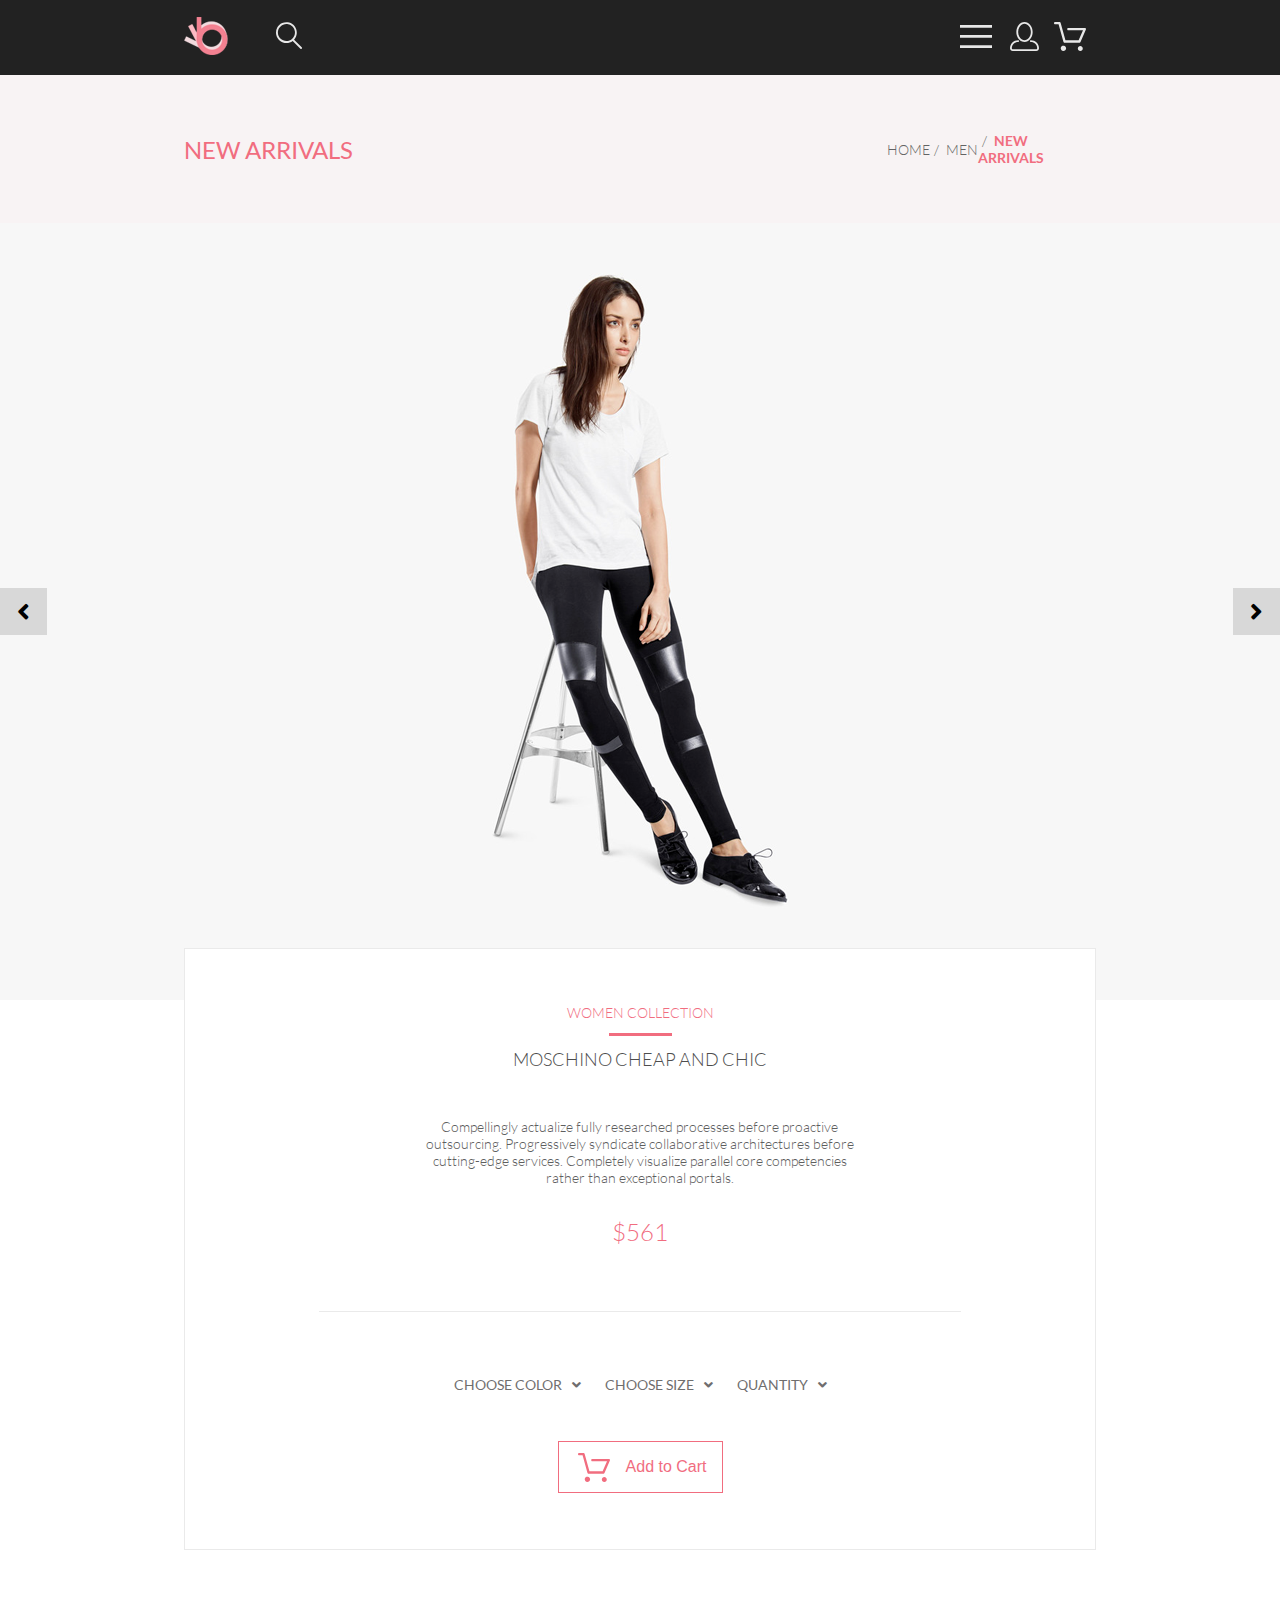
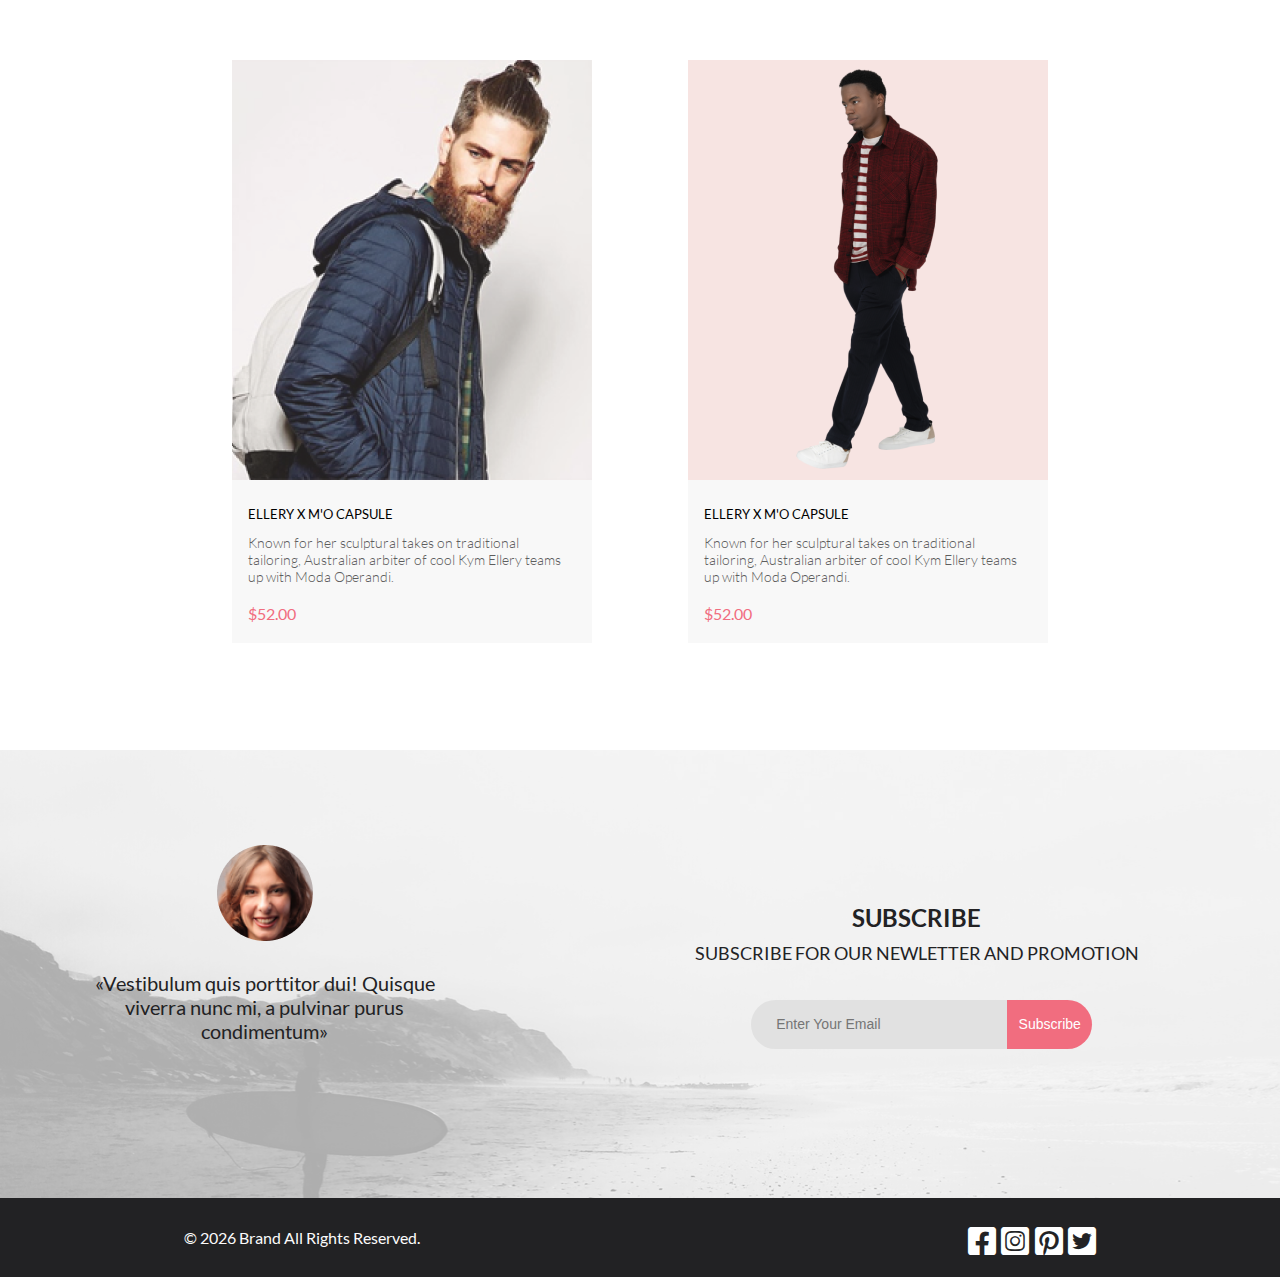
<file: src/product.html>
<!doctype html>
<html lang="en">
<head>
  <meta charset="UTF-8">
  <meta name="viewport"
        content="width=device-width, user-scalable=no, initial-scale=1.0, maximum-scale=1.0, minimum-scale=1.0">
  <meta http-equiv="X-UA-Compatible" content="ie=edge">
  <link rel="stylesheet" href="css/style.css"/>
  <link rel="stylesheet" href="css/all.min.css">
  <title>Товар</title>
</head>
<body>
<div class="container">
  <!--  header  -->
  <header class="page-header">
    <div class="logo-and-search">
      <a class="logo" href="index.html">
        <img src="image/logo.png" alt="logo" height="38">
      </a>
      <div class="search-container">
        <button class="search-icon">
          <svg width="27" height="28" viewBox="0 0 27 28" xmlns="http://www.w3.org/2000/svg">
            <path d="M19.0596 17.6259C20.6713 15.8658 21.6282 13.6048 21.7698 11.2225C21.9113 8.84018 21.2288 6.48173 19.8369 4.54318C18.445 2.60463 16.4285 1.20404 14.126 0.576619C11.8234 -0.0508009 9.3751 0.13316 7.19217 1.09761C5.00923 2.06205 3.22463 3.74825 2.13804 5.87302C1.05145 7.9978 0.729054 10.4318 1.225 12.7661C1.72094 15.1005 3.00501 17.1932 4.86158 18.6927C6.71814 20.1922 9.03413 21.0072 11.4206 21.0009C13.673 21.004 15.8645 20.27 17.6606 18.9109L25.4086 26.7179C25.4941 26.807 25.5965 26.8781 25.7099 26.927C25.8232 26.9759 25.9452 27.0017 26.0686 27.0029C26.1923 27.0033 26.3148 26.9782 26.4283 26.9292C26.5419 26.8801 26.6441 26.8082 26.7286 26.7179C26.9025 26.537 26.9997 26.2958 26.9997 26.0449C26.9997 25.794 26.9025 25.5528 26.7286 25.3719L19.0596 17.6259ZM2.88662 10.5009C2.89946 8.81563 3.41094 7.17187 4.35659 5.77685C5.30224 4.38183 6.63972 3.29801 8.20044 2.662C9.76115 2.02599 11.4752 1.86627 13.1266 2.20298C14.7779 2.53969 16.2926 3.35775 17.4797 4.55404C18.6668 5.75033 19.4732 7.27129 19.7972 8.92519C20.1212 10.5791 19.9483 12.2919 19.3002 13.8476C18.6522 15.4034 17.5581 16.7325 16.1559 17.6674C14.7536 18.6023 13.1059 19.1011 11.4206 19.1009C9.14916 19.0901 6.97482 18.1784 5.37484 16.566C3.77486 14.9537 2.87998 12.7724 2.88662 10.5009Z" />
          </svg>
        </button>
        <form class="search-form" action="#">
          <input class="search-text" type="search" placeholder="Enter Your Text">
          <input class="search-btn" type="submit" value="Search">
        </form>
      </div>
    </div>
    <div class="page-header-btn">
      <button onclick="myFunction()" class="menu-btn">
        <svg width="32" height="23" viewBox="0 0 32 23" xmlns="http://www.w3.org/2000/svg">
          <path d="M0 23V20.31H32V23H0ZM0 12.76V10.07H32V12.76H0ZM0 2.69V0H32V2.69H0Z" />
        </svg>
      </button>
      <a href="registration.html" class="account-btn">
        <svg width="29" height="29" viewBox="0 0 29 29" xmlns="http://www.w3.org/2000/svg">
          <path d="M14.5 19.937C19 19.937 22.656 15.464 22.656 9.968C22.656 4.472 19 0 14.5 0C13.3631 0.0217413 12.2463 0.303398 11.2351 0.823397C10.2239 1.34339 9.34507 2.08794 8.66602 3C7.12663 4.99573 6.30819 7.45381 6.34399 9.974C6.34399 15.465 10 19.937 14.5 19.937ZM14.5 1.813C18 1.813 20.844 5.472 20.844 9.969C20.844 14.466 17.998 18.125 14.5 18.125C11.002 18.125 8.15603 14.465 8.15503 9.969C8.15403 5.473 11 1.813 14.5 1.813ZM20.844 18.125C20.6036 18.125 20.373 18.2205 20.203 18.3905C20.033 18.5605 19.9375 18.7911 19.9375 19.0315C19.9375 19.2719 20.033 19.5025 20.203 19.6725C20.373 19.8425 20.6036 19.938 20.844 19.938C22.526 19.9399 24.1386 20.6088 25.3279 21.7982C26.5172 22.9875 27.1861 24.6 27.188 26.282C27.1875 26.5221 27.0918 26.7523 26.922 26.9221C26.7522 27.0918 26.5221 27.1875 26.282 27.188H2.71997C2.47985 27.1875 2.24975 27.0918 2.07996 26.9221C1.91016 26.7523 1.81449 26.5221 1.81396 26.282C1.81608 24.6001 2.48517 22.9877 3.67444 21.7985C4.86371 20.6092 6.47608 19.9401 8.15796 19.938C8.39824 19.938 8.62868 19.8425 8.79858 19.6726C8.96849 19.5027 9.06396 19.2723 9.06396 19.032C9.06396 18.7917 8.96849 18.5613 8.79858 18.3914C8.62868 18.2215 8.39824 18.126 8.15796 18.126C5.99541 18.1279 3.92201 18.9875 2.39258 20.5164C0.863144 22.0453 0.00264777 24.1185 0 26.281C0.000794067 27.0019 0.287502 27.693 0.797241 28.2027C1.30698 28.7125 1.99811 28.9992 2.71899 29H26.282C27.0027 28.9989 27.6936 28.7121 28.2031 28.2024C28.7126 27.6927 28.9992 27.0017 29 26.281C28.9974 24.1187 28.1372 22.0457 26.6083 20.5168C25.0793 18.9878 23.0063 18.1276 20.844 18.125Z" />
        </svg>
      </a>
      <a href="cart.html" class="cart-btn">
        <svg width="46" height="45" viewBox="0 0 46 45" xmlns="http://www.w3.org/2000/svg">
          <path d="M30.2009 37C29.5532 36.9738 28.9415 36.6948 28.4972 36.2227C28.0529 35.7506 27.8114 35.1232 27.8245 34.475C27.8376 33.8269 28.1043 33.2097 28.5673 32.7559C29.0303 32.3022 29.6527 32.048 30.301 32.048C30.9493 32.048 31.5717 32.3022 32.0347 32.7559C32.4977 33.2097 32.7644 33.8269 32.7775 34.475C32.7906 35.1232 32.549 35.7506 32.1047 36.2227C31.6604 36.6948 31.0488 36.9738 30.401 37H30.2009ZM10.7529 34.32C10.7529 33.79 10.9101 33.2718 11.2046 32.8311C11.4991 32.3904 11.9176 32.0469 12.4073 31.844C12.8971 31.6412 13.4359 31.5881 13.9558 31.6915C14.4757 31.7949 14.9532 32.0502 15.328 32.425C15.7028 32.7998 15.9581 33.2773 16.0615 33.7972C16.1649 34.317 16.1118 34.8559 15.9089 35.3456C15.7061 35.8353 15.3626 36.2539 14.9219 36.5483C14.4812 36.8428 13.963 37 13.433 37C13.0809 37.0003 12.7321 36.9311 12.4067 36.7966C12.0814 36.662 11.7857 36.4646 11.5366 36.2158C11.2875 35.9669 11.09 35.6713 10.9552 35.3461C10.8204 35.0208 10.751 34.6721 10.751 34.32H10.7529ZM14.553 28.686C14.2935 28.6868 14.0409 28.6024 13.8341 28.4457C13.6273 28.2891 13.4776 28.0689 13.408 27.819L8.57495 10.364H5.18201C4.86852 10.364 4.56786 10.2395 4.34619 10.0178C4.12452 9.79614 4 9.49549 4 9.18201C4 8.86852 4.12452 8.56787 4.34619 8.3462C4.56786 8.12454 4.86852 8.00001 5.18201 8.00001H9.46301C9.7225 7.99919 9.97504 8.08372 10.1818 8.24057C10.3885 8.39742 10.5378 8.61788 10.6069 8.86801L15.4399 26.323H28.6179L33.001 16.275H18.401C18.2428 16.2796 18.0854 16.2524 17.9379 16.1951C17.7904 16.1377 17.6559 16.0513 17.5424 15.9411C17.4288 15.8308 17.3386 15.6989 17.277 15.5532C17.2154 15.4074 17.1836 15.2508 17.1836 15.0925C17.1836 14.9343 17.2154 14.7776 17.277 14.6319C17.3386 14.4861 17.4288 14.3542 17.5424 14.2439C17.6559 14.1337 17.7904 14.0473 17.9379 13.9899C18.0854 13.9326 18.2428 13.9054 18.401 13.91H34.814C35.0097 13.91 35.2022 13.9587 35.3744 14.0517C35.5465 14.1448 35.6928 14.2793 35.7999 14.443C35.9078 14.6073 35.9734 14.7957 35.9908 14.9914C36.0083 15.1872 35.9771 15.3842 35.9 15.565L30.495 27.977C30.4026 28.1876 30.251 28.3668 30.0585 28.4927C29.866 28.6186 29.641 28.6858 29.411 28.686H14.553Z" />
        </svg>
      </a>
    </div>
  </header>
  <!--  main  -->
  <main>
    <!--  navbar  -->
    <nav class="for-menu">
      <div id="myDropdown" class="menu">
        <button onclick="myFunction()" class="close-btn">
          <svg width="13" height="13" viewBox="0 0 13 13" xmlns="http://www.w3.org/2000/svg">
            <path d="M7.4158 6.00409L11.7158 1.71409C11.9041 1.52579 12.0099 1.27039 12.0099 1.00409C12.0099 0.73779 11.9041 0.482395 11.7158 0.294092C11.5275 0.105788 11.2721 0 11.0058 0C10.7395 0 10.4841 0.105788 10.2958 0.294092L6.0058 4.59409L1.7158 0.294092C1.52749 0.105788 1.2721 -1.9841e-09 1.0058 0C0.739497 1.9841e-09 0.484102 0.105788 0.295798 0.294092C0.107495 0.482395 0.0017066 0.73779 0.0017066 1.00409C0.0017066 1.27039 0.107495 1.52579 0.295798 1.71409L4.5958 6.00409L0.295798 10.2941C0.20207 10.3871 0.127676 10.4977 0.0769072 10.6195C0.0261385 10.7414 0 10.8721 0 11.0041C0 11.1361 0.0261385 11.2668 0.0769072 11.3887C0.127676 11.5105 0.20207 11.6211 0.295798 11.7141C0.388761 11.8078 0.499362 11.8822 0.621222 11.933C0.743081 11.9838 0.873786 12.0099 1.0058 12.0099C1.13781 12.0099 1.26852 11.9838 1.39038 11.933C1.51223 11.8822 1.62284 11.8078 1.7158 11.7141L6.0058 7.41409L10.2958 11.7141C10.3888 11.8078 10.4994 11.8822 10.6212 11.933C10.7431 11.9838 10.8738 12.0099 11.0058 12.0099C11.1378 12.0099 11.2685 11.9838 11.3904 11.933C11.5122 11.8822 11.6228 11.8078 11.7158 11.7141C11.8095 11.6211 11.8839 11.5105 11.9347 11.3887C11.9855 11.2668 12.0116 11.1361 12.0116 11.0041C12.0116 10.8721 11.9855 10.7414 11.9347 10.6195C11.8839 10.4977 11.8095 10.3871 11.7158 10.2941L7.4158 6.00409Z" />
          </svg>
        </button>
        <ul class="ul-menu">
          <li class="li-first"><a href="#" class="link-menu li-colored">menu</a></li>
          <li><a href="#" class="link-menu">man</a>
            <ul class="sub-ul-menu">
              <li><a class="sub-link-menu" href="#">Accessories</a></li>
              <li><a class="sub-link-menu" href="#">Bags</a></li>
              <li><a class="sub-link-menu" href="#">Denim</a></li>
              <li><a class="sub-link-menu" href="#">T-Shirts</a></li>
            </ul>
          </li>
          <li><a href="#" class="link-menu">woman</a>
            <ul class="sub-ul-menu">
              <li><a class="sub-link-menu" href="#">Accessories</a></li>
              <li><a class="sub-link-menu" href="#">Jackets & Coats</a></li>
              <li><a class="sub-link-menu" href="#">Polos</a></li>
              <li><a class="sub-link-menu" href="#">T-Shirts</a></li>
              <li><a class="sub-link-menu" href="#">Shirts</a></li>
            </ul>
          </li>
          <li><a href="#" class="link-menu">kids</a>
            <ul class="sub-ul-menu">
              <li><a class="sub-link-menu" href="#">Accessories</a></li>
              <li><a class="sub-link-menu" href="#">Jackets & Coats</a></li>
              <li><a class="sub-link-menu" href="#">Polos</a></li>
              <li><a class="sub-link-menu" href="#">T-Shirts</a></li>
              <li><a class="sub-link-menu" href="#">Shirts</a></li>
              <li><a class="sub-link-menu" href="#">Bags</a></li>
            </ul>
          </li>
        </ul>
      </div>
    </nav>
    <!--  arrivals  -->
    <section class="arrivals">
      <span class="arrivals-title">new arrivals</span>
      <ul class="arrivals-breadcrumbs">
        <li><a class="breadcrumbs-link" href="#">home</a></li>
        <li><a class="breadcrumbs-link" href="#">men</a></li>
        <li>new arrivals</li>
      </ul>
    </section>
    <!--  product-banner  -->
    <section class="product-banner">
      <button class="angle-btn slide-btn">
        <i class="fas fa-angle-left cat-pag-angle"></i>
      </button>
      <img src="image/product.png" alt="product" height="724">
      <button class="angle-btn slide-btn">
        <i class="fas fa-angle-right cat-pag-angle"></i>
      </button>
    </section>
    <!--  product-card  -->
    <section class="products product-prod">
      <div class="product-card">
        <span class="prod-card-title">women collection</span>
        <span class="card-line"></span>
        <span class="prod-card-subtitle">moschino cheap and chic</span>
        <p class="prod-card-description">Compellingly actualize fully researched processes before proactive outsourcing. Progressively&nbsp;syndicate collaborative architectures before cutting-edge services. Completely visualize parallel core competencies rather than exceptional portals.</p>
        <span class="prod-card-price">$561</span>
        <div class="card-submenu">
          <span class="submenu-dropdown">choose color<i class="fas fa-angle-down fas-submenu"></i></span>
          <span class="submenu-dropdown">choose size<i class="fas fa-angle-down fas-submenu"></i></span>
          <span class="submenu-dropdown">quantity<i class="fas fa-angle-down fas-submenu"></i></span>
        </div>
        <button class="add-cart-btn prod-add-cart-btn">
          <svg width="46" height="45" viewBox="0 0 46 45" xmlns="http://www.w3.org/2000/svg">
            <path d="M30.2009 37C29.5532 36.9738 28.9415 36.6948 28.4972 36.2227C28.0529 35.7506 27.8114 35.1232 27.8245 34.475C27.8376 33.8269 28.1043 33.2097 28.5673 32.7559C29.0303 32.3022 29.6527 32.048 30.301 32.048C30.9493 32.048 31.5717 32.3022 32.0347 32.7559C32.4977 33.2097 32.7644 33.8269 32.7775 34.475C32.7906 35.1232 32.549 35.7506 32.1047 36.2227C31.6604 36.6948 31.0488 36.9738 30.401 37H30.2009ZM10.7529 34.32C10.7529 33.79 10.9101 33.2718 11.2046 32.8311C11.4991 32.3904 11.9176 32.0469 12.4073 31.844C12.8971 31.6412 13.4359 31.5881 13.9558 31.6915C14.4757 31.7949 14.9532 32.0502 15.328 32.425C15.7028 32.7998 15.9581 33.2773 16.0615 33.7972C16.1649 34.317 16.1118 34.8559 15.9089 35.3456C15.7061 35.8353 15.3626 36.2539 14.9219 36.5483C14.4812 36.8428 13.963 37 13.433 37C13.0809 37.0003 12.7321 36.9311 12.4067 36.7966C12.0814 36.662 11.7857 36.4646 11.5366 36.2158C11.2875 35.9669 11.09 35.6713 10.9552 35.3461C10.8204 35.0208 10.751 34.6721 10.751 34.32H10.7529ZM14.553 28.686C14.2935 28.6868 14.0409 28.6024 13.8341 28.4457C13.6273 28.2891 13.4776 28.0689 13.408 27.819L8.57495 10.364H5.18201C4.86852 10.364 4.56786 10.2395 4.34619 10.0178C4.12452 9.79614 4 9.49549 4 9.18201C4 8.86852 4.12452 8.56787 4.34619 8.3462C4.56786 8.12454 4.86852 8.00001 5.18201 8.00001H9.46301C9.7225 7.99919 9.97504 8.08372 10.1818 8.24057C10.3885 8.39742 10.5378 8.61788 10.6069 8.86801L15.4399 26.323H28.6179L33.001 16.275H18.401C18.2428 16.2796 18.0854 16.2524 17.9379 16.1951C17.7904 16.1377 17.6559 16.0513 17.5424 15.9411C17.4288 15.8308 17.3386 15.6989 17.277 15.5532C17.2154 15.4074 17.1836 15.2508 17.1836 15.0925C17.1836 14.9343 17.2154 14.7776 17.277 14.6319C17.3386 14.4861 17.4288 14.3542 17.5424 14.2439C17.6559 14.1337 17.7904 14.0473 17.9379 13.9899C18.0854 13.9326 18.2428 13.9054 18.401 13.91H34.814C35.0097 13.91 35.2022 13.9587 35.3744 14.0517C35.5465 14.1448 35.6928 14.2793 35.7999 14.443C35.9078 14.6073 35.9734 14.7957 35.9908 14.9914C36.0083 15.1872 35.9771 15.3842 35.9 15.565L30.495 27.977C30.4026 28.1876 30.251 28.3668 30.0585 28.4927C29.866 28.6186 29.641 28.6858 29.411 28.686H14.553Z" />
          </svg>Add to Cart
        </button>
      </div>
      <div class="products-block">
        <div class="products-item">
          <div class="for-add-cart-btn">
            <img class="products-item-photo" src="image/products-item-1.png" alt="catalog-item-1" height="420">
            <button class="add-cart-btn">
              <svg width="46" height="45" viewBox="0 0 46 45" xmlns="http://www.w3.org/2000/svg">
                <path
                  d="M30.2009 37C29.5532 36.9738 28.9415 36.6948 28.4972 36.2227C28.0529 35.7506 27.8114 35.1232 27.8245 34.475C27.8376 33.8269 28.1043 33.2097 28.5673 32.7559C29.0303 32.3022 29.6527 32.048 30.301 32.048C30.9493 32.048 31.5717 32.3022 32.0347 32.7559C32.4977 33.2097 32.7644 33.8269 32.7775 34.475C32.7906 35.1232 32.549 35.7506 32.1047 36.2227C31.6604 36.6948 31.0488 36.9738 30.401 37H30.2009ZM10.7529 34.32C10.7529 33.79 10.9101 33.2718 11.2046 32.8311C11.4991 32.3904 11.9176 32.0469 12.4073 31.844C12.8971 31.6412 13.4359 31.5881 13.9558 31.6915C14.4757 31.7949 14.9532 32.0502 15.328 32.425C15.7028 32.7998 15.9581 33.2773 16.0615 33.7972C16.1649 34.317 16.1118 34.8559 15.9089 35.3456C15.7061 35.8353 15.3626 36.2539 14.9219 36.5483C14.4812 36.8428 13.963 37 13.433 37C13.0809 37.0003 12.7321 36.9311 12.4067 36.7966C12.0814 36.662 11.7857 36.4646 11.5366 36.2158C11.2875 35.9669 11.09 35.6713 10.9552 35.3461C10.8204 35.0208 10.751 34.6721 10.751 34.32H10.7529ZM14.553 28.686C14.2935 28.6868 14.0409 28.6024 13.8341 28.4457C13.6273 28.2891 13.4776 28.0689 13.408 27.819L8.57495 10.364H5.18201C4.86852 10.364 4.56786 10.2395 4.34619 10.0178C4.12452 9.79614 4 9.49549 4 9.18201C4 8.86852 4.12452 8.56787 4.34619 8.3462C4.56786 8.12454 4.86852 8.00001 5.18201 8.00001H9.46301C9.7225 7.99919 9.97504 8.08372 10.1818 8.24057C10.3885 8.39742 10.5378 8.61788 10.6069 8.86801L15.4399 26.323H28.6179L33.001 16.275H18.401C18.2428 16.2796 18.0854 16.2524 17.9379 16.1951C17.7904 16.1377 17.6559 16.0513 17.5424 15.9411C17.4288 15.8308 17.3386 15.6989 17.277 15.5532C17.2154 15.4074 17.1836 15.2508 17.1836 15.0925C17.1836 14.9343 17.2154 14.7776 17.277 14.6319C17.3386 14.4861 17.4288 14.3542 17.5424 14.2439C17.6559 14.1337 17.7904 14.0473 17.9379 13.9899C18.0854 13.9326 18.2428 13.9054 18.401 13.91H34.814C35.0097 13.91 35.2022 13.9587 35.3744 14.0517C35.5465 14.1448 35.6928 14.2793 35.7999 14.443C35.9078 14.6073 35.9734 14.7957 35.9908 14.9914C36.0083 15.1872 35.9771 15.3842 35.9 15.565L30.495 27.977C30.4026 28.1876 30.251 28.3668 30.0585 28.4927C29.866 28.6186 29.641 28.6858 29.411 28.686H14.553Z"/>
              </svg>
              Add to Cart
            </button>
          </div>
          <a href="#" class="products-link">
            <span class="products-item-title">ellery x m'o capsule</span>
            <p class="products-item-txt">Known for her sculptural takes on traditional tailoring, Australian arbiter of
              cool Kym Ellery teams up with Moda Operandi.</p>
            <span class="products-item-price">$52.00</span>
          </a>
        </div>
        <div class="products-item product-products-item-two">
          <div class="for-add-cart-btn">
            <img class="products-item-photo" src="image/catalog-item-2.png" alt="catalog-item-2" height="420">
            <button class="add-cart-btn">
              <svg width="46" height="45" viewBox="0 0 46 45" xmlns="http://www.w3.org/2000/svg">
                <path
                  d="M30.2009 37C29.5532 36.9738 28.9415 36.6948 28.4972 36.2227C28.0529 35.7506 27.8114 35.1232 27.8245 34.475C27.8376 33.8269 28.1043 33.2097 28.5673 32.7559C29.0303 32.3022 29.6527 32.048 30.301 32.048C30.9493 32.048 31.5717 32.3022 32.0347 32.7559C32.4977 33.2097 32.7644 33.8269 32.7775 34.475C32.7906 35.1232 32.549 35.7506 32.1047 36.2227C31.6604 36.6948 31.0488 36.9738 30.401 37H30.2009ZM10.7529 34.32C10.7529 33.79 10.9101 33.2718 11.2046 32.8311C11.4991 32.3904 11.9176 32.0469 12.4073 31.844C12.8971 31.6412 13.4359 31.5881 13.9558 31.6915C14.4757 31.7949 14.9532 32.0502 15.328 32.425C15.7028 32.7998 15.9581 33.2773 16.0615 33.7972C16.1649 34.317 16.1118 34.8559 15.9089 35.3456C15.7061 35.8353 15.3626 36.2539 14.9219 36.5483C14.4812 36.8428 13.963 37 13.433 37C13.0809 37.0003 12.7321 36.9311 12.4067 36.7966C12.0814 36.662 11.7857 36.4646 11.5366 36.2158C11.2875 35.9669 11.09 35.6713 10.9552 35.3461C10.8204 35.0208 10.751 34.6721 10.751 34.32H10.7529ZM14.553 28.686C14.2935 28.6868 14.0409 28.6024 13.8341 28.4457C13.6273 28.2891 13.4776 28.0689 13.408 27.819L8.57495 10.364H5.18201C4.86852 10.364 4.56786 10.2395 4.34619 10.0178C4.12452 9.79614 4 9.49549 4 9.18201C4 8.86852 4.12452 8.56787 4.34619 8.3462C4.56786 8.12454 4.86852 8.00001 5.18201 8.00001H9.46301C9.7225 7.99919 9.97504 8.08372 10.1818 8.24057C10.3885 8.39742 10.5378 8.61788 10.6069 8.86801L15.4399 26.323H28.6179L33.001 16.275H18.401C18.2428 16.2796 18.0854 16.2524 17.9379 16.1951C17.7904 16.1377 17.6559 16.0513 17.5424 15.9411C17.4288 15.8308 17.3386 15.6989 17.277 15.5532C17.2154 15.4074 17.1836 15.2508 17.1836 15.0925C17.1836 14.9343 17.2154 14.7776 17.277 14.6319C17.3386 14.4861 17.4288 14.3542 17.5424 14.2439C17.6559 14.1337 17.7904 14.0473 17.9379 13.9899C18.0854 13.9326 18.2428 13.9054 18.401 13.91H34.814C35.0097 13.91 35.2022 13.9587 35.3744 14.0517C35.5465 14.1448 35.6928 14.2793 35.7999 14.443C35.9078 14.6073 35.9734 14.7957 35.9908 14.9914C36.0083 15.1872 35.9771 15.3842 35.9 15.565L30.495 27.977C30.4026 28.1876 30.251 28.3668 30.0585 28.4927C29.866 28.6186 29.641 28.6858 29.411 28.686H14.553Z"/>
              </svg>
              Add to Cart
            </button>
          </div>
          <a href="#" class="products-link">
            <span class="products-item-title">ellery x m'o capsule</span>
            <p class="products-item-txt">Known for her sculptural takes on traditional tailoring, Australian arbiter of
              cool Kym Ellery teams up with Moda Operandi.</p>
            <span class="products-item-price">$52.00</span>
          </a>
        </div>
        <div class="products-item product-products-item-three">
          <div class="for-add-cart-btn">
            <img class="products-item-photo" src="image/products-item-3.png" alt="catalog-item-3" height="420">
            <button class="add-cart-btn">
              <svg width="46" height="45" viewBox="0 0 46 45" xmlns="http://www.w3.org/2000/svg">
                <path
                  d="M30.2009 37C29.5532 36.9738 28.9415 36.6948 28.4972 36.2227C28.0529 35.7506 27.8114 35.1232 27.8245 34.475C27.8376 33.8269 28.1043 33.2097 28.5673 32.7559C29.0303 32.3022 29.6527 32.048 30.301 32.048C30.9493 32.048 31.5717 32.3022 32.0347 32.7559C32.4977 33.2097 32.7644 33.8269 32.7775 34.475C32.7906 35.1232 32.549 35.7506 32.1047 36.2227C31.6604 36.6948 31.0488 36.9738 30.401 37H30.2009ZM10.7529 34.32C10.7529 33.79 10.9101 33.2718 11.2046 32.8311C11.4991 32.3904 11.9176 32.0469 12.4073 31.844C12.8971 31.6412 13.4359 31.5881 13.9558 31.6915C14.4757 31.7949 14.9532 32.0502 15.328 32.425C15.7028 32.7998 15.9581 33.2773 16.0615 33.7972C16.1649 34.317 16.1118 34.8559 15.9089 35.3456C15.7061 35.8353 15.3626 36.2539 14.9219 36.5483C14.4812 36.8428 13.963 37 13.433 37C13.0809 37.0003 12.7321 36.9311 12.4067 36.7966C12.0814 36.662 11.7857 36.4646 11.5366 36.2158C11.2875 35.9669 11.09 35.6713 10.9552 35.3461C10.8204 35.0208 10.751 34.6721 10.751 34.32H10.7529ZM14.553 28.686C14.2935 28.6868 14.0409 28.6024 13.8341 28.4457C13.6273 28.2891 13.4776 28.0689 13.408 27.819L8.57495 10.364H5.18201C4.86852 10.364 4.56786 10.2395 4.34619 10.0178C4.12452 9.79614 4 9.49549 4 9.18201C4 8.86852 4.12452 8.56787 4.34619 8.3462C4.56786 8.12454 4.86852 8.00001 5.18201 8.00001H9.46301C9.7225 7.99919 9.97504 8.08372 10.1818 8.24057C10.3885 8.39742 10.5378 8.61788 10.6069 8.86801L15.4399 26.323H28.6179L33.001 16.275H18.401C18.2428 16.2796 18.0854 16.2524 17.9379 16.1951C17.7904 16.1377 17.6559 16.0513 17.5424 15.9411C17.4288 15.8308 17.3386 15.6989 17.277 15.5532C17.2154 15.4074 17.1836 15.2508 17.1836 15.0925C17.1836 14.9343 17.2154 14.7776 17.277 14.6319C17.3386 14.4861 17.4288 14.3542 17.5424 14.2439C17.6559 14.1337 17.7904 14.0473 17.9379 13.9899C18.0854 13.9326 18.2428 13.9054 18.401 13.91H34.814C35.0097 13.91 35.2022 13.9587 35.3744 14.0517C35.5465 14.1448 35.6928 14.2793 35.7999 14.443C35.9078 14.6073 35.9734 14.7957 35.9908 14.9914C36.0083 15.1872 35.9771 15.3842 35.9 15.565L30.495 27.977C30.4026 28.1876 30.251 28.3668 30.0585 28.4927C29.866 28.6186 29.641 28.6858 29.411 28.686H14.553Z"/>
              </svg>
              Add to Cart
            </button>
          </div>
          <a href="#" class="products-link">
            <span class="products-item-title">ellery x m'o capsule</span>
            <p class="products-item-txt">Known for her sculptural takes on traditional tailoring, Australian arbiter of
              cool Kym Ellery teams up with Moda Operandi.</p>
            <span class="products-item-price">$52.00</span>
          </a>
        </div>
      </div>
    </section>
    <!--  feedback  -->
    <section class="feedback">
      <div class="feedback-review">
        <div class="feedback-review-avatar"></div>
        <p class="feedback-review-txt">&laquo;Vestibulum quis porttitor dui! Quisque viverra nunc&nbsp;mi,
          <span>a&nbsp;pulvinar purus condimentum&raquo;</span>
        </p>
      </div>
      <div class="subscribing">
        <span class="subscribing-title">subscribe</span>
        <span class="subscribing-subtitle">subscribe for our newletter and promotion</span>
        <form action="#" class="subscribing-form search-form">
          <input class="subscribing-form-email" type="email" placeholder="Enter Your Email" required>
          <input class="subscribing-form-btn" type="submit" value="Subscribe">
        </form>
      </div>
    </section>
  </main>
  <!--  footer  -->
  <footer class="page-footer">
    <p class="footer-copyright">&copy;&nbsp;<script>document.write(new Date().getFullYear())</script>
      Brand All Rights Reserved.
    </p>
    <div class="footer-social-list">
      <a href="#" class="fab fa-facebook-square"></a>
      <a href="#" class="fab fa-instagram-square"></a>
      <a href="#" class="fab fa-pinterest-square"></a>
      <a href="#" class="fab fa-twitter-square"></a>
    </div>
  </footer>
</div>
<script src="js/script.js"></script>
</body>
</html>
</file>
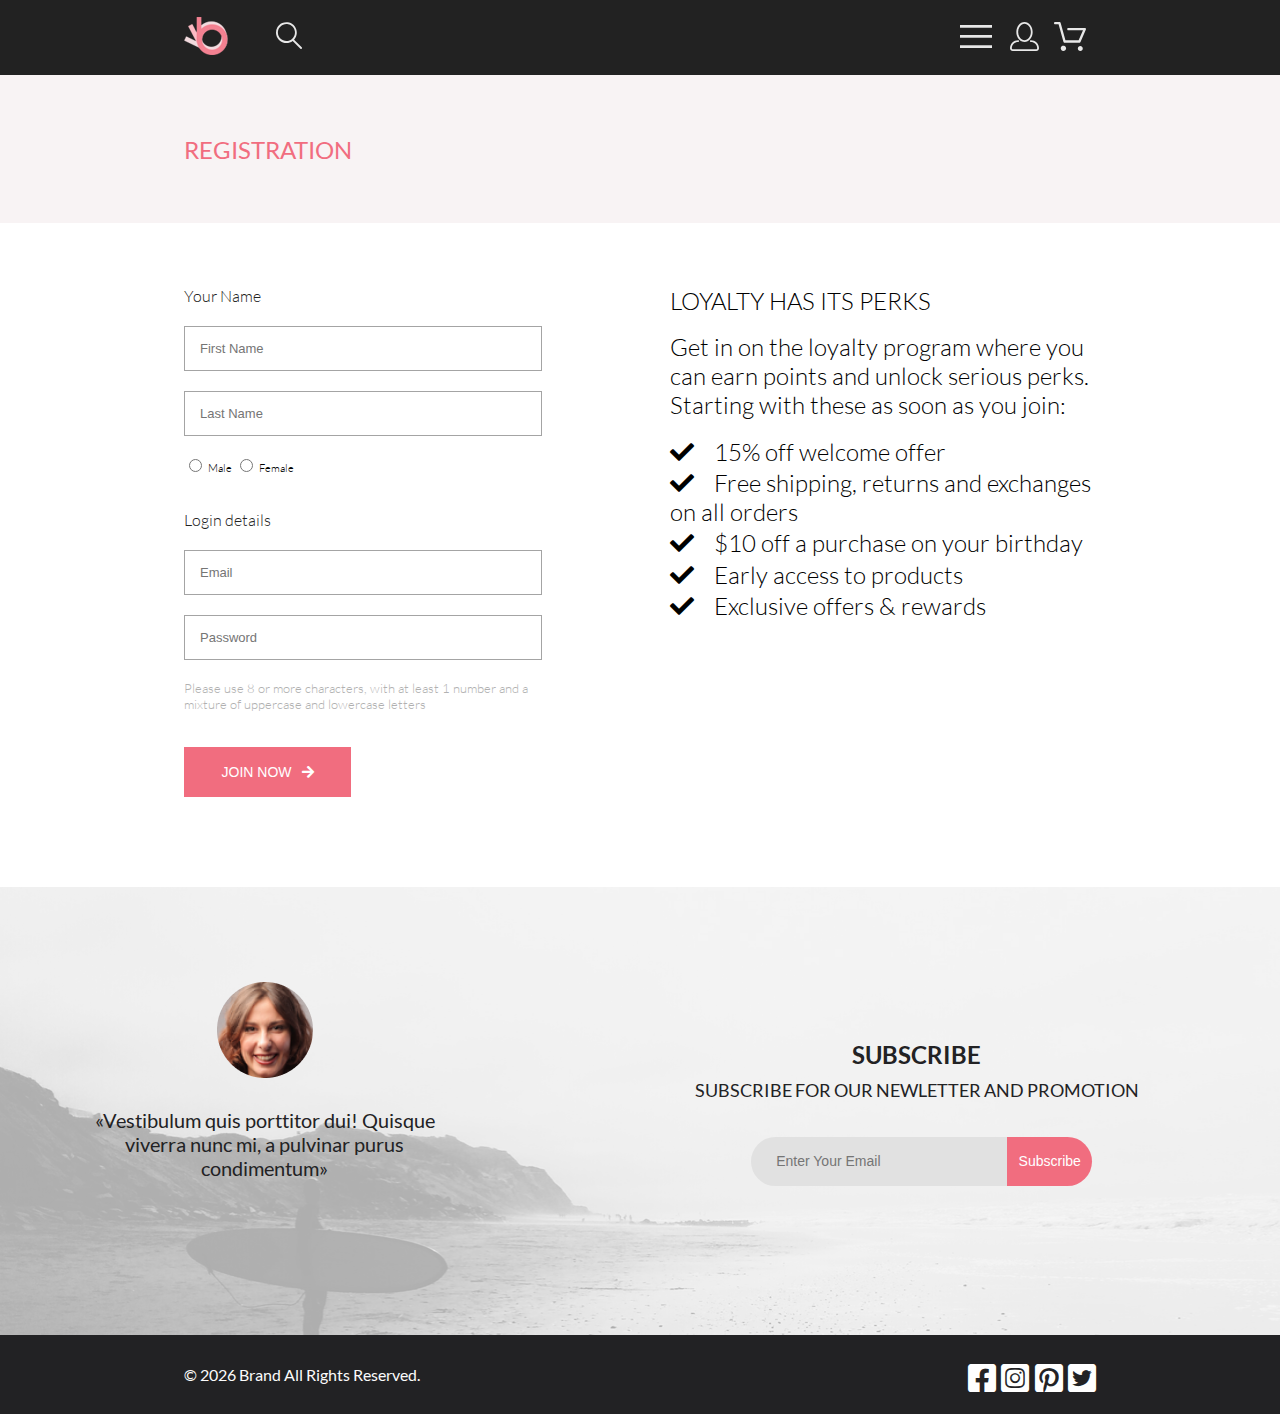
<file: src/registration.html>
<!doctype html>
<html lang="en">
<head>
  <meta charset="UTF-8">
  <meta name="viewport"
        content="width=device-width, user-scalable=no, initial-scale=1.0, maximum-scale=1.0, minimum-scale=1.0">
  <meta http-equiv="X-UA-Compatible" content="ie=edge">
  <link rel="stylesheet" href="css/style.css"/>
  <link rel="stylesheet" href="css/all.min.css">
  <title>Регистрация</title>
</head>
<body>
<div class="container">
  <!--  header  -->
  <header class="page-header">
    <div class="logo-and-search">
      <a class="logo" href="index.html">
        <img src="image/logo.png" alt="logo" height="38">
      </a>
      <div class="search-container">
        <button class="search-icon">
          <svg width="27" height="28" viewBox="0 0 27 28" xmlns="http://www.w3.org/2000/svg">
            <path d="M19.0596 17.6259C20.6713 15.8658 21.6282 13.6048 21.7698 11.2225C21.9113 8.84018 21.2288 6.48173 19.8369 4.54318C18.445 2.60463 16.4285 1.20404 14.126 0.576619C11.8234 -0.0508009 9.3751 0.13316 7.19217 1.09761C5.00923 2.06205 3.22463 3.74825 2.13804 5.87302C1.05145 7.9978 0.729054 10.4318 1.225 12.7661C1.72094 15.1005 3.00501 17.1932 4.86158 18.6927C6.71814 20.1922 9.03413 21.0072 11.4206 21.0009C13.673 21.004 15.8645 20.27 17.6606 18.9109L25.4086 26.7179C25.4941 26.807 25.5965 26.8781 25.7099 26.927C25.8232 26.9759 25.9452 27.0017 26.0686 27.0029C26.1923 27.0033 26.3148 26.9782 26.4283 26.9292C26.5419 26.8801 26.6441 26.8082 26.7286 26.7179C26.9025 26.537 26.9997 26.2958 26.9997 26.0449C26.9997 25.794 26.9025 25.5528 26.7286 25.3719L19.0596 17.6259ZM2.88662 10.5009C2.89946 8.81563 3.41094 7.17187 4.35659 5.77685C5.30224 4.38183 6.63972 3.29801 8.20044 2.662C9.76115 2.02599 11.4752 1.86627 13.1266 2.20298C14.7779 2.53969 16.2926 3.35775 17.4797 4.55404C18.6668 5.75033 19.4732 7.27129 19.7972 8.92519C20.1212 10.5791 19.9483 12.2919 19.3002 13.8476C18.6522 15.4034 17.5581 16.7325 16.1559 17.6674C14.7536 18.6023 13.1059 19.1011 11.4206 19.1009C9.14916 19.0901 6.97482 18.1784 5.37484 16.566C3.77486 14.9537 2.87998 12.7724 2.88662 10.5009Z" />
          </svg>
        </button>
        <form class="search-form" action="#">
          <input class="search-text" type="search" placeholder="Enter Your Text">
          <input class="search-btn" type="submit" value="Search">
        </form>
      </div>
    </div>
    <div class="page-header-btn">
      <button onclick="myFunction()" class="menu-btn">
        <svg width="32" height="23" viewBox="0 0 32 23" xmlns="http://www.w3.org/2000/svg">
          <path d="M0 23V20.31H32V23H0ZM0 12.76V10.07H32V12.76H0ZM0 2.69V0H32V2.69H0Z" />
        </svg>
      </button>
      <a href="registration.html" class="account-btn">
        <svg width="29" height="29" viewBox="0 0 29 29" xmlns="http://www.w3.org/2000/svg">
          <path d="M14.5 19.937C19 19.937 22.656 15.464 22.656 9.968C22.656 4.472 19 0 14.5 0C13.3631 0.0217413 12.2463 0.303398 11.2351 0.823397C10.2239 1.34339 9.34507 2.08794 8.66602 3C7.12663 4.99573 6.30819 7.45381 6.34399 9.974C6.34399 15.465 10 19.937 14.5 19.937ZM14.5 1.813C18 1.813 20.844 5.472 20.844 9.969C20.844 14.466 17.998 18.125 14.5 18.125C11.002 18.125 8.15603 14.465 8.15503 9.969C8.15403 5.473 11 1.813 14.5 1.813ZM20.844 18.125C20.6036 18.125 20.373 18.2205 20.203 18.3905C20.033 18.5605 19.9375 18.7911 19.9375 19.0315C19.9375 19.2719 20.033 19.5025 20.203 19.6725C20.373 19.8425 20.6036 19.938 20.844 19.938C22.526 19.9399 24.1386 20.6088 25.3279 21.7982C26.5172 22.9875 27.1861 24.6 27.188 26.282C27.1875 26.5221 27.0918 26.7523 26.922 26.9221C26.7522 27.0918 26.5221 27.1875 26.282 27.188H2.71997C2.47985 27.1875 2.24975 27.0918 2.07996 26.9221C1.91016 26.7523 1.81449 26.5221 1.81396 26.282C1.81608 24.6001 2.48517 22.9877 3.67444 21.7985C4.86371 20.6092 6.47608 19.9401 8.15796 19.938C8.39824 19.938 8.62868 19.8425 8.79858 19.6726C8.96849 19.5027 9.06396 19.2723 9.06396 19.032C9.06396 18.7917 8.96849 18.5613 8.79858 18.3914C8.62868 18.2215 8.39824 18.126 8.15796 18.126C5.99541 18.1279 3.92201 18.9875 2.39258 20.5164C0.863144 22.0453 0.00264777 24.1185 0 26.281C0.000794067 27.0019 0.287502 27.693 0.797241 28.2027C1.30698 28.7125 1.99811 28.9992 2.71899 29H26.282C27.0027 28.9989 27.6936 28.7121 28.2031 28.2024C28.7126 27.6927 28.9992 27.0017 29 26.281C28.9974 24.1187 28.1372 22.0457 26.6083 20.5168C25.0793 18.9878 23.0063 18.1276 20.844 18.125Z" />
        </svg>
      </a>
      <a href="cart.html" class="cart-btn">
        <svg width="46" height="45" viewBox="0 0 46 45" xmlns="http://www.w3.org/2000/svg">
          <path d="M30.2009 37C29.5532 36.9738 28.9415 36.6948 28.4972 36.2227C28.0529 35.7506 27.8114 35.1232 27.8245 34.475C27.8376 33.8269 28.1043 33.2097 28.5673 32.7559C29.0303 32.3022 29.6527 32.048 30.301 32.048C30.9493 32.048 31.5717 32.3022 32.0347 32.7559C32.4977 33.2097 32.7644 33.8269 32.7775 34.475C32.7906 35.1232 32.549 35.7506 32.1047 36.2227C31.6604 36.6948 31.0488 36.9738 30.401 37H30.2009ZM10.7529 34.32C10.7529 33.79 10.9101 33.2718 11.2046 32.8311C11.4991 32.3904 11.9176 32.0469 12.4073 31.844C12.8971 31.6412 13.4359 31.5881 13.9558 31.6915C14.4757 31.7949 14.9532 32.0502 15.328 32.425C15.7028 32.7998 15.9581 33.2773 16.0615 33.7972C16.1649 34.317 16.1118 34.8559 15.9089 35.3456C15.7061 35.8353 15.3626 36.2539 14.9219 36.5483C14.4812 36.8428 13.963 37 13.433 37C13.0809 37.0003 12.7321 36.9311 12.4067 36.7966C12.0814 36.662 11.7857 36.4646 11.5366 36.2158C11.2875 35.9669 11.09 35.6713 10.9552 35.3461C10.8204 35.0208 10.751 34.6721 10.751 34.32H10.7529ZM14.553 28.686C14.2935 28.6868 14.0409 28.6024 13.8341 28.4457C13.6273 28.2891 13.4776 28.0689 13.408 27.819L8.57495 10.364H5.18201C4.86852 10.364 4.56786 10.2395 4.34619 10.0178C4.12452 9.79614 4 9.49549 4 9.18201C4 8.86852 4.12452 8.56787 4.34619 8.3462C4.56786 8.12454 4.86852 8.00001 5.18201 8.00001H9.46301C9.7225 7.99919 9.97504 8.08372 10.1818 8.24057C10.3885 8.39742 10.5378 8.61788 10.6069 8.86801L15.4399 26.323H28.6179L33.001 16.275H18.401C18.2428 16.2796 18.0854 16.2524 17.9379 16.1951C17.7904 16.1377 17.6559 16.0513 17.5424 15.9411C17.4288 15.8308 17.3386 15.6989 17.277 15.5532C17.2154 15.4074 17.1836 15.2508 17.1836 15.0925C17.1836 14.9343 17.2154 14.7776 17.277 14.6319C17.3386 14.4861 17.4288 14.3542 17.5424 14.2439C17.6559 14.1337 17.7904 14.0473 17.9379 13.9899C18.0854 13.9326 18.2428 13.9054 18.401 13.91H34.814C35.0097 13.91 35.2022 13.9587 35.3744 14.0517C35.5465 14.1448 35.6928 14.2793 35.7999 14.443C35.9078 14.6073 35.9734 14.7957 35.9908 14.9914C36.0083 15.1872 35.9771 15.3842 35.9 15.565L30.495 27.977C30.4026 28.1876 30.251 28.3668 30.0585 28.4927C29.866 28.6186 29.641 28.6858 29.411 28.686H14.553Z" />
        </svg>
      </a>
    </div>
  </header>
  <!--  main  -->
  <main>
    <!--  navbar  -->
    <nav class="for-menu">
      <div id="myDropdown" class="menu">
        <button onclick="myFunction()" class="close-btn">
          <svg width="13" height="13" viewBox="0 0 13 13" xmlns="http://www.w3.org/2000/svg">
            <path d="M7.4158 6.00409L11.7158 1.71409C11.9041 1.52579 12.0099 1.27039 12.0099 1.00409C12.0099 0.73779 11.9041 0.482395 11.7158 0.294092C11.5275 0.105788 11.2721 0 11.0058 0C10.7395 0 10.4841 0.105788 10.2958 0.294092L6.0058 4.59409L1.7158 0.294092C1.52749 0.105788 1.2721 -1.9841e-09 1.0058 0C0.739497 1.9841e-09 0.484102 0.105788 0.295798 0.294092C0.107495 0.482395 0.0017066 0.73779 0.0017066 1.00409C0.0017066 1.27039 0.107495 1.52579 0.295798 1.71409L4.5958 6.00409L0.295798 10.2941C0.20207 10.3871 0.127676 10.4977 0.0769072 10.6195C0.0261385 10.7414 0 10.8721 0 11.0041C0 11.1361 0.0261385 11.2668 0.0769072 11.3887C0.127676 11.5105 0.20207 11.6211 0.295798 11.7141C0.388761 11.8078 0.499362 11.8822 0.621222 11.933C0.743081 11.9838 0.873786 12.0099 1.0058 12.0099C1.13781 12.0099 1.26852 11.9838 1.39038 11.933C1.51223 11.8822 1.62284 11.8078 1.7158 11.7141L6.0058 7.41409L10.2958 11.7141C10.3888 11.8078 10.4994 11.8822 10.6212 11.933C10.7431 11.9838 10.8738 12.0099 11.0058 12.0099C11.1378 12.0099 11.2685 11.9838 11.3904 11.933C11.5122 11.8822 11.6228 11.8078 11.7158 11.7141C11.8095 11.6211 11.8839 11.5105 11.9347 11.3887C11.9855 11.2668 12.0116 11.1361 12.0116 11.0041C12.0116 10.8721 11.9855 10.7414 11.9347 10.6195C11.8839 10.4977 11.8095 10.3871 11.7158 10.2941L7.4158 6.00409Z" />
          </svg>
        </button>
        <ul class="ul-menu">
          <li class="li-first"><a href="#" class="link-menu li-colored">menu</a></li>
          <li><a href="#" class="link-menu">man</a>
            <ul class="sub-ul-menu">
              <li><a class="sub-link-menu" href="#">Accessories</a></li>
              <li><a class="sub-link-menu" href="#">Bags</a></li>
              <li><a class="sub-link-menu" href="#">Denim</a></li>
              <li><a class="sub-link-menu" href="#">T-Shirts</a></li>
            </ul>
          </li>
          <li><a href="#" class="link-menu">woman</a>
            <ul class="sub-ul-menu">
              <li><a class="sub-link-menu" href="#">Accessories</a></li>
              <li><a class="sub-link-menu" href="#">Jackets & Coats</a></li>
              <li><a class="sub-link-menu" href="#">Polos</a></li>
              <li><a class="sub-link-menu" href="#">T-Shirts</a></li>
              <li><a class="sub-link-menu" href="#">Shirts</a></li>
            </ul>
          </li>
          <li><a href="#" class="link-menu">kids</a>
            <ul class="sub-ul-menu">
              <li><a class="sub-link-menu" href="#">Accessories</a></li>
              <li><a class="sub-link-menu" href="#">Jackets & Coats</a></li>
              <li><a class="sub-link-menu" href="#">Polos</a></li>
              <li><a class="sub-link-menu" href="#">T-Shirts</a></li>
              <li><a class="sub-link-menu" href="#">Shirts</a></li>
              <li><a class="sub-link-menu" href="#">Bags</a></li>
            </ul>
          </li>
        </ul>
      </div>
    </nav>
    <!--  arrivals  -->
    <section class="arrivals">
      <span class="arrivals-title">registration</span>
    </section>
    <!--  registration  -->
    <section class="registration">
      <form class="registration-form" action="#">
        <fieldset>
          <legend class="registration-name">Your Name</legend>
          <input type="text" class="registration-form-name" placeholder="First Name">
          <input type="text" class="registration-form-name" placeholder="Last Name">
          <div>
            <input id="radio-btn" type="radio" name="radio">
            <label class="regist-gender" for="radio-btn">Male</label>
            <input id="radio-btn2" type="radio" name="radio">
            <label class="regist-gender" for="radio-btn2">Female</label>
          </div>
        </fieldset>
        <fieldset>
          <legend class="registration-login">Login details</legend>
          <input type="email" class="regist-login" placeholder="Email">
          <input type="password" class="regist-login" placeholder="Password">
          <p class="regist-p">Please use 8 or more characters, with at least 1 number and a mixture of uppercase and lowercase letters</p>
        </fieldset>
        <button class="registration-btn">join now<i class="fas fa-arrow-right"></i></button>
      </form>
      <div class="registration-description">
        <span class="description-title">loyalty has its perks</span>
        <p class="description-desc">Get in on the loyalty program where you can earn points and unlock serious perks. Starting with these as soon as you join:</p>
        <span class="description-bonus"><i class="fas fa-check"></i> 15% off welcome offer</span>
        <span class="description-bonus"><i class="fas fa-check"></i> Free shipping, returns and exchanges on all orders</span>
        <span class="description-bonus"><i class="fas fa-check"></i> $10 off a purchase on your birthday</span>
        <span class="description-bonus"><i class="fas fa-check"></i> Early access to products</span>
        <span class="description-bonus"><i class="fas fa-check"></i> Exclusive offers & rewards</span>
      </div>
    </section>
    <!--  feedback  -->
    <section class="feedback">
      <div class="feedback-review">
        <div class="feedback-review-avatar"></div>
        <p class="feedback-review-txt">&laquo;Vestibulum quis porttitor dui! Quisque viverra nunc&nbsp;mi,
          <span>a&nbsp;pulvinar purus condimentum&raquo;</span>
        </p>
      </div>
      <div class="subscribing">
        <span class="subscribing-title">subscribe</span>
        <span class="subscribing-subtitle">subscribe for our newletter and promotion</span>
        <form action="#" class="subscribing-form search-form">
          <input class="subscribing-form-email" type="email" placeholder="Enter Your Email" required>
          <input class="subscribing-form-btn" type="submit" value="Subscribe">
        </form>
      </div>
    </section>
  </main>
  <!--  footer  -->
  <footer class="page-footer">
    <p class="footer-copyright">&copy;&nbsp;<script>document.write(new Date().getFullYear())</script>
      Brand All Rights Reserved.
    </p>
    <div class="footer-social-list">
      <a href="#" class="fab fa-facebook-square"></a>
      <a href="#" class="fab fa-instagram-square"></a>
      <a href="#" class="fab fa-pinterest-square"></a>
      <a href="#" class="fab fa-twitter-square"></a>
    </div>
  </footer>
</div>
<script src="js/script.js"></script>
</body>
</html>
</file>
<file: src/css/style.css>
a,abbr,acronym,address,applet,article,aside,audio,b,big,blockquote,body,canvas,caption,center,cite,code,dd,del,details,dfn,div,dl,dt,em,embed,fieldset,figcaption,figure,footer,form,h1,h2,h3,h4,h5,h6,header,hgroup,html,i,iframe,img,ins,kbd,label,legend,li,mark,menu,nav,object,ol,output,p,pre,q,ruby,s,samp,section,small,span,strike,strong,sub,summary,sup,table,tbody,td,tfoot,th,thead,time,tr,tt,u,ul,var,video{margin:0;padding:0;border:0;font-size:100%;font:inherit;vertical-align:baseline}article,aside,details,figcaption,figure,footer,header,hgroup,menu,nav,section{display:block}body{line-height:1}ol,ul{list-style:none}blockquote,q{quotes:none}blockquote:after,blockquote:before,q:after,q:before{content:"";content:none}table{border-collapse:collapse;border-spacing:0}@font-face{font-family:Lato;src:url(../fonts/lato-light.ttf);font-weight:300;font-style:normal}@font-face{font-family:Lato;src:url(../fonts/lato-regular.ttf);font-weight:400;font-style:normal}@font-face{font-family:Lato;src:url(../fonts/lato-bold.ttf);font-weight:700;font-style:normal}@font-face{font-family:Lato;src:url(../fonts/lato-black.ttf);font-weight:900;font-style:normal}@font-face{font-family:Font Awesome\ 5 Brands;src:url(../webfonts/fa-brands-400.ttf);src:url(../webfonts/fa-brands-400.woff);src:url(../webfonts/fa-brands-400.woff2)}@font-face{font-family:Font Awesome\ 5 Solids;src:url(../webfonts/fa-solid-900.ttf);src:url(../webfonts/fa-solid-900.woff);src:url(../webfonts/fa-solid-900.woff2)}@font-face{font-family:Font Awesome\ 5 Free;src:url(../webfonts/fa-regular-400.ttf);src:url(../webfonts/fa-regular-400.woff);src:url(../webfonts/fa-regular-400.woff2)}body{font-family:Lato,sans-serif;font-style:normal}.add-cart-btn,.arrivals,.arrivals-breadcrumbs,.categories,.categories .categories-item,.features,.feedback,.page-footer,.page-footer .footer-social-list,.page-header,.page-header .page-header-btn,.product-banner,.product-card .card-submenu,.products-block,.registration,.shopping-cart,.shopping-cart-btn,.shopping-cart-product{display:flex;justify-content:space-between;align-items:center}.arrivals,.categories,.features,.feedback,.page-footer,.page-header,.products,.registration,.shopping-cart{padding:0 14.375%}.close-btn,.menu-btn-non-index,.page-header .logo-and-search .search-icon,.page-header .page-header-btn .account-btn,.page-header .page-header-btn .cart-btn,.page-header .page-header-btn .menu-btn{border:none;background-color:#222;fill:#e8e8e8}.close-btn:hover,.menu-btn-non-index:hover,.page-header .logo-and-search .search-icon:hover,.page-header .page-header-btn .account-btn:hover,.page-header .page-header-btn .cart-btn:hover,.page-header .page-header-btn .menu-btn:hover{fill:#f16d7f;cursor:pointer}.close-btn:active,.menu-btn-non-index:active,.page-header .logo-and-search .search-icon:active,.page-header .page-header-btn .account-btn:active,.page-header .page-header-btn .cart-btn:active,.page-header .page-header-btn .menu-btn:active{fill:#ffb200}.banner-title .banner-link-title,.link-item{text-decoration:none;text-transform:uppercase}.categories .categories-item .blackout-layer,.categories .categories-item .blackout-layer-accessories{background-color:rgba(33,22,22,.65)}.categories .categories-item .blackout-layer-accessories:hover,.categories .categories-item .blackout-layer:hover{background-color:rgba(33,22,22,.45)}.categories .categories-item .blackout-layer-accessories:active,.categories .categories-item .blackout-layer:active{background-color:rgba(33,22,22,.65)}.features .features-item,.feedback .feedback-review,.feedback .subscribing,.link-item,.product-card,.products,.products-item,.products-item .products-link{display:flex;flex-direction:column;justify-content:center;align-items:center}.menu,.submenu,.submenu-form{position:absolute;top:100%;left:0;width:100%;z-index:10;transition:.2s ease-in-out;background-color:#fff;box-shadow:0 0 10px rgba(0,0,0,.5);visibility:hidden}div.container{max-width:1600px;width:100%;margin:0 auto}.page-header{max-width:1600px;box-sizing:border-box;min-height:75px;background-color:#222;position:-webkit-sticky;position:sticky;top:0;z-index:10}.page-header .logo-and-search{flex-grow:1;display:flex;justify-content:flex-start;align-items:flex-end;width:100%;height:50.66667%}.page-header .logo-and-search .logo{padding-bottom:6px;margin-right:41px}.page-header .logo-and-search .search-container{flex-grow:1;display:flex;flex-wrap:nowrap;justify-content:flex-start}.page-header .logo-and-search .search-form{display:flex;justify-content:flex-start;visibility:hidden;width:100%}.page-header .logo-and-search .search-btn:focus-within,.page-header .logo-and-search .search-form:focus-within,.page-header .logo-and-search .search-icon+.search-form:active,.page-header .logo-and-search .search-icon:focus+.search-form,.page-header .logo-and-search .search-icon:focus-within+.search-form,.page-header .logo-and-search .search-text:focus-within{visibility:visible}.page-header .logo-and-search .search-text{font-weight:400;line-height:16.8px;font-size:14px;box-sizing:border-box;height:49px;width:90%;background-color:#e1e1e1;color:#222224;border-radius:25px 0 0 25px;margin-left:10px;margin-right:0;padding:0 0 0 25px;border:0;margin-bottom:2px}.page-header .logo-and-search .search-btn{font-weight:400;line-height:16.8px;font-size:14px;box-sizing:border-box;height:49px;width:10%;background-color:#f16d7f;color:#fff;min-width:80px;border-radius:0 25px 25px 0;text-align:center;padding:0;border:0}.page-header .logo-and-search .search-btn:hover{background-color:#df5365;cursor:pointer}.page-header .logo-and-search .search-btn:active{background-color:#ffb200}.page-header .page-header-btn{width:168px;height:38px}.for-menu{position:-webkit-sticky;position:sticky;top:75px;z-index:10;max-width:calc(100% - 230px);width:100%;display:flex;justify-content:flex-end}.menu{position:absolute;left:100%;display:flex;flex-direction:column;width:230px;min-height:767px;background-color:#fff;visibility:hidden}.menu .link-menu,.menu .sub-link-menu{text-decoration:none}.menu .ul-menu{margin:10px 0 0 14.78261%}.menu .ul-menu li{margin-bottom:24px;margin-top:24px}.menu .ul-menu .sub-ul-menu{margin-left:20px}.menu .ul-menu .sub-ul-menu li{margin-top:16px;margin-bottom:6px}.menu .ul-menu .link-menu{color:#f16d7f;text-transform:uppercase}.menu .ul-menu .li-colored{color:#000}.menu .ul-menu .sub-link-menu{color:#6f6e6e}.dropdown{visibility:visible;z-index:10}.span-colored{display:inline;color:#f16d7f}.close-btn{background-color:#fff;fill:#6f6e6e;margin:16px 6.96% 0 88.26%}.close-btn:hover{fill:#222}.close-btn:active{fill:#6f6e6e}.blackout{filter:brightness(60%)}.banner{min-height:764px;background-color:#f1e4e6;align-items:flex-end;max-width:1600px;width:100%;padding-left:14.375%;box-sizing:border-box}.banner,.for-fashionable-man{display:flex;justify-content:flex-start}.for-fashionable-man{width:41.5625%}.banner-title{width:50%;display:flex;width:405px;min-height:93px;flex-direction:column;justify-content:center;border-left:12px solid #f16d7f;min-height:92px;margin:0 0 381px 3.9375%;padding-left:16px;box-sizing:border-box;align-items:start}.banner-title .banner-link-title .banner-txt-subtitle{display:block}.banner-txt-title{font-size:48px;font-weight:900;line-height:57.6px;color:#222}.banner-txt-subtitle{font-size:32px;font-weight:700;line-height:38.4px;color:#222}.categories{padding-bottom:10px;padding-top:65px;min-height:470px;background-color:#fff;align-items:flex-start;flex-wrap:wrap}.categories .item-for-women{background-image:url(../image/item-for_women.png);background-position:50%}.categories .item-for-men{background-image:url(../image/item-for_men.png);background-position:50%}.categories .item-for-kids{background-image:url(../image/item-for_kids.png);background-position:50%}.categories .item-for-kids,.categories .item-for-men,.categories .item-for-women{width:100%;min-height:260px;max-width:31.57895%}.categories .item-accessories{background-image:url(../image/item-accessories.png);background-position:50%;width:100%;min-height:180px;margin-top:25px}.categories .categories-item .blackout-layer,.categories .categories-item .blackout-layer-accessories{display:flex;width:100%;height:100%;min-height:inherit}.link-item{width:100%;min-height:100%}.link-item .categories-item-subtitle{font-size:16px;font-weight:400;line-height:19.2px;color:#fff}.link-item .categories-item-title{font-size:24px;font-weight:700;line-height:28.8px;color:#f16d7f}.products{min-height:1460px;background-color:#fff}.products .products-title{padding-top:40px;box-sizing:border-box;text-align:center;font-size:30px;font-weight:400;line-height:36px;color:#222}.products .products-title p{font-size:14px;font-weight:400;line-height:16.8px;color:#9f9f9f}.products-block{flex-wrap:wrap}.products-item{align-items:flex-start;justify-content:flex-start;width:360px;min-height:581px;background-color:#f8f8f8;margin-top:30px}.products-item .for-add-cart-btn{position:relative;width:360px;min-height:419px}.add-cart-btn{position:absolute;width:165px;height:52px;padding:15px;top:50%;left:50%;transform:translate(-50%,-50%);background-color:transparent;color:#fff;font-size:16px;border:1px solid #fff;cursor:pointer;text-align:center;visibility:hidden}.add-cart-btn svg{fill:#fff}.add-cart-btn:hover{border:1px solid #f16d7f;color:#f16d7f}.add-cart-btn:hover svg{fill:#f16d7f}.add-cart-btn:active{border-color:#ffb200;color:#ffb200}.add-cart-btn:active svg{fill:#ffb200}.for-add-cart-btn:hover .add-cart-btn{visibility:visible}.for-add-cart-btn:hover .products-item-photo{filter:brightness(33%)}.products-btn{margin-top:48px;margin-bottom:45px;width:212px;height:48px;border:1px solid #f16d7f;color:#f16d7f;background-color:#fff}.products-btn:hover{color:#fff;background-color:#f16d7f;cursor:pointer}.products-btn:active{background-color:#ffb200;border-color:#ffb200}.products-item .products-link{text-decoration:none;align-items:flex-start;justify-content:flex-start;margin:25px 29px 20px 16px;font-size:13px;font-weight:400;line-height:15.6px;color:#000}.products-item .products-link:hover{text-decoration:underline}.products-item .products-link .products-item-title{text-transform:uppercase}.products-item .products-link .products-item-txt{font-size:14px;font-weight:300;line-height:16.8px;color:#5d5d5d;margin-top:13px}.products-item .products-link .products-item-price{font-size:16px;font-weight:400;line-height:19.2px;color:#f16d7f;margin-top:18px}.features{min-height:341px;background-color:#222224}.features .features-item{width:360px;min-height:134px}.features .features-item .features-item-icon{fill:#f16d7f}.features .features-item .features-item-title{margin-top:28px;font-size:20px;font-weight:400;line-height:24px;color:#fbfbfb}.features .features-item .features-item-txt{margin-top:16px;font-size:14px;font-weight:300;line-height:17px;color:#fbfbfb;text-align:center}.feedback{background-image:url(../image/feedback-cover.png);min-height:448px}.feedback .feedback-review{width:360px;min-height:225px;margin-bottom:60px}.feedback .feedback-review .feedback-review-avatar{background-image:url(../image/feedback-avatar.png);height:96px;width:96px}.feedback .feedback-review .feedback-review-txt{margin-top:30px;text-align:center;font-size:20px;font-weight:400;line-height:24px;color:#222224}.feedback .subscribing{width:557px;min-height:142px}.feedback .subscribing .subscribing-title{text-transform:uppercase;font-size:24px;font-weight:700;line-height:40px;color:#222224}.feedback .subscribing .subscribing-subtitle{text-transform:uppercase;font-size:18px;font-weight:400;line-height:30px;color:#222224}.feedback .subscribing .subscribing-form{margin-top:32px}.feedback .subscribing .subscribing-form .subscribing-form-email{font-weight:400;line-height:16.8px;font-size:14px;box-sizing:border-box;height:49px;width:256px;background-color:#e1e1e1;color:#222224;border-radius:25px 0 0 25px;margin-left:10px;margin-right:-3px;padding:0 0 0 25px;border:0;margin-bottom:2px}.feedback .subscribing .subscribing-form .subscribing-form-btn{font-weight:400;line-height:16.8px;font-size:14px;box-sizing:border-box;height:49px;width:85px;background-color:#f16d7f;color:#fff;border-radius:0 25px 25px 0;text-align:center;padding:0;border:0}.feedback .subscribing .subscribing-form .subscribing-form-btn:hover{background-color:#df5365;cursor:pointer}.feedback .subscribing .subscribing-form .subscribing-form-btn:active{background-color:#ffb200}.page-footer{min-height:79px;background-color:#222224}.page-footer .footer-copyright{font-size:16px;font-weight:400;line-height:19px;color:#fbfbfb}.page-footer .footer-social-list{width:128px;min-height:32px;margin-top:7px;background-color:#222224}.page-footer .footer-social-list .fab{text-decoration:none;height:32px;background-color:#222224;color:#fff;font-size:32px}.page-footer .footer-social-list .fab:hover{color:#f16d7f}.page-footer .footer-social-list .fab:active{color:#ffb200}.menu-btn-non-index:active,.menu-btn-non-index:hover{cursor:not-allowed;fill:#e8e8e8}.arrivals{background-color:#f8f3f4;min-height:148px}.arrivals .arrivals-title{font-size:24px;font-weight:400;line-height:29px;color:#f16d7f;text-transform:uppercase}.arrivals-breadcrumbs{width:209px;text-transform:uppercase;font-size:14px;font-weight:700;line-height:17px;color:#f16d7f;cursor:default}.arrivals-breadcrumbs li{display:inline}.arrivals-breadcrumbs li+li:before{padding:4px;color:#636363;content:"/\00a0"}.arrivals-breadcrumbs .breadcrumbs-link,.arrivals-breadcrumbs li+li:before{font-size:14px;font-weight:300;line-height:17px}.arrivals-breadcrumbs .breadcrumbs-link:hover{color:#f16d7f}.arrivals-breadcrumbs .breadcrumbs-link:active{color:#636363}.arrivals-breadcrumbs .breadcrumbs-link{text-decoration:none;color:#636363}.catalog-prod{min-height:2070px}.products-nav{display:flex;justify-content:center;width:100%}.products-nav .topmenu>li{display:inline-block;position:relative}.fas-submenu{padding-left:10px}.submenu{width:361px;min-height:535px;margin:-43.6% 0 0 -25%}.submenu-form{width:79px;min-height:103px;margin:10% 0 0 -17%;font-size:14px;font-weight:400;line-height:16px;color:#6f6e6e}.submenu-form input{margin:7px 5px 7px 8px}.submenu-form p{display:flex;align-items:center}.submenu-dropdown:hover .submenu,.submenu-dropdown:hover .submenu-form{visibility:visible}.submenu-dropdown{font-size:14px;font-weight:400;line-height:17px;color:#6f6e6e;text-transform:uppercase}.submenu-dropdown:hover{color:#f16d7f}.submenu-dropdown .filter-svg{margin-left:8px;fill:#6f6e6e}.topmenu{margin-right:28px;margin-bottom:34px;cursor:default}.topmenu:first-child{margin-left:16px;margin-right:26.75439%}.submenu-list .submenu-points{margin-top:16px;margin-left:18px;color:#6f6e6e;width:312px}.submenu-list .submenu-points .points{width:312px;min-height:37px;display:flex;align-items:center;border-left:5px solid #f16d7f;border-bottom:1px solid #ebebeb;padding-left:11px}.submenu-list .submenu-points:first-child{color:#f16d7f}.sub-points{text-transform:none;font-weight:400;margin-top:24px;padding-left:17px}.sub-points li{border:none;margin-bottom:11px;width:100%}.sub-points li a{text-decoration:none;color:#6f6e6e}.sub-points li a:hover{text-decoration:underline}.sub-points li a:active{text-decoration:none}.sub-points li:last-child{margin-bottom:24px}.sub-filter{font-size:14px;font-weight:600;line-height:17px;color:#f16d7f;text-transform:uppercase;display:block;margin:13px 0 0 17.5px}.sub-filter .sub-filter-svg{fill:#f16d7f;margin-left:8px}.catalog-pagination{display:flex;justify-content:space-around;width:284px;min-height:44px;margin-top:48px;border:1px solid #ebebeb;align-items:center}.catalog-pagination a{font-size:16px;font-weight:300;line-height:19px;color:#c4c4c4;text-decoration:none}.catalog-pagination a:hover{color:#000}.catalog-pagination .active,.catalog-pagination a:active{color:#f16d7f}.cat-pag-angle{color:#000}.cat-pag-angle:hover{color:#f16d7f}.cat-pag-angle:active{color:#000}.angle-btn{background-color:#fff;border:none;cursor:pointer}.product-banner{min-height:777px;background-color:#f7f7f7}.product-banner img{margin-bottom:25px}.slide-btn{width:47px;min-height:47px;background-color:rgba(42,42,42,.15)}.slide-btn .cat-pag-angle{font-size:25px}.slide-btn:hover .cat-pag-angle{color:#f16d7f}.slide-btn:active .cat-pag-angle{color:#000}.product-prod{min-height:1350px;align-items:normal}.product-prod .products-block{margin-top:80px}.product-card{min-height:600px;border:1px solid #eaeaea;margin-top:-17.5%;background-color:#fff}.product-card .prod-card-title{font-size:14px;font-weight:300;line-height:17px;color:#f16d7f;text-transform:uppercase;margin-bottom:12px;text-align:center}.product-card .card-line{width:63px;border:0;border-bottom:3px solid #f16d7f;margin:0 0 12px}.product-card .prod-card-subtitle{font-size:18px;font-weight:300;line-height:22px;color:#4d4d4d;text-transform:uppercase;margin-bottom:48px}.product-card .prod-card-description{font-size:14px;font-weight:300;line-height:17px;color:#5e5e5e;max-width:48.68421%;margin-bottom:32px;text-align:center}.product-card .prod-card-price{font-size:24px;font-weight:300;line-height:29px;color:#f16d7f;text-align:center}.product-card .prod-card-price:after{padding-bottom:64px;box-sizing:border-box;display:block;content:"";width:642px;border:0;border-bottom:1px solid #eaeaea;margin:0 0 64px}.product-card .card-submenu{width:373px;margin-bottom:48px}.product-card .card-submenu .submenu-dropdown:hover{cursor:default}.prod-add-cart-btn{position:static;transform:none;color:#f16d7f;border:1px solid #f16d7f;visibility:visible;background-color:#fff}.prod-add-cart-btn svg{fill:#f16d7f}.prod-add-cart-btn:hover{border:1px solid #f16d7f;background-color:#f16d7f;color:#fff}.prod-add-cart-btn:hover svg{fill:#fff}.prod-add-cart-btn:active{background-color:#ffb200;border-color:#ffb200;color:#fff}.prod-add-cart-btn:active svg{fill:#fff}.shopping-cart{min-height:900px;background-color:#fff;align-items:flex-start;margin-top:98px}.shopping-cart .carts-product{width:652px;min-height:774px;display:flex;flex-direction:column;justify-content:space-between}.shopping-cart-product{margin-bottom:40px;align-items:flex-start;box-shadow:20px 20px 30px rgba(0,0,0,.2)}.shopping-cart-product .close-btn{margin:25px 25px 0 0}.cart-product-text{display:flex;flex-direction:column;margin:22px 0 0;width:280px}.cart-product-text .title-cart-content{font-size:24px;font-weight:400;line-height:29px;color:#222;width:200px;text-transform:uppercase;padding-bottom:42px;box-sizing:border-box}.cart-product-text .cart-product-characteristics{font-size:22px;font-weight:400;line-height:26px;color:#222;padding-bottom:7px;box-sizing:border-box}.cart-product-text .quantity{width:35px;min-height:24px;margin-left:15px;font-size:22px;font-weight:400;line-height:26px;color:#222;text-align:center;padding-left:15px}.shopping-cart-btn .cart-content-btn{margin-top:42px;font-size:14px;font-weight:300;line-height:17px;color:#000;text-transform:uppercase;width:225px;min-height:50px;border:1px solid #a4a4a4;background-color:#fff}.shopping-cart-btn .cart-content-btn:hover{background-color:#a4a4a4;border:#000;color:#fff}.shopping-cart-btn .cart-content-btn:active{border:#a4a4a4;background-color:#fff;color:#000}.cart-form,.shopping-cart-form{display:flex;flex-direction:column;width:360px}.shopping-cart-form{margin-bottom:57px;display:flex;flex-direction:column;justify-content:space-between;min-height:272px}.shopping-cart-form .cart-form-title{font-size:16px;font-weight:300;line-height:19px;color:#222;text-transform:uppercase}.shopping-cart-form .cart-form-input{height:45px;border:1px solid #a4a4a4;font-size:13px;font-weight:300;line-height:16px;color:#222;padding-left:15px}.shopping-cart-form .cart-form-btn{width:101px;min-height:35px;text-transform:uppercase;font-size:11px;font-weight:300;line-height:13px;color:#4a4a4a;background-color:#fff;border:1px solid #a4a4a4}.shopping-cart-form .cart-form-btn:hover{background-color:#a4a4a4;color:#fff}.shopping-cart-form .cart-form-btn:active{border-color:#fff;color:#4a4a4a;background-color:#fff}.shopping-cart-checkout{padding:43px;box-sizing:border-box;min-height:214px;background-color:#f5f3f3;display:flex;flex-direction:column;justify-content:space-between;align-items:flex-end;text-transform:uppercase}.shopping-cart-checkout .cart-checkout-subtotal,.shopping-cart-checkout .shop-cart-price{font-size:11px;font-weight:400;line-height:13px;color:#4a4a4a}.shopping-cart-checkout .shop-cart-price,.shopping-cart-checkout .span-colored{padding-left:30px;box-sizing:border-box}.shopping-cart-checkout .cart-checkout-grandtotal{font-size:16px;font-weight:300;line-height:19px;color:#4a4a4a;text-align:end}.shopping-cart-checkout .cart-checkout-grandtotal:after{width:273px;padding-bottom:13px;box-sizing:border-box;display:block;content:"";border-bottom:1px solid #e2e2e2}.shopping-cart-checkout .span-colored{font-weight:700}.shopping-cart-checkout .checkout-btn{text-transform:uppercase;width:100%;min-height:50px;border:1px solid #f16d7f;background-color:#f16d7f;font-size:16px;font-weight:300;line-height:19px;color:#fff}.shopping-cart-checkout .checkout-btn:hover{background-color:#fff;color:#f16d7f}.shopping-cart-checkout .checkout-btn:active{background-color:#ffb200;color:#fff;border-color:#ffb200}.registration{min-height:600px;background-color:#fff;margin-top:64px;align-items:flex-start}.registration-form{display:flex;flex-direction:column;justify-content:space-between;margin-right:128px;min-height:510px}.registration-form .regist-login,.registration-form .registration-form-name{width:100%;height:45px;border:1px solid #a4a4a4;font-size:13px;font-weight:300;line-height:16px;color:#b1b1b1;padding-left:15px;box-sizing:border-box}.registration-form .regist-login,.registration-form .registration-form-name,.registration-form .registration-login,.registration-form .registration-name{margin-bottom:20px}.registration-form .registration-login,.registration-form .registration-name{font-size:16px;font-weight:300;line-height:19px;color:#222}.registration-form .regist-gender{font-size:11px;font-weight:300;line-height:13px;color:#000}.registration-form .regist-p{font-size:13px;font-weight:300;line-height:16px;color:#b1b1b1}.registration-btn{width:167px;min-height:50px;text-transform:uppercase;background-color:#f16d7f;border:1px solid #f16d7f;font-size:14px;font-weight:400;line-height:17px;color:#fff}.registration-btn i{margin-left:10px}.registration-btn:hover{background-color:#fff;color:#f16d7f}.registration-btn:active{background-color:#ffb200;border-color:#ffb200;color:#fff}.registration-description{display:flex;flex-direction:column;justify-content:space-between;width:700px;min-height:334px;font-size:24px;font-weight:300;line-height:29px;color:#000}.registration-description i{margin-right:15px}.registration-description .description-title{text-transform:uppercase}.registration-description .description-desc,.registration-description .description-title{margin-bottom:15px}@media (max-width:1515px){.catalog-prod{min-height:2601px}.cat-products-item-nine,.product-products-item-three{display:none}.products-nav{margin-top:24px}.products-block{justify-content:space-around}.catalog-pagination{margin-bottom:63px}}@media (max-width:1440px){.shopping-cart{flex-direction:column;justify-content:center;align-items:center;padding:4%}.shopping-cart-btn{justify-content:space-around;margin-bottom:64px}.cart-form{flex-direction:row;justify-content:space-between;width:100%;align-items:center;padding:0 1%}.shopping-cart-checkout,.shopping-cart-form{width:48%}.shopping-cart-checkout{max-height:214px;margin-bottom:41px}}@media (max-width:1280px){.features{padding:0 1%}.feedback{padding:0 6.625%}}@media (max-width:1024px){.banner{min-height:368px}.banner img[alt="fashionable man"]{height:368px}.banner-title{margin:0 0 137px 2.4375%}.banner-txt-title{font-size:44px;font-weight:900;line-height:53px;color:#222}.banner-txt-subtitle{font-size:24px;font-weight:700;line-height:29px;color:#222}.products,.registration{padding:0 1%}.features,.feedback{flex-wrap:wrap;justify-content:center;align-items:center}.feedback .feedback-review{margin-bottom:0}.registration-form{margin-right:22px}.registration-description,.registration-form{width:50%;font-size:16px;font-weight:300;line-height:19px}}@media (max-width:768px){.arrivals{padding:0 2%}.page-footer,.page-header{padding:0 32px}.categories{padding:20px 16px;box-sizing:border-box;min-height:344px}.categories .item-for-kids,.categories .item-for-men,.categories .item-for-women{max-width:31.65761%;width:100%;min-height:168px;background-size:cover}.categories .item-accessories{margin-top:15px;min-height:116px;background-size:cover}.features{flex-direction:column;min-height:610px;padding-top:28px;padding-bottom:34px;box-sizing:border-box}.features .features-item{margin-bottom:30px}.feedback{min-height:614px;background-size:cover}}@media (max-width:735px){.product-products-item-two{margin-bottom:64px}}@media (max-width:680px){.banner{padding-left:20px}.banner-txt-title{font-size:38px;font-weight:900;line-height:46px;color:#222}.banner-txt-subtitle{font-size:20px;font-weight:700;line-height:24px;color:#222}.page-header .logo-and-search .search-form{position:absolute;margin-top:50px;margin-left:-122px}.page-header .logo-and-search .search-text{border:2px solid #f16d7f}.topmenu:first-child{margin-right:17.98246%}.arrivals-cart{flex-direction:column;justify-content:center}.shopping-cart{margin-top:29px}.shopping-cart .carts-product{align-items:center;min-height:640px}.cart-form{flex-direction:column}.shopping-cart-checkout,.shopping-cart-form{width:100%}.shopping-cart-product{max-width:358px;min-height:18px;margin-bottom:0}.shopping-cart-product .products-item-photo{height:188px}.shopping-cart-product .close-btn{margin:14px 4px 0 14px}.cart-product-text{margin-top:10px}.cart-product-text .title-cart-content{font-size:16px;font-weight:400;line-height:19px;padding-bottom:26px;width:90%}.cart-product-text .cart-product-characteristics,.cart-product-text .quantity{font-size:16px;font-weight:400;line-height:17px}.cart-product-text .quantity{width:25px;min-height:14px}.shopping-cart-btn{width:55%}.shopping-cart-btn .cart-content-btn{font-size:12px;font-weight:400;line-height:14px;color:#000;width:175px;min-height:33px}}@media (max-width:520px){.page-header .logo-and-search .search-form{margin-left:-91px}.for-fashionable-man{display:none}.banner{justify-content:center;align-items:center}.banner-title{width:263px;margin:auto}.page-header .logo-and-search .logo{margin-right:10px}.arrivals{flex-direction:column;justify-content:center}.arrivals .arrivals-title{margin-bottom:32px}.topmenu{justify-content:space-around;margin-right:14px}.topmenu:first-child{margin-right:7.45614%;margin-left:0}.filter{display:none}.submenu-dropdown .filter-svg{width:37.5px;height:25px}.submenu{margin-top:-75.6%}.link-item .categories-item-title{font-size:20px}.feedback .subscribing .subscribing-title{font-size:22px}.feedback .subscribing .subscribing-subtitle{font-size:15px}.product-card .prod-card-description{max-width:91.22807%}.registration{flex-direction:column;align-items:center}.registration-form{margin-right:0}.registration-description,.registration-form{width:98%;margin-bottom:40px}}@media (max-width:375px){.categories{padding-left:16px;padding-right:16px;box-sizing:border-box;flex-direction:column;justify-content:center;align-items:center}.categories .item-for-kids,.categories .item-for-men,.categories .item-for-women{margin-bottom:15px;max-width:343px;width:100%;min-height:247px;background-size:cover}.categories .item-accessories{margin-top:15px;min-height:111px;background-size:cover}.feedback .subscribing .subscribing-title{font-size:32px}.feedback .subscribing .subscribing-subtitle{font-size:12px}.feedback .subscribing .subscribing-form .subscribing-form-email{width:230px}.page-footer{display:flex;flex-direction:column-reverse;justify-content:center;align-items:center}}
/*# sourceMappingURL=[data-uri] */
</file>
